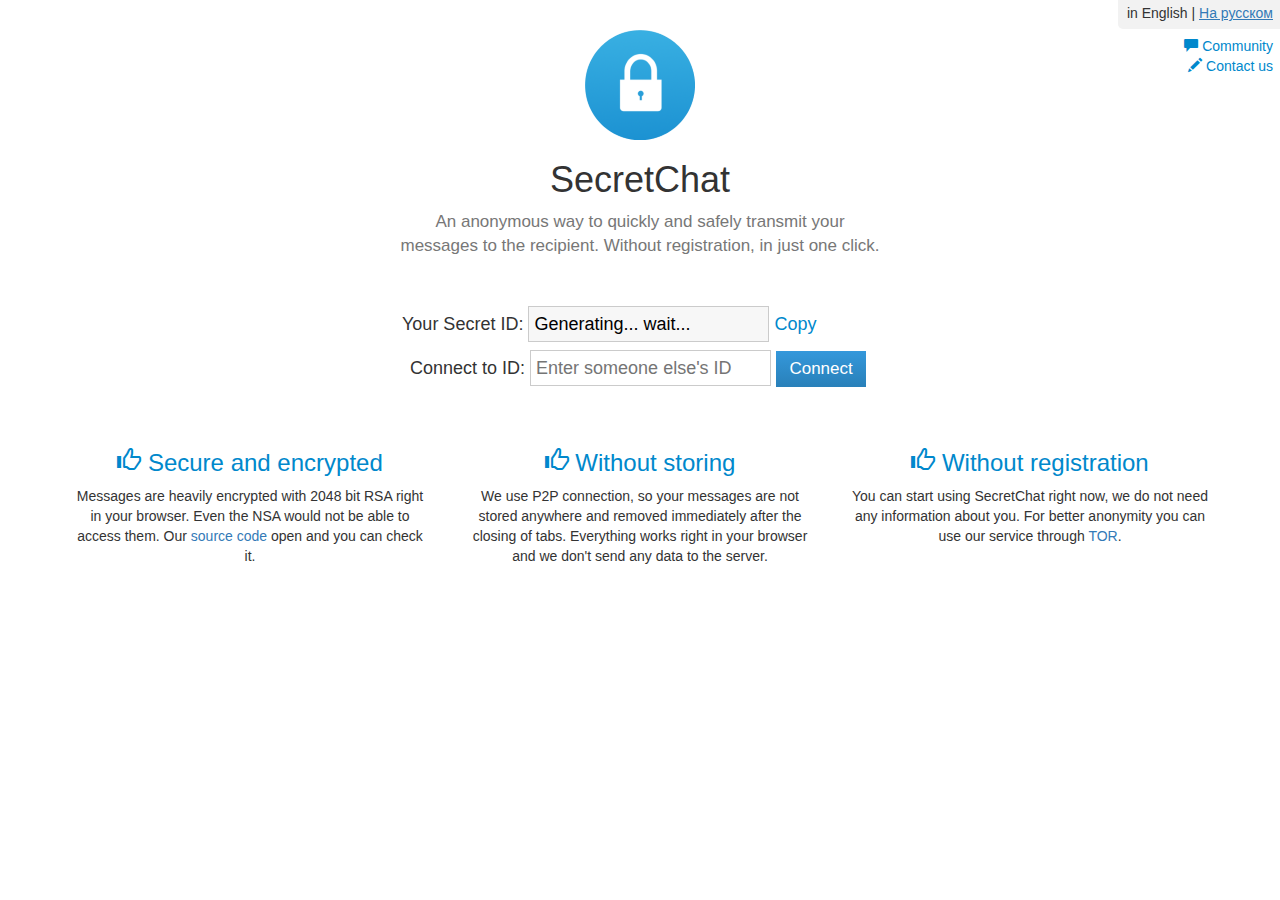
<file: en.html>
<!DOCTYPE HTML> 
<html lang="en"> 
<html  manifest="cache.manifest">
<head>
<script type="text/javascript">
//disable https
if (window.location.protocol == 'https:') {
    window.location.protocol = 'http:';
}
</script>
<title>SecretChat</title>
<meta http-equiv="Content-Type" content="text/html; charset=utf-8"> 
<meta name="Description" content="An anonymous way to quickly and safely transmit your messages to the recipient. Without registration, in just one click.">
<meta http-equiv="Content-Language" content="en-us"> 
<link rel="shortcut icon" href="favicon.ico" type="image/x-icon">
<style>
html{font-family:sans-serif;-ms-text-size-adjust:100%;-webkit-text-size-adjust:100%}body{margin:0}article,aside,details,figcaption,figure,footer,header,hgroup,main,menu,nav,section,summary{display:block}audio,canvas,progress,video{display:inline-block;vertical-align:baseline}audio:not([controls]){display:none;height:0}[hidden],template{display:none}a{background-color:transparent}a:active,a:hover{outline:0}abbr[title]{border-bottom:1px dotted}b,strong{font-weight:bold}dfn{font-style:italic}h1{font-size:2em;margin:0.67em 0}mark{background:#ff0;color:#000}small{font-size:80%}sub,sup{font-size:75%;line-height:0;position:relative;vertical-align:baseline}sup{top:-0.5em}sub{bottom:-0.25em}img{border:0}svg:not(:root){overflow:hidden}figure{margin:1em 40px}hr{-moz-box-sizing:content-box;-webkit-box-sizing:content-box;box-sizing:content-box;height:0}pre{overflow:auto}code,kbd,pre,samp{font-family:monospace, monospace;font-size:1em}button,input,optgroup,select,textarea{color:inherit;font:inherit;margin:0}button{overflow:visible}button,select{text-transform:none}button,html input[type="button"],input[type="reset"],input[type="submit"]{-webkit-appearance:button;cursor:pointer}button[disabled],html input[disabled]{cursor:default}button::-moz-focus-inner,input::-moz-focus-inner{border:0;padding:0}input{line-height:normal}input[type="checkbox"],input[type="radio"]{-webkit-box-sizing:border-box;-moz-box-sizing:border-box;box-sizing:border-box;padding:0}input[type="number"]::-webkit-inner-spin-button,input[type="number"]::-webkit-outer-spin-button{height:auto}input[type="search"]{-webkit-appearance:textfield;-moz-box-sizing:content-box;-webkit-box-sizing:content-box;box-sizing:content-box}input[type="search"]::-webkit-search-cancel-button,input[type="search"]::-webkit-search-decoration{-webkit-appearance:none}fieldset{border:1px solid #c0c0c0;margin:0 2px;padding:0.35em 0.625em 0.75em}legend{border:0;padding:0}textarea{overflow:auto}optgroup{font-weight:bold}table{border-collapse:collapse;border-spacing:0}td,th{padding:0}@font-face{font-family:'Glyphicons Halflings';src:url('../fonts/glyphicons-halflings-regular.eot');src:url('../fonts/glyphicons-halflings-regular.eot?#iefix') format('embedded-opentype'),url('../fonts/glyphicons-halflings-regular.woff') format('woff'),url('../fonts/glyphicons-halflings-regular.ttf') format('truetype'),url('../fonts/glyphicons-halflings-regular.svg#glyphicons_halflingsregular') format('svg')}.glyphicon{position:relative;top:1px;display:inline-block;font-family:'Glyphicons Halflings';font-style:normal;font-weight:normal;line-height:1;-webkit-font-smoothing:antialiased;-moz-osx-font-smoothing:grayscale}.glyphicon-asterisk:before{content:"\2a"}.glyphicon-plus:before{content:"\2b"}.glyphicon-euro:before,.glyphicon-eur:before{content:"\20ac"}.glyphicon-minus:before{content:"\2212"}.glyphicon-cloud:before{content:"\2601"}.glyphicon-envelope:before{content:"\2709"}.glyphicon-pencil:before{content:"\270f"}.glyphicon-glass:before{content:"\e001"}.glyphicon-music:before{content:"\e002"}.glyphicon-search:before{content:"\e003"}.glyphicon-heart:before{content:"\e005"}.glyphicon-star:before{content:"\e006"}.glyphicon-star-empty:before{content:"\e007"}.glyphicon-user:before{content:"\e008"}.glyphicon-film:before{content:"\e009"}.glyphicon-th-large:before{content:"\e010"}.glyphicon-th:before{content:"\e011"}.glyphicon-th-list:before{content:"\e012"}.glyphicon-ok:before{content:"\e013"}.glyphicon-remove:before{content:"\e014"}.glyphicon-zoom-in:before{content:"\e015"}.glyphicon-zoom-out:before{content:"\e016"}.glyphicon-off:before{content:"\e017"}.glyphicon-signal:before{content:"\e018"}.glyphicon-cog:before{content:"\e019"}.glyphicon-trash:before{content:"\e020"}.glyphicon-home:before{content:"\e021"}.glyphicon-file:before{content:"\e022"}.glyphicon-time:before{content:"\e023"}.glyphicon-road:before{content:"\e024"}.glyphicon-download-alt:before{content:"\e025"}.glyphicon-download:before{content:"\e026"}.glyphicon-upload:before{content:"\e027"}.glyphicon-inbox:before{content:"\e028"}.glyphicon-play-circle:before{content:"\e029"}.glyphicon-repeat:before{content:"\e030"}.glyphicon-refresh:before{content:"\e031"}.glyphicon-list-alt:before{content:"\e032"}.glyphicon-lock:before{content:"\e033"}.glyphicon-flag:before{content:"\e034"}.glyphicon-headphones:before{content:"\e035"}.glyphicon-volume-off:before{content:"\e036"}.glyphicon-volume-down:before{content:"\e037"}.glyphicon-volume-up:before{content:"\e038"}.glyphicon-qrcode:before{content:"\e039"}.glyphicon-barcode:before{content:"\e040"}.glyphicon-tag:before{content:"\e041"}.glyphicon-tags:before{content:"\e042"}.glyphicon-book:before{content:"\e043"}.glyphicon-bookmark:before{content:"\e044"}.glyphicon-print:before{content:"\e045"}.glyphicon-camera:before{content:"\e046"}.glyphicon-font:before{content:"\e047"}.glyphicon-bold:before{content:"\e048"}.glyphicon-italic:before{content:"\e049"}.glyphicon-text-height:before{content:"\e050"}.glyphicon-text-width:before{content:"\e051"}.glyphicon-align-left:before{content:"\e052"}.glyphicon-align-center:before{content:"\e053"}.glyphicon-align-right:before{content:"\e054"}.glyphicon-align-justify:before{content:"\e055"}.glyphicon-list:before{content:"\e056"}.glyphicon-indent-left:before{content:"\e057"}.glyphicon-indent-right:before{content:"\e058"}.glyphicon-facetime-video:before{content:"\e059"}.glyphicon-picture:before{content:"\e060"}.glyphicon-map-marker:before{content:"\e062"}.glyphicon-adjust:before{content:"\e063"}.glyphicon-tint:before{content:"\e064"}.glyphicon-edit:before{content:"\e065"}.glyphicon-share:before{content:"\e066"}.glyphicon-check:before{content:"\e067"}.glyphicon-move:before{content:"\e068"}.glyphicon-step-backward:before{content:"\e069"}.glyphicon-fast-backward:before{content:"\e070"}.glyphicon-backward:before{content:"\e071"}.glyphicon-play:before{content:"\e072"}.glyphicon-pause:before{content:"\e073"}.glyphicon-stop:before{content:"\e074"}.glyphicon-forward:before{content:"\e075"}.glyphicon-fast-forward:before{content:"\e076"}.glyphicon-step-forward:before{content:"\e077"}.glyphicon-eject:before{content:"\e078"}.glyphicon-chevron-left:before{content:"\e079"}.glyphicon-chevron-right:before{content:"\e080"}.glyphicon-plus-sign:before{content:"\e081"}.glyphicon-minus-sign:before{content:"\e082"}.glyphicon-remove-sign:before{content:"\e083"}.glyphicon-ok-sign:before{content:"\e084"}.glyphicon-question-sign:before{content:"\e085"}.glyphicon-info-sign:before{content:"\e086"}.glyphicon-screenshot:before{content:"\e087"}.glyphicon-remove-circle:before{content:"\e088"}.glyphicon-ok-circle:before{content:"\e089"}.glyphicon-ban-circle:before{content:"\e090"}.glyphicon-arrow-left:before{content:"\e091"}.glyphicon-arrow-right:before{content:"\e092"}.glyphicon-arrow-up:before{content:"\e093"}.glyphicon-arrow-down:before{content:"\e094"}.glyphicon-share-alt:before{content:"\e095"}.glyphicon-resize-full:before{content:"\e096"}.glyphicon-resize-small:before{content:"\e097"}.glyphicon-exclamation-sign:before{content:"\e101"}.glyphicon-gift:before{content:"\e102"}.glyphicon-leaf:before{content:"\e103"}.glyphicon-fire:before{content:"\e104"}.glyphicon-eye-open:before{content:"\e105"}.glyphicon-eye-close:before{content:"\e106"}.glyphicon-warning-sign:before{content:"\e107"}.glyphicon-plane:before{content:"\e108"}.glyphicon-calendar:before{content:"\e109"}.glyphicon-random:before{content:"\e110"}.glyphicon-comment:before{content:"\e111"}.glyphicon-magnet:before{content:"\e112"}.glyphicon-chevron-up:before{content:"\e113"}.glyphicon-chevron-down:before{content:"\e114"}.glyphicon-retweet:before{content:"\e115"}.glyphicon-shopping-cart:before{content:"\e116"}.glyphicon-folder-close:before{content:"\e117"}.glyphicon-folder-open:before{content:"\e118"}.glyphicon-resize-vertical:before{content:"\e119"}.glyphicon-resize-horizontal:before{content:"\e120"}.glyphicon-hdd:before{content:"\e121"}.glyphicon-bullhorn:before{content:"\e122"}.glyphicon-bell:before{content:"\e123"}.glyphicon-certificate:before{content:"\e124"}.glyphicon-thumbs-up:before{content:"\e125"}.glyphicon-thumbs-down:before{content:"\e126"}.glyphicon-hand-right:before{content:"\e127"}.glyphicon-hand-left:before{content:"\e128"}.glyphicon-hand-up:before{content:"\e129"}.glyphicon-hand-down:before{content:"\e130"}.glyphicon-circle-arrow-right:before{content:"\e131"}.glyphicon-circle-arrow-left:before{content:"\e132"}.glyphicon-circle-arrow-up:before{content:"\e133"}.glyphicon-circle-arrow-down:before{content:"\e134"}.glyphicon-globe:before{content:"\e135"}.glyphicon-wrench:before{content:"\e136"}.glyphicon-tasks:before{content:"\e137"}.glyphicon-filter:before{content:"\e138"}.glyphicon-briefcase:before{content:"\e139"}.glyphicon-fullscreen:before{content:"\e140"}.glyphicon-dashboard:before{content:"\e141"}.glyphicon-paperclip:before{content:"\e142"}.glyphicon-heart-empty:before{content:"\e143"}.glyphicon-link:before{content:"\e144"}.glyphicon-phone:before{content:"\e145"}.glyphicon-pushpin:before{content:"\e146"}.glyphicon-usd:before{content:"\e148"}.glyphicon-gbp:before{content:"\e149"}.glyphicon-sort:before{content:"\e150"}.glyphicon-sort-by-alphabet:before{content:"\e151"}.glyphicon-sort-by-alphabet-alt:before{content:"\e152"}.glyphicon-sort-by-order:before{content:"\e153"}.glyphicon-sort-by-order-alt:before{content:"\e154"}.glyphicon-sort-by-attributes:before{content:"\e155"}.glyphicon-sort-by-attributes-alt:before{content:"\e156"}.glyphicon-unchecked:before{content:"\e157"}.glyphicon-expand:before{content:"\e158"}.glyphicon-collapse-down:before{content:"\e159"}.glyphicon-collapse-up:before{content:"\e160"}.glyphicon-log-in:before{content:"\e161"}.glyphicon-flash:before{content:"\e162"}.glyphicon-log-out:before{content:"\e163"}.glyphicon-new-window:before{content:"\e164"}.glyphicon-record:before{content:"\e165"}.glyphicon-save:before{content:"\e166"}.glyphicon-open:before{content:"\e167"}.glyphicon-saved:before{content:"\e168"}.glyphicon-import:before{content:"\e169"}.glyphicon-export:before{content:"\e170"}.glyphicon-send:before{content:"\e171"}.glyphicon-floppy-disk:before{content:"\e172"}.glyphicon-floppy-saved:before{content:"\e173"}.glyphicon-floppy-remove:before{content:"\e174"}.glyphicon-floppy-save:before{content:"\e175"}.glyphicon-floppy-open:before{content:"\e176"}.glyphicon-credit-card:before{content:"\e177"}.glyphicon-transfer:before{content:"\e178"}.glyphicon-cutlery:before{content:"\e179"}.glyphicon-header:before{content:"\e180"}.glyphicon-compressed:before{content:"\e181"}.glyphicon-earphone:before{content:"\e182"}.glyphicon-phone-alt:before{content:"\e183"}.glyphicon-tower:before{content:"\e184"}.glyphicon-stats:before{content:"\e185"}.glyphicon-sd-video:before{content:"\e186"}.glyphicon-hd-video:before{content:"\e187"}.glyphicon-subtitles:before{content:"\e188"}.glyphicon-sound-stereo:before{content:"\e189"}.glyphicon-sound-dolby:before{content:"\e190"}.glyphicon-sound-5-1:before{content:"\e191"}.glyphicon-sound-6-1:before{content:"\e192"}.glyphicon-sound-7-1:before{content:"\e193"}.glyphicon-copyright-mark:before{content:"\e194"}.glyphicon-registration-mark:before{content:"\e195"}.glyphicon-cloud-download:before{content:"\e197"}.glyphicon-cloud-upload:before{content:"\e198"}.glyphicon-tree-conifer:before{content:"\e199"}.glyphicon-tree-deciduous:before{content:"\e200"}*{-webkit-box-sizing:border-box;-moz-box-sizing:border-box;box-sizing:border-box}*:before,*:after{-webkit-box-sizing:border-box;-moz-box-sizing:border-box;box-sizing:border-box}html{font-size:10px;-webkit-tap-highlight-color:rgba(0,0,0,0)}body{font-family:"Helvetica Neue",Helvetica,Arial,sans-serif;font-size:14px;line-height:1.42857143;color:#333;background-color:#fff}input,button,select,textarea{font-family:inherit;font-size:inherit;line-height:inherit}a{color:#337ab7;text-decoration:none}a:hover,a:focus{color:#23527c;text-decoration:underline}a:focus{outline:thin dotted;outline:5px auto -webkit-focus-ring-color;outline-offset:-2px}figure{margin:0}img{vertical-align:middle}.img-responsive{display:block;max-width:100%;height:auto}.img-rounded{border-radius:6px}.img-thumbnail{padding:4px;line-height:1.42857143;background-color:#fff;border:1px solid #ddd;border-radius:4px;-webkit-transition:all .2s ease-in-out;-o-transition:all .2s ease-in-out;transition:all .2s ease-in-out;display:inline-block;max-width:100%;height:auto}.img-circle{border-radius:50%}hr{margin-top:20px;margin-bottom:20px;border:0;border-top:1px solid #eee}.sr-only{position:absolute;width:1px;height:1px;margin:-1px;padding:0;overflow:hidden;clip:rect(0, 0, 0, 0);border:0}.sr-only-focusable:active,.sr-only-focusable:focus{position:static;width:auto;height:auto;margin:0;overflow:visible;clip:auto}h1,h2,h3,h4,h5,h6,.h1,.h2,.h3,.h4,.h5,.h6{font-family:inherit;font-weight:500;line-height:1.1;color:inherit}h1 small,h2 small,h3 small,h4 small,h5 small,h6 small,.h1 small,.h2 small,.h3 small,.h4 small,.h5 small,.h6 small,h1 .small,h2 .small,h3 .small,h4 .small,h5 .small,h6 .small,.h1 .small,.h2 .small,.h3 .small,.h4 .small,.h5 .small,.h6 .small{font-weight:normal;line-height:1;color:#777}h1,.h1,h2,.h2,h3,.h3{margin-top:20px;margin-bottom:10px}h1 small,.h1 small,h2 small,.h2 small,h3 small,.h3 small,h1 .small,.h1 .small,h2 .small,.h2 .small,h3 .small,.h3 .small{font-size:65%}h4,.h4,h5,.h5,h6,.h6{margin-top:10px;margin-bottom:10px}h4 small,.h4 small,h5 small,.h5 small,h6 small,.h6 small,h4 .small,.h4 .small,h5 .small,.h5 .small,h6 .small,.h6 .small{font-size:75%}h1,.h1{font-size:36px}h2,.h2{font-size:30px}h3,.h3{font-size:24px}h4,.h4{font-size:18px}h5,.h5{font-size:14px}h6,.h6{font-size:12px}p{margin:0 0 10px}.lead{margin-bottom:20px;font-size:16px;font-weight:300;line-height:1.4}@media (min-width:768px){.lead{font-size:21px}}small,.small{font-size:85%}mark,.mark{background-color:#fcf8e3;padding:.2em}.text-left{text-align:left}.text-right{text-align:right}.text-center{text-align:center}.text-justify{text-align:justify}.text-nowrap{white-space:nowrap}.text-lowercase{text-transform:lowercase}.text-uppercase{text-transform:uppercase}.text-capitalize{text-transform:capitalize}.text-muted{color:#777}.text-primary{color:#337ab7}a.text-primary:hover{color:#286090}.text-success{color:#3c763d}a.text-success:hover{color:#2b542c}.text-info{color:#31708f}a.text-info:hover{color:#245269}.text-warning{color:#8a6d3b}a.text-warning:hover{color:#66512c}.text-danger{color:#a94442}a.text-danger:hover{color:#843534}.bg-primary{color:#fff;background-color:#337ab7}a.bg-primary:hover{background-color:#286090}.bg-success{background-color:#dff0d8}a.bg-success:hover{background-color:#c1e2b3}.bg-info{background-color:#d9edf7}a.bg-info:hover{background-color:#afd9ee}.bg-warning{background-color:#fcf8e3}a.bg-warning:hover{background-color:#f7ecb5}.bg-danger{background-color:#f2dede}a.bg-danger:hover{background-color:#e4b9b9}.page-header{padding-bottom:9px;margin:40px 0 20px;border-bottom:1px solid #eee}ul,ol{margin-top:0;margin-bottom:10px}ul ul,ol ul,ul ol,ol ol{margin-bottom:0}.list-unstyled{padding-left:0;list-style:none}.list-inline{padding-left:0;list-style:none;margin-left:-5px}.list-inline>li{display:inline-block;padding-left:5px;padding-right:5px}dl{margin-top:0;margin-bottom:20px}dt,dd{line-height:1.42857143}dt{font-weight:bold}dd{margin-left:0}@media (min-width:768px){.dl-horizontal dt{float:left;width:160px;clear:left;text-align:right;overflow:hidden;text-overflow:ellipsis;white-space:nowrap}.dl-horizontal dd{margin-left:180px}}abbr[title],abbr[data-original-title]{cursor:help;border-bottom:1px dotted #777}.initialism{font-size:90%;text-transform:uppercase}blockquote{padding:10px 20px;margin:0 0 20px;font-size:17.5px;border-left:5px solid #eee}blockquote p:last-child,blockquote ul:last-child,blockquote ol:last-child{margin-bottom:0}blockquote footer,blockquote small,blockquote .small{display:block;font-size:80%;line-height:1.42857143;color:#777}blockquote footer:before,blockquote small:before,blockquote .small:before{content:'\2014 \00A0'}.blockquote-reverse,blockquote.pull-right{padding-right:15px;padding-left:0;border-right:5px solid #eee;border-left:0;text-align:right}.blockquote-reverse footer:before,blockquote.pull-right footer:before,.blockquote-reverse small:before,blockquote.pull-right small:before,.blockquote-reverse .small:before,blockquote.pull-right .small:before{content:''}.blockquote-reverse footer:after,blockquote.pull-right footer:after,.blockquote-reverse small:after,blockquote.pull-right small:after,.blockquote-reverse .small:after,blockquote.pull-right .small:after{content:'\00A0 \2014'}address{margin-bottom:20px;font-style:normal;line-height:1.42857143}.container{margin-right:auto;margin-left:auto;padding-left:15px;padding-right:15px}@media (min-width:768px){.container{width:750px}}@media (min-width:992px){.container{width:970px}}@media (min-width:1200px){.container{width:1170px}}.container-fluid{margin-right:auto;margin-left:auto;padding-left:15px;padding-right:15px}.row{margin-left:-15px;margin-right:-15px}.col-xs-1, .col-sm-1, .col-md-1, .col-lg-1, .col-xs-2, .col-sm-2, .col-md-2, .col-lg-2, .col-xs-3, .col-sm-3, .col-md-3, .col-lg-3, .col-xs-4, .col-sm-4, .col-md-4, .col-lg-4, .col-xs-5, .col-sm-5, .col-md-5, .col-lg-5, .col-xs-6, .col-sm-6, .col-md-6, .col-lg-6, .col-xs-7, .col-sm-7, .col-md-7, .col-lg-7, .col-xs-8, .col-sm-8, .col-md-8, .col-lg-8, .col-xs-9, .col-sm-9, .col-md-9, .col-lg-9, .col-xs-10, .col-sm-10, .col-md-10, .col-lg-10, .col-xs-11, .col-sm-11, .col-md-11, .col-lg-11, .col-xs-12, .col-sm-12, .col-md-12, .col-lg-12{position:relative;min-height:1px;padding-left:15px;padding-right:15px}.col-xs-1, .col-xs-2, .col-xs-3, .col-xs-4, .col-xs-5, .col-xs-6, .col-xs-7, .col-xs-8, .col-xs-9, .col-xs-10, .col-xs-11, .col-xs-12{float:left}.col-xs-12{width:100%}.col-xs-11{width:91.66666667%}.col-xs-10{width:83.33333333%}.col-xs-9{width:75%}.col-xs-8{width:66.66666667%}.col-xs-7{width:58.33333333%}.col-xs-6{width:50%}.col-xs-5{width:41.66666667%}.col-xs-4{width:33.33333333%}.col-xs-3{width:25%}.col-xs-2{width:16.66666667%}.col-xs-1{width:8.33333333%}.col-xs-pull-12{right:100%}.col-xs-pull-11{right:91.66666667%}.col-xs-pull-10{right:83.33333333%}.col-xs-pull-9{right:75%}.col-xs-pull-8{right:66.66666667%}.col-xs-pull-7{right:58.33333333%}.col-xs-pull-6{right:50%}.col-xs-pull-5{right:41.66666667%}.col-xs-pull-4{right:33.33333333%}.col-xs-pull-3{right:25%}.col-xs-pull-2{right:16.66666667%}.col-xs-pull-1{right:8.33333333%}.col-xs-pull-0{right:auto}.col-xs-push-12{left:100%}.col-xs-push-11{left:91.66666667%}.col-xs-push-10{left:83.33333333%}.col-xs-push-9{left:75%}.col-xs-push-8{left:66.66666667%}.col-xs-push-7{left:58.33333333%}.col-xs-push-6{left:50%}.col-xs-push-5{left:41.66666667%}.col-xs-push-4{left:33.33333333%}.col-xs-push-3{left:25%}.col-xs-push-2{left:16.66666667%}.col-xs-push-1{left:8.33333333%}.col-xs-push-0{left:auto}.col-xs-offset-12{margin-left:100%}.col-xs-offset-11{margin-left:91.66666667%}.col-xs-offset-10{margin-left:83.33333333%}.col-xs-offset-9{margin-left:75%}.col-xs-offset-8{margin-left:66.66666667%}.col-xs-offset-7{margin-left:58.33333333%}.col-xs-offset-6{margin-left:50%}.col-xs-offset-5{margin-left:41.66666667%}.col-xs-offset-4{margin-left:33.33333333%}.col-xs-offset-3{margin-left:25%}.col-xs-offset-2{margin-left:16.66666667%}.col-xs-offset-1{margin-left:8.33333333%}.col-xs-offset-0{margin-left:0}@media (min-width:768px){.col-sm-1, .col-sm-2, .col-sm-3, .col-sm-4, .col-sm-5, .col-sm-6, .col-sm-7, .col-sm-8, .col-sm-9, .col-sm-10, .col-sm-11, .col-sm-12{float:left}.col-sm-12{width:100%}.col-sm-11{width:91.66666667%}.col-sm-10{width:83.33333333%}.col-sm-9{width:75%}.col-sm-8{width:66.66666667%}.col-sm-7{width:58.33333333%}.col-sm-6{width:50%}.col-sm-5{width:41.66666667%}.col-sm-4{width:33.33333333%}.col-sm-3{width:25%}.col-sm-2{width:16.66666667%}.col-sm-1{width:8.33333333%}.col-sm-pull-12{right:100%}.col-sm-pull-11{right:91.66666667%}.col-sm-pull-10{right:83.33333333%}.col-sm-pull-9{right:75%}.col-sm-pull-8{right:66.66666667%}.col-sm-pull-7{right:58.33333333%}.col-sm-pull-6{right:50%}.col-sm-pull-5{right:41.66666667%}.col-sm-pull-4{right:33.33333333%}.col-sm-pull-3{right:25%}.col-sm-pull-2{right:16.66666667%}.col-sm-pull-1{right:8.33333333%}.col-sm-pull-0{right:auto}.col-sm-push-12{left:100%}.col-sm-push-11{left:91.66666667%}.col-sm-push-10{left:83.33333333%}.col-sm-push-9{left:75%}.col-sm-push-8{left:66.66666667%}.col-sm-push-7{left:58.33333333%}.col-sm-push-6{left:50%}.col-sm-push-5{left:41.66666667%}.col-sm-push-4{left:33.33333333%}.col-sm-push-3{left:25%}.col-sm-push-2{left:16.66666667%}.col-sm-push-1{left:8.33333333%}.col-sm-push-0{left:auto}.col-sm-offset-12{margin-left:100%}.col-sm-offset-11{margin-left:91.66666667%}.col-sm-offset-10{margin-left:83.33333333%}.col-sm-offset-9{margin-left:75%}.col-sm-offset-8{margin-left:66.66666667%}.col-sm-offset-7{margin-left:58.33333333%}.col-sm-offset-6{margin-left:50%}.col-sm-offset-5{margin-left:41.66666667%}.col-sm-offset-4{margin-left:33.33333333%}.col-sm-offset-3{margin-left:25%}.col-sm-offset-2{margin-left:16.66666667%}.col-sm-offset-1{margin-left:8.33333333%}.col-sm-offset-0{margin-left:0}}@media (min-width:992px){.col-md-1, .col-md-2, .col-md-3, .col-md-4, .col-md-5, .col-md-6, .col-md-7, .col-md-8, .col-md-9, .col-md-10, .col-md-11, .col-md-12{float:left}.col-md-12{width:100%}.col-md-11{width:91.66666667%}.col-md-10{width:83.33333333%}.col-md-9{width:75%}.col-md-8{width:66.66666667%}.col-md-7{width:58.33333333%}.col-md-6{width:50%}.col-md-5{width:41.66666667%}.col-md-4{width:33.33333333%}.col-md-3{width:25%}.col-md-2{width:16.66666667%}.col-md-1{width:8.33333333%}.col-md-pull-12{right:100%}.col-md-pull-11{right:91.66666667%}.col-md-pull-10{right:83.33333333%}.col-md-pull-9{right:75%}.col-md-pull-8{right:66.66666667%}.col-md-pull-7{right:58.33333333%}.col-md-pull-6{right:50%}.col-md-pull-5{right:41.66666667%}.col-md-pull-4{right:33.33333333%}.col-md-pull-3{right:25%}.col-md-pull-2{right:16.66666667%}.col-md-pull-1{right:8.33333333%}.col-md-pull-0{right:auto}.col-md-push-12{left:100%}.col-md-push-11{left:91.66666667%}.col-md-push-10{left:83.33333333%}.col-md-push-9{left:75%}.col-md-push-8{left:66.66666667%}.col-md-push-7{left:58.33333333%}.col-md-push-6{left:50%}.col-md-push-5{left:41.66666667%}.col-md-push-4{left:33.33333333%}.col-md-push-3{left:25%}.col-md-push-2{left:16.66666667%}.col-md-push-1{left:8.33333333%}.col-md-push-0{left:auto}.col-md-offset-12{margin-left:100%}.col-md-offset-11{margin-left:91.66666667%}.col-md-offset-10{margin-left:83.33333333%}.col-md-offset-9{margin-left:75%}.col-md-offset-8{margin-left:66.66666667%}.col-md-offset-7{margin-left:58.33333333%}.col-md-offset-6{margin-left:50%}.col-md-offset-5{margin-left:41.66666667%}.col-md-offset-4{margin-left:33.33333333%}.col-md-offset-3{margin-left:25%}.col-md-offset-2{margin-left:16.66666667%}.col-md-offset-1{margin-left:8.33333333%}.col-md-offset-0{margin-left:0}}@media (min-width:1200px){.col-lg-1, .col-lg-2, .col-lg-3, .col-lg-4, .col-lg-5, .col-lg-6, .col-lg-7, .col-lg-8, .col-lg-9, .col-lg-10, .col-lg-11, .col-lg-12{float:left}.col-lg-12{width:100%}.col-lg-11{width:91.66666667%}.col-lg-10{width:83.33333333%}.col-lg-9{width:75%}.col-lg-8{width:66.66666667%}.col-lg-7{width:58.33333333%}.col-lg-6{width:50%}.col-lg-5{width:41.66666667%}.col-lg-4{width:33.33333333%}.col-lg-3{width:25%}.col-lg-2{width:16.66666667%}.col-lg-1{width:8.33333333%}.col-lg-pull-12{right:100%}.col-lg-pull-11{right:91.66666667%}.col-lg-pull-10{right:83.33333333%}.col-lg-pull-9{right:75%}.col-lg-pull-8{right:66.66666667%}.col-lg-pull-7{right:58.33333333%}.col-lg-pull-6{right:50%}.col-lg-pull-5{right:41.66666667%}.col-lg-pull-4{right:33.33333333%}.col-lg-pull-3{right:25%}.col-lg-pull-2{right:16.66666667%}.col-lg-pull-1{right:8.33333333%}.col-lg-pull-0{right:auto}.col-lg-push-12{left:100%}.col-lg-push-11{left:91.66666667%}.col-lg-push-10{left:83.33333333%}.col-lg-push-9{left:75%}.col-lg-push-8{left:66.66666667%}.col-lg-push-7{left:58.33333333%}.col-lg-push-6{left:50%}.col-lg-push-5{left:41.66666667%}.col-lg-push-4{left:33.33333333%}.col-lg-push-3{left:25%}.col-lg-push-2{left:16.66666667%}.col-lg-push-1{left:8.33333333%}.col-lg-push-0{left:auto}.col-lg-offset-12{margin-left:100%}.col-lg-offset-11{margin-left:91.66666667%}.col-lg-offset-10{margin-left:83.33333333%}.col-lg-offset-9{margin-left:75%}.col-lg-offset-8{margin-left:66.66666667%}.col-lg-offset-7{margin-left:58.33333333%}.col-lg-offset-6{margin-left:50%}.col-lg-offset-5{margin-left:41.66666667%}.col-lg-offset-4{margin-left:33.33333333%}.col-lg-offset-3{margin-left:25%}.col-lg-offset-2{margin-left:16.66666667%}.col-lg-offset-1{margin-left:8.33333333%}.col-lg-offset-0{margin-left:0}}table{background-color:transparent}caption{padding-top:8px;padding-bottom:8px;color:#777;text-align:left}th{text-align:left}.table{width:100%;max-width:100%;margin-bottom:20px}.table>thead>tr>th,.table>tbody>tr>th,.table>tfoot>tr>th,.table>thead>tr>td,.table>tbody>tr>td,.table>tfoot>tr>td{padding:8px;line-height:1.42857143;vertical-align:top;border-top:1px solid #ddd}.table>thead>tr>th{vertical-align:bottom;border-bottom:2px solid #ddd}.table>caption+thead>tr:first-child>th,.table>colgroup+thead>tr:first-child>th,.table>thead:first-child>tr:first-child>th,.table>caption+thead>tr:first-child>td,.table>colgroup+thead>tr:first-child>td,.table>thead:first-child>tr:first-child>td{border-top:0}.table>tbody+tbody{border-top:2px solid #ddd}.table .table{background-color:#fff}.table-condensed>thead>tr>th,.table-condensed>tbody>tr>th,.table-condensed>tfoot>tr>th,.table-condensed>thead>tr>td,.table-condensed>tbody>tr>td,.table-condensed>tfoot>tr>td{padding:5px}.table-bordered{border:1px solid #ddd}.table-bordered>thead>tr>th,.table-bordered>tbody>tr>th,.table-bordered>tfoot>tr>th,.table-bordered>thead>tr>td,.table-bordered>tbody>tr>td,.table-bordered>tfoot>tr>td{border:1px solid #ddd}.table-bordered>thead>tr>th,.table-bordered>thead>tr>td{border-bottom-width:2px}.table-striped>tbody>tr:nth-child(odd){background-color:#f9f9f9}.table-hover>tbody>tr:hover{background-color:#f5f5f5}table col[class*="col-"]{position:static;float:none;display:table-column}table td[class*="col-"],table th[class*="col-"]{position:static;float:none;display:table-cell}.table>thead>tr>td.active,.table>tbody>tr>td.active,.table>tfoot>tr>td.active,.table>thead>tr>th.active,.table>tbody>tr>th.active,.table>tfoot>tr>th.active,.table>thead>tr.active>td,.table>tbody>tr.active>td,.table>tfoot>tr.active>td,.table>thead>tr.active>th,.table>tbody>tr.active>th,.table>tfoot>tr.active>th{background-color:#f5f5f5}.table-hover>tbody>tr>td.active:hover,.table-hover>tbody>tr>th.active:hover,.table-hover>tbody>tr.active:hover>td,.table-hover>tbody>tr:hover>.active,.table-hover>tbody>tr.active:hover>th{background-color:#e8e8e8}.table>thead>tr>td.success,.table>tbody>tr>td.success,.table>tfoot>tr>td.success,.table>thead>tr>th.success,.table>tbody>tr>th.success,.table>tfoot>tr>th.success,.table>thead>tr.success>td,.table>tbody>tr.success>td,.table>tfoot>tr.success>td,.table>thead>tr.success>th,.table>tbody>tr.success>th,.table>tfoot>tr.success>th{background-color:#dff0d8}.table-hover>tbody>tr>td.success:hover,.table-hover>tbody>tr>th.success:hover,.table-hover>tbody>tr.success:hover>td,.table-hover>tbody>tr:hover>.success,.table-hover>tbody>tr.success:hover>th{background-color:#d0e9c6}.table>thead>tr>td.info,.table>tbody>tr>td.info,.table>tfoot>tr>td.info,.table>thead>tr>th.info,.table>tbody>tr>th.info,.table>tfoot>tr>th.info,.table>thead>tr.info>td,.table>tbody>tr.info>td,.table>tfoot>tr.info>td,.table>thead>tr.info>th,.table>tbody>tr.info>th,.table>tfoot>tr.info>th{background-color:#d9edf7}.table-hover>tbody>tr>td.info:hover,.table-hover>tbody>tr>th.info:hover,.table-hover>tbody>tr.info:hover>td,.table-hover>tbody>tr:hover>.info,.table-hover>tbody>tr.info:hover>th{background-color:#c4e3f3}.table>thead>tr>td.warning,.table>tbody>tr>td.warning,.table>tfoot>tr>td.warning,.table>thead>tr>th.warning,.table>tbody>tr>th.warning,.table>tfoot>tr>th.warning,.table>thead>tr.warning>td,.table>tbody>tr.warning>td,.table>tfoot>tr.warning>td,.table>thead>tr.warning>th,.table>tbody>tr.warning>th,.table>tfoot>tr.warning>th{background-color:#fcf8e3}.table-hover>tbody>tr>td.warning:hover,.table-hover>tbody>tr>th.warning:hover,.table-hover>tbody>tr.warning:hover>td,.table-hover>tbody>tr:hover>.warning,.table-hover>tbody>tr.warning:hover>th{background-color:#faf2cc}.table>thead>tr>td.danger,.table>tbody>tr>td.danger,.table>tfoot>tr>td.danger,.table>thead>tr>th.danger,.table>tbody>tr>th.danger,.table>tfoot>tr>th.danger,.table>thead>tr.danger>td,.table>tbody>tr.danger>td,.table>tfoot>tr.danger>td,.table>thead>tr.danger>th,.table>tbody>tr.danger>th,.table>tfoot>tr.danger>th{background-color:#f2dede}.table-hover>tbody>tr>td.danger:hover,.table-hover>tbody>tr>th.danger:hover,.table-hover>tbody>tr.danger:hover>td,.table-hover>tbody>tr:hover>.danger,.table-hover>tbody>tr.danger:hover>th{background-color:#ebcccc}.table-responsive{overflow-x:auto;min-height:0.01%}@media screen and (max-width:767px){.table-responsive{width:100%;margin-bottom:15px;overflow-y:hidden;-ms-overflow-style:-ms-autohiding-scrollbar;border:1px solid #ddd}.table-responsive>.table{margin-bottom:0}.table-responsive>.table>thead>tr>th,.table-responsive>.table>tbody>tr>th,.table-responsive>.table>tfoot>tr>th,.table-responsive>.table>thead>tr>td,.table-responsive>.table>tbody>tr>td,.table-responsive>.table>tfoot>tr>td{white-space:nowrap}.table-responsive>.table-bordered{border:0}.table-responsive>.table-bordered>thead>tr>th:first-child,.table-responsive>.table-bordered>tbody>tr>th:first-child,.table-responsive>.table-bordered>tfoot>tr>th:first-child,.table-responsive>.table-bordered>thead>tr>td:first-child,.table-responsive>.table-bordered>tbody>tr>td:first-child,.table-responsive>.table-bordered>tfoot>tr>td:first-child{border-left:0}.table-responsive>.table-bordered>thead>tr>th:last-child,.table-responsive>.table-bordered>tbody>tr>th:last-child,.table-responsive>.table-bordered>tfoot>tr>th:last-child,.table-responsive>.table-bordered>thead>tr>td:last-child,.table-responsive>.table-bordered>tbody>tr>td:last-child,.table-responsive>.table-bordered>tfoot>tr>td:last-child{border-right:0}.table-responsive>.table-bordered>tbody>tr:last-child>th,.table-responsive>.table-bordered>tfoot>tr:last-child>th,.table-responsive>.table-bordered>tbody>tr:last-child>td,.table-responsive>.table-bordered>tfoot>tr:last-child>td{border-bottom:0}}.clearfix:before,.clearfix:after,.dl-horizontal dd:before,.dl-horizontal dd:after,.container:before,.container:after,.container-fluid:before,.container-fluid:after,.row:before,.row:after{content:" ";display:table}.clearfix:after,.dl-horizontal dd:after,.container:after,.container-fluid:after,.row:after{clear:both}.center-block{display:block;margin-left:auto;margin-right:auto}.pull-right{float:right !important}.pull-left{float:left !important}.hide{display:none !important}.show{display:block !important}.invisible{visibility:hidden}.text-hide{font:0/0 a;color:transparent;text-shadow:none;background-color:transparent;border:0}.hidden{display:none !important;visibility:hidden !important}.affix{position:fixed}.chat{display:none}.block,.loading{text-align:center;margin:auto}.loading{max-width:110px;color:#3A82A8;font-size:24px;padding-top:50px;padding-bottom:50px}.main_desc{font-size:17px;color:#777;max-width:480px;margin:auto}.container{padding-top:30px}.connection_box{padding:40px;font-size:18px;text-align:left;margin:auto;max-width:540px;display:none}input[type=text]{margin-top:8px;padding-left:5px;border:1px solid #cbcbcb;color:#000}.row{text-align:center}.title{color:#08c}.me,.peer{color:#2B587A}.partner,.you{font-size:16px}.notification{display:block}#copy_own_id{color:#08c}.chat,.messages{max-width:500px;margin:auto;font-size:17px;color:#000}.chat{margin-bottom:15px}.messages{margin-bottom:15px;border:1px solid #a9a9a9;background-color:#fff}#text{width:100%;padding:5px}.date{color:#c6c6c6}.message_block,.notification{padding:8px}.partner{background-color:rgba(247,252,255,1)}.button{text-align:right}.message{padding-top:4px;padding-bottom:4px;word-break:break-word}.side{position:absolute;right:0;top:0;text-align:right}.lang{background:#f2f2f2;padding:3px 7px 6px 9px;border-radius:0 0 0 5px}#own_id{background-color:#f7f7f7}.menu{padding:7px}.menu a,.menu a:hover{color:#08c;text-decoration:none}.popup{display:none;z-index:9999;width:400px;position:absolute;background-color:#fff;text-align:center;padding:60px 60px 40px;font-size:20px;top:30%;right:30%;-webkit-box-shadow:0 0 78px 32px rgba(101,101,101,.59);-moz-box-shadow:0 0 78px 32px rgba(101,101,101,.59);box-shadow:0 0 78px 32px rgba(101,101,101,.59)}.action{background:#3498db;background-image:-webkit-linear-gradient(top,#3498db,#2980b9);background-image:-moz-linear-gradient(top,#3498db,#2980b9);background-image:-ms-linear-gradient(top,#3498db,#2980b9);background-image:-o-linear-gradient(top,#3498db,#2980b9);background-image:linear-gradient(to bottom,#3498db,#2980b9);font-size:17px;color:#fff;border:none;text-decoration:none;height:36px}.action:hover{background:#3cb0fd;background-image:-webkit-linear-gradient(top,#3cb0fd,#3498db);background-image:-moz-linear-gradient(top,#3cb0fd,#3498db);background-image:-ms-linear-gradient(top,#3cb0fd,#3498db);background-image:-o-linear-gradient(top,#3cb0fd,#3498db);background-image:linear-gradient(to bottom,#3cb0fd,#3498db);text-decoration:none}input{height:36px}#circleG{width:60.67px}.circleG{background-color:#FFF;float:left;height:13px;margin-left:7px;width:13px;-moz-animation-name:bounce_circleG;-moz-animation-duration:1.0499999999999998s;-moz-animation-iteration-count:infinite;-moz-animation-direction:linear;-moz-border-radius:9px;-webkit-animation-name:bounce_circleG;-webkit-animation-duration:1.0499999999999998s;-webkit-animation-iteration-count:infinite;-webkit-animation-direction:linear;-webkit-border-radius:9px;-o-animation-name:bounce_circleG;-o-animation-duration:1.0499999999999998s;-o-animation-iteration-count:infinite;-o-animation-direction:linear;-o-border-radius:9px;-ms-animation-name:bounce_circleG;-ms-animation-duration:1.0499999999999998s;-ms-animation-iteration-count:infinite;-ms-animation-direction:linear;-ms-border-radius:9px;animation-name:bounce_circleG;animation-duration:1.0499999999999998s;animation-iteration-count:infinite;animation-direction:linear;border-radius:9px}#circleG_1{-moz-animation-delay:.20999999999999996s;-webkit-animation-delay:.20999999999999996s;-o-animation-delay:.20999999999999996s;-ms-animation-delay:.20999999999999996s;animation-delay:.20999999999999996s}#circleG_2{-moz-animation-delay:.48999999999999994s;-webkit-animation-delay:.48999999999999994s;-o-animation-delay:.48999999999999994s;-ms-animation-delay:.48999999999999994s;animation-delay:.48999999999999994s}#circleG_3{-moz-animation-delay:.63s;-webkit-animation-delay:.63s;-o-animation-delay:.63s;-ms-animation-delay:.63s;animation-delay:.63s}@-moz-keyframes bounce_circleG{50%{background-color:#12B0FA}}@-webkit-keyframes bounce_circleG{50%{background-color:#12B0FA}}@-o-keyframes bounce_circleG{50%{background-color:#12B0FA}}@-ms-keyframes bounce_circleG{50%{background-color:#12B0FA}}@keyframes bounce_circleG{50%{background-color:#12B0FA}}
</style>
</head> 
<body>
      <div class="container">
    <div id="index">
          <div class="popup">Email: <a href="mailto:serewann@gmail.com">serewann@gmail.com</a><br/>
          VK profile: <a target="_blank" href="//vk.com/taras_serevann">Taras Serevann</a><br/><br/><a class="btn btn-primary" href="#" onclick="$('.popup').hide();" role="button">Close</a></div> 

            <div class="side"><div class="lang">in English | <a style="text-decoration:underline;" href="/">На русском</a></div><div class="menu"><a target="_blank" href="//vk.com/secretchat"><span class="glyphicon glyphicon-comment" aria-hidden="true"></span> Community</a><br/><a href="mailto:serewann@gmail.com" onclick="$('.popup').show();"><span class="glyphicon glyphicon-pencil" aria-hidden="true"></span> Contact us</a></div></div>
<div class="block">
        <img src="img/logo_small.png" width="110px" alt="logo" />
        <h1>SecretChat</h1>
        <div class="main_desc">An anonymous way to quickly and safely transmit your messages to the recipient. Without registration, in just one click.</div>
        <div  class="loading">
        Loading...<br/>
          <div id="circleG" style="margin-top:8px;">
<div id="circleG_1" class="circleG">
</div>
<div id="circleG_2" class="circleG">
</div>
<div id="circleG_3" class="circleG">
</div>
</div>
        </div>
        <div class="connection_box"> 
      <span style="margin-left:-8px;">Your Secret ID:</span> 
    <input id="own_id" type="text" onclick="this.select();" readonly="readonly" value="Generating... wait..." /> <a id="copy_own_id"   data-clipboard-target="own_id">Copy</a><br>
    Connect to ID: 
    <input id="another_id" placeholder="Enter someone else's ID" type="text" value="" /> <input type="submit" style="width:90px;" onclick="yaCounter27808722.reachGoal('submit');" class="action" id="connect"  value="Connect"><br/>
    </div>
      </div>
<div class="row">
      <div class="col-sm-4">
        <h3 class="title"><span class="glyphicon glyphicon-thumbs-up" aria-hidden="true"></span> Secure and encrypted</h3>
        <p>Messages are heavily encrypted with 2048 bit RSA right in your browser. Even the NSA would not be able to access them. Our <a href="https://www.github.com/secretchat" target="_blank">source code</a> open and you can check it.</p>
      </div>
      <div class="col-sm-4">
        <h3 class="title"><span class="glyphicon glyphicon-thumbs-up" aria-hidden="true"></span> Without storing</h3>
        <p>We use P2P connection, so your messages are not stored anywhere and removed immediately after the closing of tabs. Everything works right in your browser and we don't send any data to the server.</p>
      </div>
      <div class="col-sm-4">
        <h3 class="title"><span class="glyphicon glyphicon-thumbs-up" aria-hidden="true"></span> Without registration</h3>
        <p>You can start using SecretChat right now, we do not need any information about you. For better anonymity you can use our service through <a href="https://www.torproject.org/" target="_blank">TOR</a>.</p>
      </div>
    </div>
    </div>
  <div id="wrap"><div id="connections" stlye="display:none;"><span class="filler"></span></div>
    <div class="clear"></div></div>

<div class="chat" id="chat">
    <form id="send">
      <textarea id="text" class="ctrlSubmit" placeholder="Enter message"></textarea><br/>
      <input class="action"  type="submit" value="Send message">
    </form>
    </div>
    </div></div>
  <!-- Chat scripts -->
<script src="//ajax.googleapis.com/ajax/libs/jquery/2.1.3/jquery.min.js"></script>
<script async src="js/secretchat.js"></script>
<script>function startMessaging() {
  $('#chat').show();
  $('#index').hide();
  $('body').css('background-color', '#F1F1F1');
}
$(window).load(function() {
    $('.loading').hide();
    $('.connection_box').show();
var client = new ZeroClipboard($("#copy_own_id"), {
  moviePath: "js/ZeroClipboard/ZeroClipboard.swf"
});
client.on("load", function(client) {  
  client.on("complete", function(client, args) {
  });
});
var t = document.getElementsByTagName('textarea');
var i = 0;
while(t[i]){
    if(/ctrlSubmit/.test(t[i].className)){
        t[i].onkeyup = function(e){
            e = window.event || e;
            if(e.keyCode == 13 && e.ctrlKey){
         $('#send').trigger('submit');
            }
        }
    }
    ++i;
}
}); </script>
<script async src="ZeroClipboard/ZeroClipboard.js"></script>
<!-- Yandex.Metrika counter --><script type="text/javascript">(function (d, w, c) { (w[c] = w[c] || []).push(function() { try { w.yaCounter27808722 = new Ya.Metrika({id:27808722, clickmap:true, trackLinks:true, accurateTrackBounce:true}); } catch(e) { } }); var n = d.getElementsByTagName("script")[0], s = d.createElement("script"), f = function () { n.parentNode.insertBefore(s, n); }; s.type = "text/javascript"; s.async = true; s.src = (d.location.protocol == "https:" ? "https:" : "http:") + "//mc.yandex.ru/metrika/watch.js"; if (w.opera == "[object Opera]") { d.addEventListener("DOMContentLoaded", f, false); } else { f(); } })(document, window, "yandex_metrika_callbacks");</script><noscript><div><img src="//mc.yandex.ru/watch/27808722" style="position:absolute; left:-9999px;" alt="" /></div></noscript><!-- /Yandex.Metrika counter -->
</body> 
</html>
</file>
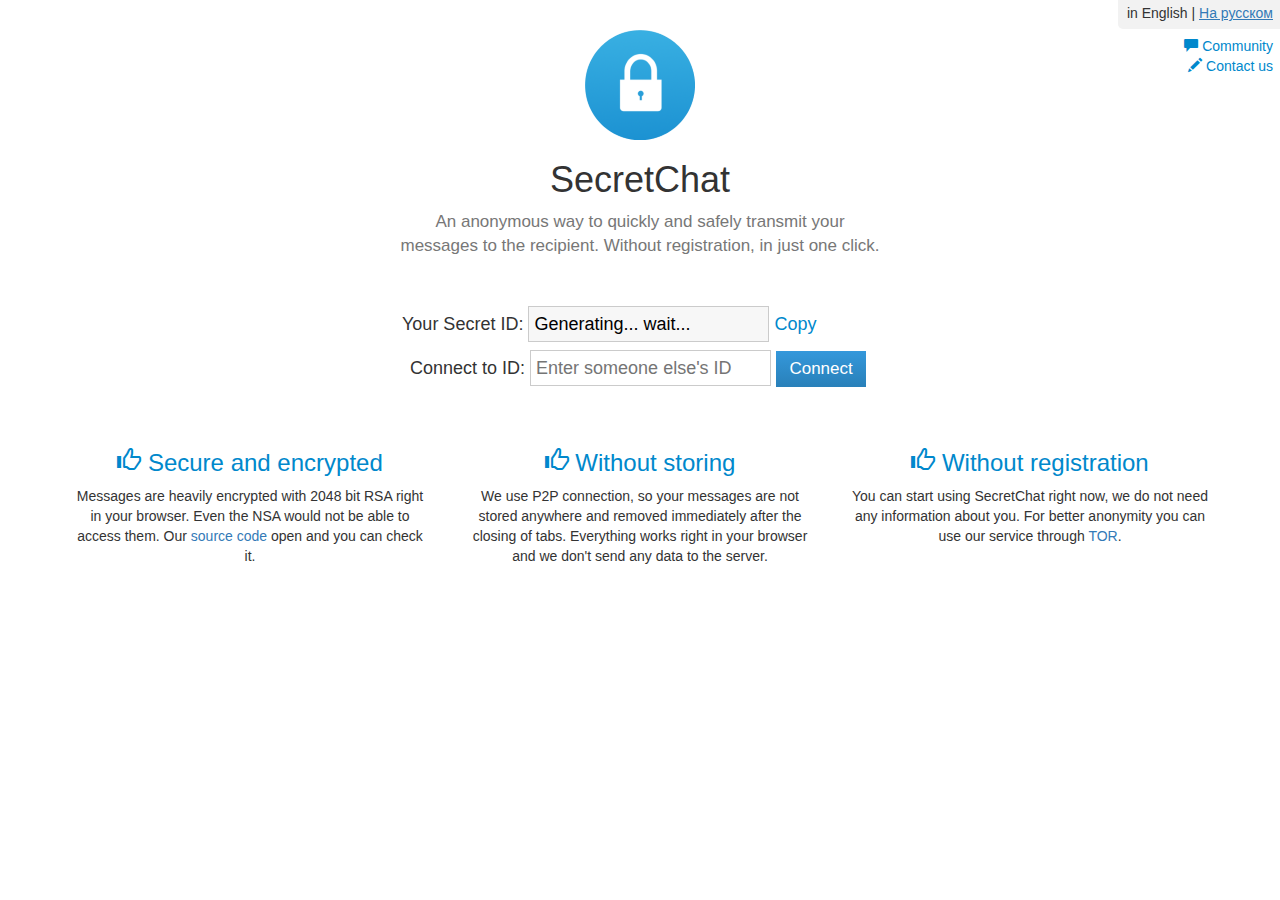
<file: index_mini.html>
<!DOCTYPE HTML> 
<html lang="en"> 
<head>
<title>SecretChat</title>
<meta http-equiv="Content-Type" content="text/html; charset=utf-8"> 
<meta name="Description" content="An anonymous way to quickly and safely transmit your messages to the recipient. Without registration, in just one click.">
<meta http-equiv="Content-Language" content="en-us"> 
 <link rel="shortcut icon" href="favicon.ico" type="image/x-icon">
<script src="//ajax.googleapis.com/ajax/libs/jquery/2.1.3/jquery.min.js"></script>
<style>
/*!
 * Bootstrap v3.3.1 (http://getbootstrap.com)
 * Copyright 2011-2014 Twitter, Inc.
 * Licensed under MIT (https://github.com/twbs/bootstrap/blob/master/LICENSE)
 *//*! normalize.css v3.0.2 | MIT License | git.io/normalize */html{font-family:sans-serif;-webkit-text-size-adjust:100%;-ms-text-size-adjust:100%}body{margin:0}article,aside,details,figcaption,figure,footer,header,hgroup,main,menu,nav,section,summary{display:block}audio,canvas,progress,video{display:inline-block;vertical-align:baseline}audio:not([controls]){display:none;height:0}[hidden],template{display:none}a{background-color:transparent}a:active,a:hover{outline:0}abbr[title]{border-bottom:1px dotted}b,strong{font-weight:700}dfn{font-style:italic}h1{margin:.67em 0;font-size:2em}mark{color:#000;background:#ff0}small{font-size:80%}sub,sup{position:relative;font-size:75%;line-height:0;vertical-align:baseline}sup{top:-.5em}sub{bottom:-.25em}img{border:0}svg:not(:root){overflow:hidden}figure{margin:1em 40px}hr{height:0;-webkit-box-sizing:content-box;-moz-box-sizing:content-box;box-sizing:content-box}pre{overflow:auto}code,kbd,pre,samp{font-family:monospace,monospace;font-size:1em}button,input,optgroup,select,textarea{margin:0;font:inherit;color:inherit}button{overflow:visible}button,select{text-transform:none}button,html input[type=button],input[type=reset],input[type=submit]{-webkit-appearance:button;cursor:pointer}button[disabled],html input[disabled]{cursor:default}button::-moz-focus-inner,input::-moz-focus-inner{padding:0;border:0}input{line-height:normal}input[type=checkbox],input[type=radio]{-webkit-box-sizing:border-box;-moz-box-sizing:border-box;box-sizing:border-box;padding:0}input[type=number]::-webkit-inner-spin-button,input[type=number]::-webkit-outer-spin-button{height:auto}input[type=search]{-webkit-box-sizing:content-box;-moz-box-sizing:content-box;box-sizing:content-box;-webkit-appearance:textfield}input[type=search]::-webkit-search-cancel-button,input[type=search]::-webkit-search-decoration{-webkit-appearance:none}fieldset{padding:.35em .625em .75em;margin:0 2px;border:1px solid silver}legend{padding:0;border:0}textarea{overflow:auto}optgroup{font-weight:700}table{border-spacing:0;border-collapse:collapse}td,th{padding:0}/*! Source: https://github.com/h5bp/html5-boilerplate/blob/master/src/css/main.css */@media print{*,:before,:after{color:#000!important;text-shadow:none!important;background:transparent!important;-webkit-box-shadow:none!important;box-shadow:none!important}a,a:visited{text-decoration:underline}a[href]:after{content:" (" attr(href) ")"}abbr[title]:after{content:" (" attr(title) ")"}a[href^="#"]:after,a[href^="javascript:"]:after{content:""}pre,blockquote{border:1px solid #999;page-break-inside:avoid}thead{display:table-header-group}tr,img{page-break-inside:avoid}img{max-width:100%!important}p,h2,h3{orphans:3;widows:3}h2,h3{page-break-after:avoid}select{background:#fff!important}.navbar{display:none}.btn>.caret,.dropup>.btn>.caret{border-top-color:#000!important}.label{border:1px solid #000}.table{border-collapse:collapse!important}.table td,.table th{background-color:#fff!important}.table-bordered th,.table-bordered td{border:1px solid #ddd!important}}@font-face{font-family:'Glyphicons Halflings';src:url(../fonts/glyphicons-halflings-regular.eot);src:url(../fonts/glyphicons-halflings-regular.eot?#iefix) format('embedded-opentype'),url(../fonts/glyphicons-halflings-regular.woff) format('woff'),url(../fonts/glyphicons-halflings-regular.ttf) format('truetype'),url(../fonts/glyphicons-halflings-regular.svg#glyphicons_halflingsregular) format('svg')}.glyphicon{position:relative;top:1px;display:inline-block;font-family:'Glyphicons Halflings';font-style:normal;font-weight:400;line-height:1;-webkit-font-smoothing:antialiased;-moz-osx-font-smoothing:grayscale}.glyphicon-asterisk:before{content:"\2a"}.glyphicon-plus:before{content:"\2b"}.glyphicon-euro:before,.glyphicon-eur:before{content:"\20ac"}.glyphicon-minus:before{content:"\2212"}.glyphicon-cloud:before{content:"\2601"}.glyphicon-envelope:before{content:"\2709"}.glyphicon-pencil:before{content:"\270f"}.glyphicon-glass:before{content:"\e001"}.glyphicon-music:before{content:"\e002"}.glyphicon-search:before{content:"\e003"}.glyphicon-heart:before{content:"\e005"}.glyphicon-star:before{content:"\e006"}.glyphicon-star-empty:before{content:"\e007"}.glyphicon-user:before{content:"\e008"}.glyphicon-film:before{content:"\e009"}.glyphicon-th-large:before{content:"\e010"}.glyphicon-th:before{content:"\e011"}.glyphicon-th-list:before{content:"\e012"}.glyphicon-ok:before{content:"\e013"}.glyphicon-remove:before{content:"\e014"}.glyphicon-zoom-in:before{content:"\e015"}.glyphicon-zoom-out:before{content:"\e016"}.glyphicon-off:before{content:"\e017"}.glyphicon-signal:before{content:"\e018"}.glyphicon-cog:before{content:"\e019"}.glyphicon-trash:before{content:"\e020"}.glyphicon-home:before{content:"\e021"}.glyphicon-file:before{content:"\e022"}.glyphicon-time:before{content:"\e023"}.glyphicon-road:before{content:"\e024"}.glyphicon-download-alt:before{content:"\e025"}.glyphicon-download:before{content:"\e026"}.glyphicon-upload:before{content:"\e027"}.glyphicon-inbox:before{content:"\e028"}.glyphicon-play-circle:before{content:"\e029"}.glyphicon-repeat:before{content:"\e030"}.glyphicon-refresh:before{content:"\e031"}.glyphicon-list-alt:before{content:"\e032"}.glyphicon-lock:before{content:"\e033"}.glyphicon-flag:before{content:"\e034"}.glyphicon-headphones:before{content:"\e035"}.glyphicon-volume-off:before{content:"\e036"}.glyphicon-volume-down:before{content:"\e037"}.glyphicon-volume-up:before{content:"\e038"}.glyphicon-qrcode:before{content:"\e039"}.glyphicon-barcode:before{content:"\e040"}.glyphicon-tag:before{content:"\e041"}.glyphicon-tags:before{content:"\e042"}.glyphicon-book:before{content:"\e043"}.glyphicon-bookmark:before{content:"\e044"}.glyphicon-print:before{content:"\e045"}.glyphicon-camera:before{content:"\e046"}.glyphicon-font:before{content:"\e047"}.glyphicon-bold:before{content:"\e048"}.glyphicon-italic:before{content:"\e049"}.glyphicon-text-height:before{content:"\e050"}.glyphicon-text-width:before{content:"\e051"}.glyphicon-align-left:before{content:"\e052"}.glyphicon-align-center:before{content:"\e053"}.glyphicon-align-right:before{content:"\e054"}.glyphicon-align-justify:before{content:"\e055"}.glyphicon-list:before{content:"\e056"}.glyphicon-indent-left:before{content:"\e057"}.glyphicon-indent-right:before{content:"\e058"}.glyphicon-facetime-video:before{content:"\e059"}.glyphicon-picture:before{content:"\e060"}.glyphicon-map-marker:before{content:"\e062"}.glyphicon-adjust:before{content:"\e063"}.glyphicon-tint:before{content:"\e064"}.glyphicon-edit:before{content:"\e065"}.glyphicon-share:before{content:"\e066"}.glyphicon-check:before{content:"\e067"}.glyphicon-move:before{content:"\e068"}.glyphicon-step-backward:before{content:"\e069"}.glyphicon-fast-backward:before{content:"\e070"}.glyphicon-backward:before{content:"\e071"}.glyphicon-play:before{content:"\e072"}.glyphicon-pause:before{content:"\e073"}.glyphicon-stop:before{content:"\e074"}.glyphicon-forward:before{content:"\e075"}.glyphicon-fast-forward:before{content:"\e076"}.glyphicon-step-forward:before{content:"\e077"}.glyphicon-eject:before{content:"\e078"}.glyphicon-chevron-left:before{content:"\e079"}.glyphicon-chevron-right:before{content:"\e080"}.glyphicon-plus-sign:before{content:"\e081"}.glyphicon-minus-sign:before{content:"\e082"}.glyphicon-remove-sign:before{content:"\e083"}.glyphicon-ok-sign:before{content:"\e084"}.glyphicon-question-sign:before{content:"\e085"}.glyphicon-info-sign:before{content:"\e086"}.glyphicon-screenshot:before{content:"\e087"}.glyphicon-remove-circle:before{content:"\e088"}.glyphicon-ok-circle:before{content:"\e089"}.glyphicon-ban-circle:before{content:"\e090"}.glyphicon-arrow-left:before{content:"\e091"}.glyphicon-arrow-right:before{content:"\e092"}.glyphicon-arrow-up:before{content:"\e093"}.glyphicon-arrow-down:before{content:"\e094"}.glyphicon-share-alt:before{content:"\e095"}.glyphicon-resize-full:before{content:"\e096"}.glyphicon-resize-small:before{content:"\e097"}.glyphicon-exclamation-sign:before{content:"\e101"}.glyphicon-gift:before{content:"\e102"}.glyphicon-leaf:before{content:"\e103"}.glyphicon-fire:before{content:"\e104"}.glyphicon-eye-open:before{content:"\e105"}.glyphicon-eye-close:before{content:"\e106"}.glyphicon-warning-sign:before{content:"\e107"}.glyphicon-plane:before{content:"\e108"}.glyphicon-calendar:before{content:"\e109"}.glyphicon-random:before{content:"\e110"}.glyphicon-comment:before{content:"\e111"}.glyphicon-magnet:before{content:"\e112"}.glyphicon-chevron-up:before{content:"\e113"}.glyphicon-chevron-down:before{content:"\e114"}.glyphicon-retweet:before{content:"\e115"}.glyphicon-shopping-cart:before{content:"\e116"}.glyphicon-folder-close:before{content:"\e117"}.glyphicon-folder-open:before{content:"\e118"}.glyphicon-resize-vertical:before{content:"\e119"}.glyphicon-resize-horizontal:before{content:"\e120"}.glyphicon-hdd:before{content:"\e121"}.glyphicon-bullhorn:before{content:"\e122"}.glyphicon-bell:before{content:"\e123"}.glyphicon-certificate:before{content:"\e124"}.glyphicon-thumbs-up:before{content:"\e125"}.glyphicon-thumbs-down:before{content:"\e126"}.glyphicon-hand-right:before{content:"\e127"}.glyphicon-hand-left:before{content:"\e128"}.glyphicon-hand-up:before{content:"\e129"}.glyphicon-hand-down:before{content:"\e130"}.glyphicon-circle-arrow-right:before{content:"\e131"}.glyphicon-circle-arrow-left:before{content:"\e132"}.glyphicon-circle-arrow-up:before{content:"\e133"}.glyphicon-circle-arrow-down:before{content:"\e134"}.glyphicon-globe:before{content:"\e135"}.glyphicon-wrench:before{content:"\e136"}.glyphicon-tasks:before{content:"\e137"}.glyphicon-filter:before{content:"\e138"}.glyphicon-briefcase:before{content:"\e139"}.glyphicon-fullscreen:before{content:"\e140"}.glyphicon-dashboard:before{content:"\e141"}.glyphicon-paperclip:before{content:"\e142"}.glyphicon-heart-empty:before{content:"\e143"}.glyphicon-link:before{content:"\e144"}.glyphicon-phone:before{content:"\e145"}.glyphicon-pushpin:before{content:"\e146"}.glyphicon-usd:before{content:"\e148"}.glyphicon-gbp:before{content:"\e149"}.glyphicon-sort:before{content:"\e150"}.glyphicon-sort-by-alphabet:before{content:"\e151"}.glyphicon-sort-by-alphabet-alt:before{content:"\e152"}.glyphicon-sort-by-order:before{content:"\e153"}.glyphicon-sort-by-order-alt:before{content:"\e154"}.glyphicon-sort-by-attributes:before{content:"\e155"}.glyphicon-sort-by-attributes-alt:before{content:"\e156"}.glyphicon-unchecked:before{content:"\e157"}.glyphicon-expand:before{content:"\e158"}.glyphicon-collapse-down:before{content:"\e159"}.glyphicon-collapse-up:before{content:"\e160"}.glyphicon-log-in:before{content:"\e161"}.glyphicon-flash:before{content:"\e162"}.glyphicon-log-out:before{content:"\e163"}.glyphicon-new-window:before{content:"\e164"}.glyphicon-record:before{content:"\e165"}.glyphicon-save:before{content:"\e166"}.glyphicon-open:before{content:"\e167"}.glyphicon-saved:before{content:"\e168"}.glyphicon-import:before{content:"\e169"}.glyphicon-export:before{content:"\e170"}.glyphicon-send:before{content:"\e171"}.glyphicon-floppy-disk:before{content:"\e172"}.glyphicon-floppy-saved:before{content:"\e173"}.glyphicon-floppy-remove:before{content:"\e174"}.glyphicon-floppy-save:before{content:"\e175"}.glyphicon-floppy-open:before{content:"\e176"}.glyphicon-credit-card:before{content:"\e177"}.glyphicon-transfer:before{content:"\e178"}.glyphicon-cutlery:before{content:"\e179"}.glyphicon-header:before{content:"\e180"}.glyphicon-compressed:before{content:"\e181"}.glyphicon-earphone:before{content:"\e182"}.glyphicon-phone-alt:before{content:"\e183"}.glyphicon-tower:before{content:"\e184"}.glyphicon-stats:before{content:"\e185"}.glyphicon-sd-video:before{content:"\e186"}.glyphicon-hd-video:before{content:"\e187"}.glyphicon-subtitles:before{content:"\e188"}.glyphicon-sound-stereo:before{content:"\e189"}.glyphicon-sound-dolby:before{content:"\e190"}.glyphicon-sound-5-1:before{content:"\e191"}.glyphicon-sound-6-1:before{content:"\e192"}.glyphicon-sound-7-1:before{content:"\e193"}.glyphicon-copyright-mark:before{content:"\e194"}.glyphicon-registration-mark:before{content:"\e195"}.glyphicon-cloud-download:before{content:"\e197"}.glyphicon-cloud-upload:before{content:"\e198"}.glyphicon-tree-conifer:before{content:"\e199"}.glyphicon-tree-deciduous:before{content:"\e200"}*{-webkit-box-sizing:border-box;-moz-box-sizing:border-box;box-sizing:border-box}:before,:after{-webkit-box-sizing:border-box;-moz-box-sizing:border-box;box-sizing:border-box}html{font-size:10px;-webkit-tap-highlight-color:rgba(0,0,0,0)}body{font-family:"Helvetica Neue",Helvetica,Arial,sans-serif;font-size:14px;line-height:1.42857143;color:#333;background-color:#fff}input,button,select,textarea{font-family:inherit;font-size:inherit;line-height:inherit}a{color:#337ab7;text-decoration:none}a:hover,a:focus{color:#23527c;text-decoration:underline}a:focus{outline:thin dotted;outline:5px auto -webkit-focus-ring-color;outline-offset:-2px}figure{margin:0}img{vertical-align:middle}.img-responsive,.thumbnail>img,.thumbnail a>img,.carousel-inner>.item>img,.carousel-inner>.item>a>img{display:block;max-width:100%;height:auto}.img-rounded{border-radius:6px}.img-thumbnail{display:inline-block;max-width:100%;height:auto;padding:4px;line-height:1.42857143;background-color:#fff;border:1px solid #ddd;border-radius:4px;-webkit-transition:all .2s ease-in-out;-o-transition:all .2s ease-in-out;transition:all .2s ease-in-out}.img-circle{border-radius:50%}hr{margin-top:20px;margin-bottom:20px;border:0;border-top:1px solid #eee}.sr-only{position:absolute;width:1px;height:1px;padding:0;margin:-1px;overflow:hidden;clip:rect(0,0,0,0);border:0}.sr-only-focusable:active,.sr-only-focusable:focus{position:static;width:auto;height:auto;margin:0;overflow:visible;clip:auto}h1,h2,h3,h4,h5,h6,.h1,.h2,.h3,.h4,.h5,.h6{font-family:inherit;font-weight:500;line-height:1.1;color:inherit}h1 small,h2 small,h3 small,h4 small,h5 small,h6 small,.h1 small,.h2 small,.h3 small,.h4 small,.h5 small,.h6 small,h1 .small,h2 .small,h3 .small,h4 .small,h5 .small,h6 .small,.h1 .small,.h2 .small,.h3 .small,.h4 .small,.h5 .small,.h6 .small{font-weight:400;line-height:1;color:#777}h1,.h1,h2,.h2,h3,.h3{margin-top:20px;margin-bottom:10px}h1 small,.h1 small,h2 small,.h2 small,h3 small,.h3 small,h1 .small,.h1 .small,h2 .small,.h2 .small,h3 .small,.h3 .small{font-size:65%}h4,.h4,h5,.h5,h6,.h6{margin-top:10px;margin-bottom:10px}h4 small,.h4 small,h5 small,.h5 small,h6 small,.h6 small,h4 .small,.h4 .small,h5 .small,.h5 .small,h6 .small,.h6 .small{font-size:75%}h1,.h1{font-size:36px}h2,.h2{font-size:30px}h3,.h3{font-size:24px}h4,.h4{font-size:18px}h5,.h5{font-size:14px}h6,.h6{font-size:12px}p{margin:0 0 10px}.lead{margin-bottom:20px;font-size:16px;font-weight:300;line-height:1.4}@media (min-width:768px){.lead{font-size:21px}}small,.small{font-size:85%}mark,.mark{padding:.2em;background-color:#fcf8e3}.text-left{text-align:left}.text-right{text-align:right}.text-center{text-align:center}.text-justify{text-align:justify}.text-nowrap{white-space:nowrap}.text-lowercase{text-transform:lowercase}.text-uppercase{text-transform:uppercase}.text-capitalize{text-transform:capitalize}.text-muted{color:#777}.text-primary{color:#337ab7}a.text-primary:hover{color:#286090}.text-success{color:#3c763d}a.text-success:hover{color:#2b542c}.text-info{color:#31708f}a.text-info:hover{color:#245269}.text-warning{color:#8a6d3b}a.text-warning:hover{color:#66512c}.text-danger{color:#a94442}a.text-danger:hover{color:#843534}.bg-primary{color:#fff;background-color:#337ab7}a.bg-primary:hover{background-color:#286090}.bg-success{background-color:#dff0d8}a.bg-success:hover{background-color:#c1e2b3}.bg-info{background-color:#d9edf7}a.bg-info:hover{background-color:#afd9ee}.bg-warning{background-color:#fcf8e3}a.bg-warning:hover{background-color:#f7ecb5}.bg-danger{background-color:#f2dede}a.bg-danger:hover{background-color:#e4b9b9}.page-header{padding-bottom:9px;margin:40px 0 20px;border-bottom:1px solid #eee}ul,ol{margin-top:0;margin-bottom:10px}ul ul,ol ul,ul ol,ol ol{margin-bottom:0}.list-unstyled{padding-left:0;list-style:none}.list-inline{padding-left:0;margin-left:-5px;list-style:none}.list-inline>li{display:inline-block;padding-right:5px;padding-left:5px}dl{margin-top:0;margin-bottom:20px}dt,dd{line-height:1.42857143}dt{font-weight:700}dd{margin-left:0}@media (min-width:768px){.dl-horizontal dt{float:left;width:160px;overflow:hidden;clear:left;text-align:right;text-overflow:ellipsis;white-space:nowrap}.dl-horizontal dd{margin-left:180px}}abbr[title],abbr[data-original-title]{cursor:help;border-bottom:1px dotted #777}.initialism{font-size:90%;text-transform:uppercase}blockquote{padding:10px 20px;margin:0 0 20px;font-size:17.5px;border-left:5px solid #eee}blockquote p:last-child,blockquote ul:last-child,blockquote ol:last-child{margin-bottom:0}blockquote footer,blockquote small,blockquote .small{display:block;font-size:80%;line-height:1.42857143;color:#777}blockquote footer:before,blockquote small:before,blockquote .small:before{content:'\2014 \00A0'}.blockquote-reverse,blockquote.pull-right{padding-right:15px;padding-left:0;text-align:right;border-right:5px solid #eee;border-left:0}.blockquote-reverse footer:before,blockquote.pull-right footer:before,.blockquote-reverse small:before,blockquote.pull-right small:before,.blockquote-reverse .small:before,blockquote.pull-right .small:before{content:''}.blockquote-reverse footer:after,blockquote.pull-right footer:after,.blockquote-reverse small:after,blockquote.pull-right small:after,.blockquote-reverse .small:after,blockquote.pull-right .small:after{content:'\00A0 \2014'}address{margin-bottom:20px;font-style:normal;line-height:1.42857143}code,kbd,pre,samp{font-family:Menlo,Monaco,Consolas,"Courier New",monospace}code{padding:2px 4px;font-size:90%;color:#c7254e;background-color:#f9f2f4;border-radius:4px}kbd{padding:2px 4px;font-size:90%;color:#fff;background-color:#333;border-radius:3px;-webkit-box-shadow:inset 0 -1px 0 rgba(0,0,0,.25);box-shadow:inset 0 -1px 0 rgba(0,0,0,.25)}kbd kbd{padding:0;font-size:100%;font-weight:700;-webkit-box-shadow:none;box-shadow:none}pre{display:block;padding:9.5px;margin:0 0 10px;font-size:13px;line-height:1.42857143;color:#333;word-break:break-all;word-wrap:break-word;background-color:#f5f5f5;border:1px solid #ccc;border-radius:4px}pre code{padding:0;font-size:inherit;color:inherit;white-space:pre-wrap;background-color:transparent;border-radius:0}.pre-scrollable{max-height:340px;overflow-y:scroll}.container{padding-right:15px;padding-left:15px;margin-right:auto;margin-left:auto}@media (min-width:768px){.container{width:750px}}@media (min-width:992px){.container{width:970px}}@media (min-width:1200px){.container{width:1170px}}.container-fluid{padding-right:15px;padding-left:15px;margin-right:auto;margin-left:auto}.row{margin-right:-15px;margin-left:-15px}.col-xs-1,.col-sm-1,.col-md-1,.col-lg-1,.col-xs-2,.col-sm-2,.col-md-2,.col-lg-2,.col-xs-3,.col-sm-3,.col-md-3,.col-lg-3,.col-xs-4,.col-sm-4,.col-md-4,.col-lg-4,.col-xs-5,.col-sm-5,.col-md-5,.col-lg-5,.col-xs-6,.col-sm-6,.col-md-6,.col-lg-6,.col-xs-7,.col-sm-7,.col-md-7,.col-lg-7,.col-xs-8,.col-sm-8,.col-md-8,.col-lg-8,.col-xs-9,.col-sm-9,.col-md-9,.col-lg-9,.col-xs-10,.col-sm-10,.col-md-10,.col-lg-10,.col-xs-11,.col-sm-11,.col-md-11,.col-lg-11,.col-xs-12,.col-sm-12,.col-md-12,.col-lg-12{position:relative;min-height:1px;padding-right:15px;padding-left:15px}.col-xs-1,.col-xs-2,.col-xs-3,.col-xs-4,.col-xs-5,.col-xs-6,.col-xs-7,.col-xs-8,.col-xs-9,.col-xs-10,.col-xs-11,.col-xs-12{float:left}.col-xs-12{width:100%}.col-xs-11{width:91.66666667%}.col-xs-10{width:83.33333333%}.col-xs-9{width:75%}.col-xs-8{width:66.66666667%}.col-xs-7{width:58.33333333%}.col-xs-6{width:50%}.col-xs-5{width:41.66666667%}.col-xs-4{width:33.33333333%}.col-xs-3{width:25%}.col-xs-2{width:16.66666667%}.col-xs-1{width:8.33333333%}.col-xs-pull-12{right:100%}.col-xs-pull-11{right:91.66666667%}.col-xs-pull-10{right:83.33333333%}.col-xs-pull-9{right:75%}.col-xs-pull-8{right:66.66666667%}.col-xs-pull-7{right:58.33333333%}.col-xs-pull-6{right:50%}.col-xs-pull-5{right:41.66666667%}.col-xs-pull-4{right:33.33333333%}.col-xs-pull-3{right:25%}.col-xs-pull-2{right:16.66666667%}.col-xs-pull-1{right:8.33333333%}.col-xs-pull-0{right:auto}.col-xs-push-12{left:100%}.col-xs-push-11{left:91.66666667%}.col-xs-push-10{left:83.33333333%}.col-xs-push-9{left:75%}.col-xs-push-8{left:66.66666667%}.col-xs-push-7{left:58.33333333%}.col-xs-push-6{left:50%}.col-xs-push-5{left:41.66666667%}.col-xs-push-4{left:33.33333333%}.col-xs-push-3{left:25%}.col-xs-push-2{left:16.66666667%}.col-xs-push-1{left:8.33333333%}.col-xs-push-0{left:auto}.col-xs-offset-12{margin-left:100%}.col-xs-offset-11{margin-left:91.66666667%}.col-xs-offset-10{margin-left:83.33333333%}.col-xs-offset-9{margin-left:75%}.col-xs-offset-8{margin-left:66.66666667%}.col-xs-offset-7{margin-left:58.33333333%}.col-xs-offset-6{margin-left:50%}.col-xs-offset-5{margin-left:41.66666667%}.col-xs-offset-4{margin-left:33.33333333%}.col-xs-offset-3{margin-left:25%}.col-xs-offset-2{margin-left:16.66666667%}.col-xs-offset-1{margin-left:8.33333333%}.col-xs-offset-0{margin-left:0}@media (min-width:768px){.col-sm-1,.col-sm-2,.col-sm-3,.col-sm-4,.col-sm-5,.col-sm-6,.col-sm-7,.col-sm-8,.col-sm-9,.col-sm-10,.col-sm-11,.col-sm-12{float:left}.col-sm-12{width:100%}.col-sm-11{width:91.66666667%}.col-sm-10{width:83.33333333%}.col-sm-9{width:75%}.col-sm-8{width:66.66666667%}.col-sm-7{width:58.33333333%}.col-sm-6{width:50%}.col-sm-5{width:41.66666667%}.col-sm-4{width:33.33333333%}.col-sm-3{width:25%}.col-sm-2{width:16.66666667%}.col-sm-1{width:8.33333333%}.col-sm-pull-12{right:100%}.col-sm-pull-11{right:91.66666667%}.col-sm-pull-10{right:83.33333333%}.col-sm-pull-9{right:75%}.col-sm-pull-8{right:66.66666667%}.col-sm-pull-7{right:58.33333333%}.col-sm-pull-6{right:50%}.col-sm-pull-5{right:41.66666667%}.col-sm-pull-4{right:33.33333333%}.col-sm-pull-3{right:25%}.col-sm-pull-2{right:16.66666667%}.col-sm-pull-1{right:8.33333333%}.col-sm-pull-0{right:auto}.col-sm-push-12{left:100%}.col-sm-push-11{left:91.66666667%}.col-sm-push-10{left:83.33333333%}.col-sm-push-9{left:75%}.col-sm-push-8{left:66.66666667%}.col-sm-push-7{left:58.33333333%}.col-sm-push-6{left:50%}.col-sm-push-5{left:41.66666667%}.col-sm-push-4{left:33.33333333%}.col-sm-push-3{left:25%}.col-sm-push-2{left:16.66666667%}.col-sm-push-1{left:8.33333333%}.col-sm-push-0{left:auto}.col-sm-offset-12{margin-left:100%}.col-sm-offset-11{margin-left:91.66666667%}.col-sm-offset-10{margin-left:83.33333333%}.col-sm-offset-9{margin-left:75%}.col-sm-offset-8{margin-left:66.66666667%}.col-sm-offset-7{margin-left:58.33333333%}.col-sm-offset-6{margin-left:50%}.col-sm-offset-5{margin-left:41.66666667%}.col-sm-offset-4{margin-left:33.33333333%}.col-sm-offset-3{margin-left:25%}.col-sm-offset-2{margin-left:16.66666667%}.col-sm-offset-1{margin-left:8.33333333%}.col-sm-offset-0{margin-left:0}}@media (min-width:992px){.col-md-1,.col-md-2,.col-md-3,.col-md-4,.col-md-5,.col-md-6,.col-md-7,.col-md-8,.col-md-9,.col-md-10,.col-md-11,.col-md-12{float:left}.col-md-12{width:100%}.col-md-11{width:91.66666667%}.col-md-10{width:83.33333333%}.col-md-9{width:75%}.col-md-8{width:66.66666667%}.col-md-7{width:58.33333333%}.col-md-6{width:50%}.col-md-5{width:41.66666667%}.col-md-4{width:33.33333333%}.col-md-3{width:25%}.col-md-2{width:16.66666667%}.col-md-1{width:8.33333333%}.col-md-pull-12{right:100%}.col-md-pull-11{right:91.66666667%}.col-md-pull-10{right:83.33333333%}.col-md-pull-9{right:75%}.col-md-pull-8{right:66.66666667%}.col-md-pull-7{right:58.33333333%}.col-md-pull-6{right:50%}.col-md-pull-5{right:41.66666667%}.col-md-pull-4{right:33.33333333%}.col-md-pull-3{right:25%}.col-md-pull-2{right:16.66666667%}.col-md-pull-1{right:8.33333333%}.col-md-pull-0{right:auto}.col-md-push-12{left:100%}.col-md-push-11{left:91.66666667%}.col-md-push-10{left:83.33333333%}.col-md-push-9{left:75%}.col-md-push-8{left:66.66666667%}.col-md-push-7{left:58.33333333%}.col-md-push-6{left:50%}.col-md-push-5{left:41.66666667%}.col-md-push-4{left:33.33333333%}.col-md-push-3{left:25%}.col-md-push-2{left:16.66666667%}.col-md-push-1{left:8.33333333%}.col-md-push-0{left:auto}.col-md-offset-12{margin-left:100%}.col-md-offset-11{margin-left:91.66666667%}.col-md-offset-10{margin-left:83.33333333%}.col-md-offset-9{margin-left:75%}.col-md-offset-8{margin-left:66.66666667%}.col-md-offset-7{margin-left:58.33333333%}.col-md-offset-6{margin-left:50%}.col-md-offset-5{margin-left:41.66666667%}.col-md-offset-4{margin-left:33.33333333%}.col-md-offset-3{margin-left:25%}.col-md-offset-2{margin-left:16.66666667%}.col-md-offset-1{margin-left:8.33333333%}.col-md-offset-0{margin-left:0}}@media (min-width:1200px){.col-lg-1,.col-lg-2,.col-lg-3,.col-lg-4,.col-lg-5,.col-lg-6,.col-lg-7,.col-lg-8,.col-lg-9,.col-lg-10,.col-lg-11,.col-lg-12{float:left}.col-lg-12{width:100%}.col-lg-11{width:91.66666667%}.col-lg-10{width:83.33333333%}.col-lg-9{width:75%}.col-lg-8{width:66.66666667%}.col-lg-7{width:58.33333333%}.col-lg-6{width:50%}.col-lg-5{width:41.66666667%}.col-lg-4{width:33.33333333%}.col-lg-3{width:25%}.col-lg-2{width:16.66666667%}.col-lg-1{width:8.33333333%}.col-lg-pull-12{right:100%}.col-lg-pull-11{right:91.66666667%}.col-lg-pull-10{right:83.33333333%}.col-lg-pull-9{right:75%}.col-lg-pull-8{right:66.66666667%}.col-lg-pull-7{right:58.33333333%}.col-lg-pull-6{right:50%}.col-lg-pull-5{right:41.66666667%}.col-lg-pull-4{right:33.33333333%}.col-lg-pull-3{right:25%}.col-lg-pull-2{right:16.66666667%}.col-lg-pull-1{right:8.33333333%}.col-lg-pull-0{right:auto}.col-lg-push-12{left:100%}.col-lg-push-11{left:91.66666667%}.col-lg-push-10{left:83.33333333%}.col-lg-push-9{left:75%}.col-lg-push-8{left:66.66666667%}.col-lg-push-7{left:58.33333333%}.col-lg-push-6{left:50%}.col-lg-push-5{left:41.66666667%}.col-lg-push-4{left:33.33333333%}.col-lg-push-3{left:25%}.col-lg-push-2{left:16.66666667%}.col-lg-push-1{left:8.33333333%}.col-lg-push-0{left:auto}.col-lg-offset-12{margin-left:100%}.col-lg-offset-11{margin-left:91.66666667%}.col-lg-offset-10{margin-left:83.33333333%}.col-lg-offset-9{margin-left:75%}.col-lg-offset-8{margin-left:66.66666667%}.col-lg-offset-7{margin-left:58.33333333%}.col-lg-offset-6{margin-left:50%}.col-lg-offset-5{margin-left:41.66666667%}.col-lg-offset-4{margin-left:33.33333333%}.col-lg-offset-3{margin-left:25%}.col-lg-offset-2{margin-left:16.66666667%}.col-lg-offset-1{margin-left:8.33333333%}.col-lg-offset-0{margin-left:0}}table{background-color:transparent}caption{padding-top:8px;padding-bottom:8px;color:#777;text-align:left}th{text-align:left}.table{width:100%;max-width:100%;margin-bottom:20px}.table>thead>tr>th,.table>tbody>tr>th,.table>tfoot>tr>th,.table>thead>tr>td,.table>tbody>tr>td,.table>tfoot>tr>td{padding:8px;line-height:1.42857143;vertical-align:top;border-top:1px solid #ddd}.table>thead>tr>th{vertical-align:bottom;border-bottom:2px solid #ddd}.table>caption+thead>tr:first-child>th,.table>colgroup+thead>tr:first-child>th,.table>thead:first-child>tr:first-child>th,.table>caption+thead>tr:first-child>td,.table>colgroup+thead>tr:first-child>td,.table>thead:first-child>tr:first-child>td{border-top:0}.table>tbody+tbody{border-top:2px solid #ddd}.table .table{background-color:#fff}.table-condensed>thead>tr>th,.table-condensed>tbody>tr>th,.table-condensed>tfoot>tr>th,.table-condensed>thead>tr>td,.table-condensed>tbody>tr>td,.table-condensed>tfoot>tr>td{padding:5px}.table-bordered{border:1px solid #ddd}.table-bordered>thead>tr>th,.table-bordered>tbody>tr>th,.table-bordered>tfoot>tr>th,.table-bordered>thead>tr>td,.table-bordered>tbody>tr>td,.table-bordered>tfoot>tr>td{border:1px solid #ddd}.table-bordered>thead>tr>th,.table-bordered>thead>tr>td{border-bottom-width:2px}.table-striped>tbody>tr:nth-child(odd){background-color:#f9f9f9}.table-hover>tbody>tr:hover{background-color:#f5f5f5}table col[class*=col-]{position:static;display:table-column;float:none}table td[class*=col-],table th[class*=col-]{position:static;display:table-cell;float:none}.table>thead>tr>td.active,.table>tbody>tr>td.active,.table>tfoot>tr>td.active,.table>thead>tr>th.active,.table>tbody>tr>th.active,.table>tfoot>tr>th.active,.table>thead>tr.active>td,.table>tbody>tr.active>td,.table>tfoot>tr.active>td,.table>thead>tr.active>th,.table>tbody>tr.active>th,.table>tfoot>tr.active>th{background-color:#f5f5f5}.table-hover>tbody>tr>td.active:hover,.table-hover>tbody>tr>th.active:hover,.table-hover>tbody>tr.active:hover>td,.table-hover>tbody>tr:hover>.active,.table-hover>tbody>tr.active:hover>th{background-color:#e8e8e8}.table>thead>tr>td.success,.table>tbody>tr>td.success,.table>tfoot>tr>td.success,.table>thead>tr>th.success,.table>tbody>tr>th.success,.table>tfoot>tr>th.success,.table>thead>tr.success>td,.table>tbody>tr.success>td,.table>tfoot>tr.success>td,.table>thead>tr.success>th,.table>tbody>tr.success>th,.table>tfoot>tr.success>th{background-color:#dff0d8}.table-hover>tbody>tr>td.success:hover,.table-hover>tbody>tr>th.success:hover,.table-hover>tbody>tr.success:hover>td,.table-hover>tbody>tr:hover>.success,.table-hover>tbody>tr.success:hover>th{background-color:#d0e9c6}.table>thead>tr>td.info,.table>tbody>tr>td.info,.table>tfoot>tr>td.info,.table>thead>tr>th.info,.table>tbody>tr>th.info,.table>tfoot>tr>th.info,.table>thead>tr.info>td,.table>tbody>tr.info>td,.table>tfoot>tr.info>td,.table>thead>tr.info>th,.table>tbody>tr.info>th,.table>tfoot>tr.info>th{background-color:#d9edf7}.table-hover>tbody>tr>td.info:hover,.table-hover>tbody>tr>th.info:hover,.table-hover>tbody>tr.info:hover>td,.table-hover>tbody>tr:hover>.info,.table-hover>tbody>tr.info:hover>th{background-color:#c4e3f3}.table>thead>tr>td.warning,.table>tbody>tr>td.warning,.table>tfoot>tr>td.warning,.table>thead>tr>th.warning,.table>tbody>tr>th.warning,.table>tfoot>tr>th.warning,.table>thead>tr.warning>td,.table>tbody>tr.warning>td,.table>tfoot>tr.warning>td,.table>thead>tr.warning>th,.table>tbody>tr.warning>th,.table>tfoot>tr.warning>th{background-color:#fcf8e3}.table-hover>tbody>tr>td.warning:hover,.table-hover>tbody>tr>th.warning:hover,.table-hover>tbody>tr.warning:hover>td,.table-hover>tbody>tr:hover>.warning,.table-hover>tbody>tr.warning:hover>th{background-color:#faf2cc}.table>thead>tr>td.danger,.table>tbody>tr>td.danger,.table>tfoot>tr>td.danger,.table>thead>tr>th.danger,.table>tbody>tr>th.danger,.table>tfoot>tr>th.danger,.table>thead>tr.danger>td,.table>tbody>tr.danger>td,.table>tfoot>tr.danger>td,.table>thead>tr.danger>th,.table>tbody>tr.danger>th,.table>tfoot>tr.danger>th{background-color:#f2dede}.table-hover>tbody>tr>td.danger:hover,.table-hover>tbody>tr>th.danger:hover,.table-hover>tbody>tr.danger:hover>td,.table-hover>tbody>tr:hover>.danger,.table-hover>tbody>tr.danger:hover>th{background-color:#ebcccc}.table-responsive{min-height:.01%;overflow-x:auto}@media screen and (max-width:767px){.table-responsive{width:100%;margin-bottom:15px;overflow-y:hidden;-ms-overflow-style:-ms-autohiding-scrollbar;border:1px solid #ddd}.table-responsive>.table{margin-bottom:0}.table-responsive>.table>thead>tr>th,.table-responsive>.table>tbody>tr>th,.table-responsive>.table>tfoot>tr>th,.table-responsive>.table>thead>tr>td,.table-responsive>.table>tbody>tr>td,.table-responsive>.table>tfoot>tr>td{white-space:nowrap}.table-responsive>.table-bordered{border:0}.table-responsive>.table-bordered>thead>tr>th:first-child,.table-responsive>.table-bordered>tbody>tr>th:first-child,.table-responsive>.table-bordered>tfoot>tr>th:first-child,.table-responsive>.table-bordered>thead>tr>td:first-child,.table-responsive>.table-bordered>tbody>tr>td:first-child,.table-responsive>.table-bordered>tfoot>tr>td:first-child{border-left:0}.table-responsive>.table-bordered>thead>tr>th:last-child,.table-responsive>.table-bordered>tbody>tr>th:last-child,.table-responsive>.table-bordered>tfoot>tr>th:last-child,.table-responsive>.table-bordered>thead>tr>td:last-child,.table-responsive>.table-bordered>tbody>tr>td:last-child,.table-responsive>.table-bordered>tfoot>tr>td:last-child{border-right:0}.table-responsive>.table-bordered>tbody>tr:last-child>th,.table-responsive>.table-bordered>tfoot>tr:last-child>th,.table-responsive>.table-bordered>tbody>tr:last-child>td,.table-responsive>.table-bordered>tfoot>tr:last-child>td{border-bottom:0}}fieldset{min-width:0;padding:0;margin:0;border:0}legend{display:block;width:100%;padding:0;margin-bottom:20px;font-size:21px;line-height:inherit;color:#333;border:0;border-bottom:1px solid #e5e5e5}label{display:inline-block;max-width:100%;margin-bottom:5px;font-weight:700}input[type=search]{-webkit-box-sizing:border-box;-moz-box-sizing:border-box;box-sizing:border-box}input[type=radio],input[type=checkbox]{margin:4px 0 0;margin-top:1px \9;line-height:normal}input[type=file]{display:block}input[type=range]{display:block;width:100%}select[multiple],select[size]{height:auto}input[type=file]:focus,input[type=radio]:focus,input[type=checkbox]:focus{outline:thin dotted;outline:5px auto -webkit-focus-ring-color;outline-offset:-2px}output{display:block;padding-top:7px;font-size:14px;line-height:1.42857143;color:#555}.form-control{display:block;width:100%;height:34px;padding:6px 12px;font-size:14px;line-height:1.42857143;color:#555;background-color:#fff;background-image:none;border:1px solid #ccc;border-radius:4px;-webkit-box-shadow:inset 0 1px 1px rgba(0,0,0,.075);box-shadow:inset 0 1px 1px rgba(0,0,0,.075);-webkit-transition:border-color ease-in-out .15s,-webkit-box-shadow ease-in-out .15s;-o-transition:border-color ease-in-out .15s,box-shadow ease-in-out .15s;transition:border-color ease-in-out .15s,box-shadow ease-in-out .15s}.form-control:focus{border-color:#66afe9;outline:0;-webkit-box-shadow:inset 0 1px 1px rgba(0,0,0,.075),0 0 8px rgba(102,175,233,.6);box-shadow:inset 0 1px 1px rgba(0,0,0,.075),0 0 8px rgba(102,175,233,.6)}.form-control::-moz-placeholder{color:#999;opacity:1}.form-control:-ms-input-placeholder{color:#999}.form-control::-webkit-input-placeholder{color:#999}.form-control[disabled],.form-control[readonly],fieldset[disabled] .form-control{cursor:not-allowed;background-color:#eee;opacity:1}textarea.form-control{height:auto}input[type=search]{-webkit-appearance:none}@media screen and (-webkit-min-device-pixel-ratio:0){input[type=date],input[type=time],input[type=datetime-local],input[type=month]{line-height:34px}input[type=date].input-sm,input[type=time].input-sm,input[type=datetime-local].input-sm,input[type=month].input-sm{line-height:30px}input[type=date].input-lg,input[type=time].input-lg,input[type=datetime-local].input-lg,input[type=month].input-lg{line-height:46px}}.form-group{margin-bottom:15px}.radio,.checkbox{position:relative;display:block;margin-top:10px;margin-bottom:10px}.radio label,.checkbox label{min-height:20px;padding-left:20px;margin-bottom:0;font-weight:400;cursor:pointer}.radio input[type=radio],.radio-inline input[type=radio],.checkbox input[type=checkbox],.checkbox-inline input[type=checkbox]{position:absolute;margin-top:4px \9;margin-left:-20px}.radio+.radio,.checkbox+.checkbox{margin-top:-5px}.radio-inline,.checkbox-inline{display:inline-block;padding-left:20px;margin-bottom:0;font-weight:400;vertical-align:middle;cursor:pointer}.radio-inline+.radio-inline,.checkbox-inline+.checkbox-inline{margin-top:0;margin-left:10px}input[type=radio][disabled],input[type=checkbox][disabled],input[type=radio].disabled,input[type=checkbox].disabled,fieldset[disabled] input[type=radio],fieldset[disabled] input[type=checkbox]{cursor:not-allowed}.radio-inline.disabled,.checkbox-inline.disabled,fieldset[disabled] .radio-inline,fieldset[disabled] .checkbox-inline{cursor:not-allowed}.radio.disabled label,.checkbox.disabled label,fieldset[disabled] .radio label,fieldset[disabled] .checkbox label{cursor:not-allowed}.form-control-static{padding-top:7px;padding-bottom:7px;margin-bottom:0}.form-control-static.input-lg,.form-control-static.input-sm{padding-right:0;padding-left:0}.input-sm,.form-group-sm .form-control{height:30px;padding:5px 10px;font-size:12px;line-height:1.5;border-radius:3px}select.input-sm,select.form-group-sm .form-control{height:30px;line-height:30px}textarea.input-sm,textarea.form-group-sm .form-control,select[multiple].input-sm,select[multiple].form-group-sm .form-control{height:auto}.input-lg,.form-group-lg .form-control{height:46px;padding:10px 16px;font-size:18px;line-height:1.33;border-radius:6px}select.input-lg,select.form-group-lg .form-control{height:46px;line-height:46px}textarea.input-lg,textarea.form-group-lg .form-control,select[multiple].input-lg,select[multiple].form-group-lg .form-control{height:auto}.has-feedback{position:relative}.has-feedback .form-control{padding-right:42.5px}.form-control-feedback{position:absolute;top:0;right:0;z-index:2;display:block;width:34px;height:34px;line-height:34px;text-align:center;pointer-events:none}.input-lg+.form-control-feedback{width:46px;height:46px;line-height:46px}.input-sm+.form-control-feedback{width:30px;height:30px;line-height:30px}.has-success .help-block,.has-success .control-label,.has-success .radio,.has-success .checkbox,.has-success .radio-inline,.has-success .checkbox-inline,.has-success.radio label,.has-success.checkbox label,.has-success.radio-inline label,.has-success.checkbox-inline label{color:#3c763d}.has-success .form-control{border-color:#3c763d;-webkit-box-shadow:inset 0 1px 1px rgba(0,0,0,.075);box-shadow:inset 0 1px 1px rgba(0,0,0,.075)}.has-success .form-control:focus{border-color:#2b542c;-webkit-box-shadow:inset 0 1px 1px rgba(0,0,0,.075),0 0 6px #67b168;box-shadow:inset 0 1px 1px rgba(0,0,0,.075),0 0 6px #67b168}.has-success .input-group-addon{color:#3c763d;background-color:#dff0d8;border-color:#3c763d}.has-success .form-control-feedback{color:#3c763d}.has-warning .help-block,.has-warning .control-label,.has-warning .radio,.has-warning .checkbox,.has-warning .radio-inline,.has-warning .checkbox-inline,.has-warning.radio label,.has-warning.checkbox label,.has-warning.radio-inline label,.has-warning.checkbox-inline label{color:#8a6d3b}.has-warning .form-control{border-color:#8a6d3b;-webkit-box-shadow:inset 0 1px 1px rgba(0,0,0,.075);box-shadow:inset 0 1px 1px rgba(0,0,0,.075)}.has-warning .form-control:focus{border-color:#66512c;-webkit-box-shadow:inset 0 1px 1px rgba(0,0,0,.075),0 0 6px #c0a16b;box-shadow:inset 0 1px 1px rgba(0,0,0,.075),0 0 6px #c0a16b}.has-warning .input-group-addon{color:#8a6d3b;background-color:#fcf8e3;border-color:#8a6d3b}.has-warning .form-control-feedback{color:#8a6d3b}.has-error .help-block,.has-error .control-label,.has-error .radio,.has-error .checkbox,.has-error .radio-inline,.has-error .checkbox-inline,.has-error.radio label,.has-error.checkbox label,.has-error.radio-inline label,.has-error.checkbox-inline label{color:#a94442}.has-error .form-control{border-color:#a94442;-webkit-box-shadow:inset 0 1px 1px rgba(0,0,0,.075);box-shadow:inset 0 1px 1px rgba(0,0,0,.075)}.has-error .form-control:focus{border-color:#843534;-webkit-box-shadow:inset 0 1px 1px rgba(0,0,0,.075),0 0 6px #ce8483;box-shadow:inset 0 1px 1px rgba(0,0,0,.075),0 0 6px #ce8483}.has-error .input-group-addon{color:#a94442;background-color:#f2dede;border-color:#a94442}.has-error .form-control-feedback{color:#a94442}.has-feedback label~.form-control-feedback{top:25px}.has-feedback label.sr-only~.form-control-feedback{top:0}.help-block{display:block;margin-top:5px;margin-bottom:10px;color:#737373}@media (min-width:768px){.form-inline .form-group{display:inline-block;margin-bottom:0;vertical-align:middle}.form-inline .form-control{display:inline-block;width:auto;vertical-align:middle}.form-inline .form-control-static{display:inline-block}.form-inline .input-group{display:inline-table;vertical-align:middle}.form-inline .input-group .input-group-addon,.form-inline .input-group .input-group-btn,.form-inline .input-group .form-control{width:auto}.form-inline .input-group>.form-control{width:100%}.form-inline .control-label{margin-bottom:0;vertical-align:middle}.form-inline .radio,.form-inline .checkbox{display:inline-block;margin-top:0;margin-bottom:0;vertical-align:middle}.form-inline .radio label,.form-inline .checkbox label{padding-left:0}.form-inline .radio input[type=radio],.form-inline .checkbox input[type=checkbox]{position:relative;margin-left:0}.form-inline .has-feedback .form-control-feedback{top:0}}.form-horizontal .radio,.form-horizontal .checkbox,.form-horizontal .radio-inline,.form-horizontal .checkbox-inline{padding-top:7px;margin-top:0;margin-bottom:0}.form-horizontal .radio,.form-horizontal .checkbox{min-height:27px}.form-horizontal .form-group{margin-right:-15px;margin-left:-15px}@media (min-width:768px){.form-horizontal .control-label{padding-top:7px;margin-bottom:0;text-align:right}}.form-horizontal .has-feedback .form-control-feedback{right:15px}@media (min-width:768px){.form-horizontal .form-group-lg .control-label{padding-top:14.3px}}@media (min-width:768px){.form-horizontal .form-group-sm .control-label{padding-top:6px}}.btn{display:inline-block;padding:6px 12px;margin-bottom:0;font-size:14px;font-weight:400;line-height:1.42857143;text-align:center;white-space:nowrap;vertical-align:middle;-ms-touch-action:manipulation;touch-action:manipulation;cursor:pointer;-webkit-user-select:none;-moz-user-select:none;-ms-user-select:none;user-select:none;background-image:none;border:1px solid transparent;border-radius:4px}.btn:focus,.btn:active:focus,.btn.active:focus,.btn.focus,.btn:active.focus,.btn.active.focus{outline:thin dotted;outline:5px auto -webkit-focus-ring-color;outline-offset:-2px}.btn:hover,.btn:focus,.btn.focus{color:#333;text-decoration:none}.btn:active,.btn.active{background-image:none;outline:0;-webkit-box-shadow:inset 0 3px 5px rgba(0,0,0,.125);box-shadow:inset 0 3px 5px rgba(0,0,0,.125)}.btn.disabled,.btn[disabled],fieldset[disabled] .btn{pointer-events:none;cursor:not-allowed;filter:alpha(opacity=65);-webkit-box-shadow:none;box-shadow:none;opacity:.65}.btn-default{color:#333;background-color:#fff;border-color:#ccc}.btn-default:hover,.btn-default:focus,.btn-default.focus,.btn-default:active,.btn-default.active,.open>.dropdown-toggle.btn-default{color:#333;background-color:#e6e6e6;border-color:#adadad}.btn-default:active,.btn-default.active,.open>.dropdown-toggle.btn-default{background-image:none}.btn-default.disabled,.btn-default[disabled],fieldset[disabled] .btn-default,.btn-default.disabled:hover,.btn-default[disabled]:hover,fieldset[disabled] .btn-default:hover,.btn-default.disabled:focus,.btn-default[disabled]:focus,fieldset[disabled] .btn-default:focus,.btn-default.disabled.focus,.btn-default[disabled].focus,fieldset[disabled] .btn-default.focus,.btn-default.disabled:active,.btn-default[disabled]:active,fieldset[disabled] .btn-default:active,.btn-default.disabled.active,.btn-default[disabled].active,fieldset[disabled] .btn-default.active{background-color:#fff;border-color:#ccc}.btn-default .badge{color:#fff;background-color:#333}.btn-primary{color:#fff;background-color:#337ab7;border-color:#2e6da4}.btn-primary:hover,.btn-primary:focus,.btn-primary.focus,.btn-primary:active,.btn-primary.active,.open>.dropdown-toggle.btn-primary{color:#fff;background-color:#286090;border-color:#204d74}.btn-primary:active,.btn-primary.active,.open>.dropdown-toggle.btn-primary{background-image:none}.btn-primary.disabled,.btn-primary[disabled],fieldset[disabled] .btn-primary,.btn-primary.disabled:hover,.btn-primary[disabled]:hover,fieldset[disabled] .btn-primary:hover,.btn-primary.disabled:focus,.btn-primary[disabled]:focus,fieldset[disabled] .btn-primary:focus,.btn-primary.disabled.focus,.btn-primary[disabled].focus,fieldset[disabled] .btn-primary.focus,.btn-primary.disabled:active,.btn-primary[disabled]:active,fieldset[disabled] .btn-primary:active,.btn-primary.disabled.active,.btn-primary[disabled].active,fieldset[disabled] .btn-primary.active{background-color:#337ab7;border-color:#2e6da4}.btn-primary .badge{color:#337ab7;background-color:#fff}.btn-success{color:#fff;background-color:#5cb85c;border-color:#4cae4c}.btn-success:hover,.btn-success:focus,.btn-success.focus,.btn-success:active,.btn-success.active,.open>.dropdown-toggle.btn-success{color:#fff;background-color:#449d44;border-color:#398439}.btn-success:active,.btn-success.active,.open>.dropdown-toggle.btn-success{background-image:none}.btn-success.disabled,.btn-success[disabled],fieldset[disabled] .btn-success,.btn-success.disabled:hover,.btn-success[disabled]:hover,fieldset[disabled] .btn-success:hover,.btn-success.disabled:focus,.btn-success[disabled]:focus,fieldset[disabled] .btn-success:focus,.btn-success.disabled.focus,.btn-success[disabled].focus,fieldset[disabled] .btn-success.focus,.btn-success.disabled:active,.btn-success[disabled]:active,fieldset[disabled] .btn-success:active,.btn-success.disabled.active,.btn-success[disabled].active,fieldset[disabled] .btn-success.active{background-color:#5cb85c;border-color:#4cae4c}.btn-success .badge{color:#5cb85c;background-color:#fff}.btn-info{color:#fff;background-color:#5bc0de;border-color:#46b8da}.btn-info:hover,.btn-info:focus,.btn-info.focus,.btn-info:active,.btn-info.active,.open>.dropdown-toggle.btn-info{color:#fff;background-color:#31b0d5;border-color:#269abc}.btn-info:active,.btn-info.active,.open>.dropdown-toggle.btn-info{background-image:none}.btn-info.disabled,.btn-info[disabled],fieldset[disabled] .btn-info,.btn-info.disabled:hover,.btn-info[disabled]:hover,fieldset[disabled] .btn-info:hover,.btn-info.disabled:focus,.btn-info[disabled]:focus,fieldset[disabled] .btn-info:focus,.btn-info.disabled.focus,.btn-info[disabled].focus,fieldset[disabled] .btn-info.focus,.btn-info.disabled:active,.btn-info[disabled]:active,fieldset[disabled] .btn-info:active,.btn-info.disabled.active,.btn-info[disabled].active,fieldset[disabled] .btn-info.active{background-color:#5bc0de;border-color:#46b8da}.btn-info .badge{color:#5bc0de;background-color:#fff}.btn-warning{color:#fff;background-color:#f0ad4e;border-color:#eea236}.btn-warning:hover,.btn-warning:focus,.btn-warning.focus,.btn-warning:active,.btn-warning.active,.open>.dropdown-toggle.btn-warning{color:#fff;background-color:#ec971f;border-color:#d58512}.btn-warning:active,.btn-warning.active,.open>.dropdown-toggle.btn-warning{background-image:none}.btn-warning.disabled,.btn-warning[disabled],fieldset[disabled] .btn-warning,.btn-warning.disabled:hover,.btn-warning[disabled]:hover,fieldset[disabled] .btn-warning:hover,.btn-warning.disabled:focus,.btn-warning[disabled]:focus,fieldset[disabled] .btn-warning:focus,.btn-warning.disabled.focus,.btn-warning[disabled].focus,fieldset[disabled] .btn-warning.focus,.btn-warning.disabled:active,.btn-warning[disabled]:active,fieldset[disabled] .btn-warning:active,.btn-warning.disabled.active,.btn-warning[disabled].active,fieldset[disabled] .btn-warning.active{background-color:#f0ad4e;border-color:#eea236}.btn-warning .badge{color:#f0ad4e;background-color:#fff}.btn-danger{color:#fff;background-color:#d9534f;border-color:#d43f3a}.btn-danger:hover,.btn-danger:focus,.btn-danger.focus,.btn-danger:active,.btn-danger.active,.open>.dropdown-toggle.btn-danger{color:#fff;background-color:#c9302c;border-color:#ac2925}.btn-danger:active,.btn-danger.active,.open>.dropdown-toggle.btn-danger{background-image:none}.btn-danger.disabled,.btn-danger[disabled],fieldset[disabled] .btn-danger,.btn-danger.disabled:hover,.btn-danger[disabled]:hover,fieldset[disabled] .btn-danger:hover,.btn-danger.disabled:focus,.btn-danger[disabled]:focus,fieldset[disabled] .btn-danger:focus,.btn-danger.disabled.focus,.btn-danger[disabled].focus,fieldset[disabled] .btn-danger.focus,.btn-danger.disabled:active,.btn-danger[disabled]:active,fieldset[disabled] .btn-danger:active,.btn-danger.disabled.active,.btn-danger[disabled].active,fieldset[disabled] .btn-danger.active{background-color:#d9534f;border-color:#d43f3a}.btn-danger .badge{color:#d9534f;background-color:#fff}.btn-link{font-weight:400;color:#337ab7;border-radius:0}.btn-link,.btn-link:active,.btn-link.active,.btn-link[disabled],fieldset[disabled] .btn-link{background-color:transparent;-webkit-box-shadow:none;box-shadow:none}.btn-link,.btn-link:hover,.btn-link:focus,.btn-link:active{border-color:transparent}.btn-link:hover,.btn-link:focus{color:#23527c;text-decoration:underline;background-color:transparent}.btn-link[disabled]:hover,fieldset[disabled] .btn-link:hover,.btn-link[disabled]:focus,fieldset[disabled] .btn-link:focus{color:#777;text-decoration:none}.btn-lg,.btn-group-lg>.btn{padding:10px 16px;font-size:18px;line-height:1.33;border-radius:6px}.btn-sm,.btn-group-sm>.btn{padding:5px 10px;font-size:12px;line-height:1.5;border-radius:3px}.btn-xs,.btn-group-xs>.btn{padding:1px 5px;font-size:12px;line-height:1.5;border-radius:3px}.btn-block{display:block;width:100%}.btn-block+.btn-block{margin-top:5px}input[type=submit].btn-block,input[type=reset].btn-block,input[type=button].btn-block{width:100%}.fade{opacity:0;-webkit-transition:opacity .15s linear;-o-transition:opacity .15s linear;transition:opacity .15s linear}.fade.in{opacity:1}.collapse{display:none;visibility:hidden}.collapse.in{display:block;visibility:visible}tr.collapse.in{display:table-row}tbody.collapse.in{display:table-row-group}.collapsing{position:relative;height:0;overflow:hidden;-webkit-transition-timing-function:ease;-o-transition-timing-function:ease;transition-timing-function:ease;-webkit-transition-duration:.35s;-o-transition-duration:.35s;transition-duration:.35s;-webkit-transition-property:height,visibility;-o-transition-property:height,visibility;transition-property:height,visibility}.caret{display:inline-block;width:0;height:0;margin-left:2px;vertical-align:middle;border-top:4px solid;border-right:4px solid transparent;border-left:4px solid transparent}.dropdown{position:relative}.dropdown-toggle:focus{outline:0}.dropdown-menu{position:absolute;top:100%;left:0;z-index:1000;display:none;float:left;min-width:160px;padding:5px 0;margin:2px 0 0;font-size:14px;text-align:left;list-style:none;background-color:#fff;-webkit-background-clip:padding-box;background-clip:padding-box;border:1px solid #ccc;border:1px solid rgba(0,0,0,.15);border-radius:4px;-webkit-box-shadow:0 6px 12px rgba(0,0,0,.175);box-shadow:0 6px 12px rgba(0,0,0,.175)}.dropdown-menu.pull-right{right:0;left:auto}.dropdown-menu .divider{height:1px;margin:9px 0;overflow:hidden;background-color:#e5e5e5}.dropdown-menu>li>a{display:block;padding:3px 20px;clear:both;font-weight:400;line-height:1.42857143;color:#333;white-space:nowrap}.dropdown-menu>li>a:hover,.dropdown-menu>li>a:focus{color:#262626;text-decoration:none;background-color:#f5f5f5}.dropdown-menu>.active>a,.dropdown-menu>.active>a:hover,.dropdown-menu>.active>a:focus{color:#fff;text-decoration:none;background-color:#337ab7;outline:0}.dropdown-menu>.disabled>a,.dropdown-menu>.disabled>a:hover,.dropdown-menu>.disabled>a:focus{color:#777}.dropdown-menu>.disabled>a:hover,.dropdown-menu>.disabled>a:focus{text-decoration:none;cursor:not-allowed;background-color:transparent;background-image:none;filter:progid:DXImageTransform.Microsoft.gradient(enabled=false)}.open>.dropdown-menu{display:block}.open>a{outline:0}.dropdown-menu-right{right:0;left:auto}.dropdown-menu-left{right:auto;left:0}.dropdown-header{display:block;padding:3px 20px;font-size:12px;line-height:1.42857143;color:#777;white-space:nowrap}.dropdown-backdrop{position:fixed;top:0;right:0;bottom:0;left:0;z-index:990}.pull-right>.dropdown-menu{right:0;left:auto}.dropup .caret,.navbar-fixed-bottom .dropdown .caret{content:"";border-top:0;border-bottom:4px solid}.dropup .dropdown-menu,.navbar-fixed-bottom .dropdown .dropdown-menu{top:auto;bottom:100%;margin-bottom:1px}@media (min-width:768px){.navbar-right .dropdown-menu{right:0;left:auto}.navbar-right .dropdown-menu-left{right:auto;left:0}}.btn-group,.btn-group-vertical{position:relative;display:inline-block;vertical-align:middle}.btn-group>.btn,.btn-group-vertical>.btn{position:relative;float:left}.btn-group>.btn:hover,.btn-group-vertical>.btn:hover,.btn-group>.btn:focus,.btn-group-vertical>.btn:focus,.btn-group>.btn:active,.btn-group-vertical>.btn:active,.btn-group>.btn.active,.btn-group-vertical>.btn.active{z-index:2}.btn-group .btn+.btn,.btn-group .btn+.btn-group,.btn-group .btn-group+.btn,.btn-group .btn-group+.btn-group{margin-left:-1px}.btn-toolbar{margin-left:-5px}.btn-toolbar .btn-group,.btn-toolbar .input-group{float:left}.btn-toolbar>.btn,.btn-toolbar>.btn-group,.btn-toolbar>.input-group{margin-left:5px}.btn-group>.btn:not(:first-child):not(:last-child):not(.dropdown-toggle){border-radius:0}.btn-group>.btn:first-child{margin-left:0}.btn-group>.btn:first-child:not(:last-child):not(.dropdown-toggle){border-top-right-radius:0;border-bottom-right-radius:0}.btn-group>.btn:last-child:not(:first-child),.btn-group>.dropdown-toggle:not(:first-child){border-top-left-radius:0;border-bottom-left-radius:0}.btn-group>.btn-group{float:left}.btn-group>.btn-group:not(:first-child):not(:last-child)>.btn{border-radius:0}.btn-group>.btn-group:first-child>.btn:last-child,.btn-group>.btn-group:first-child>.dropdown-toggle{border-top-right-radius:0;border-bottom-right-radius:0}.btn-group>.btn-group:last-child>.btn:first-child{border-top-left-radius:0;border-bottom-left-radius:0}.btn-group .dropdown-toggle:active,.btn-group.open .dropdown-toggle{outline:0}.btn-group>.btn+.dropdown-toggle{padding-right:8px;padding-left:8px}.btn-group>.btn-lg+.dropdown-toggle{padding-right:12px;padding-left:12px}.btn-group.open .dropdown-toggle{-webkit-box-shadow:inset 0 3px 5px rgba(0,0,0,.125);box-shadow:inset 0 3px 5px rgba(0,0,0,.125)}.btn-group.open .dropdown-toggle.btn-link{-webkit-box-shadow:none;box-shadow:none}.btn .caret{margin-left:0}.btn-lg .caret{border-width:5px 5px 0;border-bottom-width:0}.dropup .btn-lg .caret{border-width:0 5px 5px}.btn-group-vertical>.btn,.btn-group-vertical>.btn-group,.btn-group-vertical>.btn-group>.btn{display:block;float:none;width:100%;max-width:100%}.btn-group-vertical>.btn-group>.btn{float:none}.btn-group-vertical>.btn+.btn,.btn-group-vertical>.btn+.btn-group,.btn-group-vertical>.btn-group+.btn,.btn-group-vertical>.btn-group+.btn-group{margin-top:-1px;margin-left:0}.btn-group-vertical>.btn:not(:first-child):not(:last-child){border-radius:0}.btn-group-vertical>.btn:first-child:not(:last-child){border-top-right-radius:4px;border-bottom-right-radius:0;border-bottom-left-radius:0}.btn-group-vertical>.btn:last-child:not(:first-child){border-top-left-radius:0;border-top-right-radius:0;border-bottom-left-radius:4px}.btn-group-vertical>.btn-group:not(:first-child):not(:last-child)>.btn{border-radius:0}.btn-group-vertical>.btn-group:first-child:not(:last-child)>.btn:last-child,.btn-group-vertical>.btn-group:first-child:not(:last-child)>.dropdown-toggle{border-bottom-right-radius:0;border-bottom-left-radius:0}.btn-group-vertical>.btn-group:last-child:not(:first-child)>.btn:first-child{border-top-left-radius:0;border-top-right-radius:0}.btn-group-justified{display:table;width:100%;table-layout:fixed;border-collapse:separate}.btn-group-justified>.btn,.btn-group-justified>.btn-group{display:table-cell;float:none;width:1%}.btn-group-justified>.btn-group .btn{width:100%}.btn-group-justified>.btn-group .dropdown-menu{left:auto}[data-toggle=buttons]>.btn input[type=radio],[data-toggle=buttons]>.btn-group>.btn input[type=radio],[data-toggle=buttons]>.btn input[type=checkbox],[data-toggle=buttons]>.btn-group>.btn input[type=checkbox]{position:absolute;clip:rect(0,0,0,0);pointer-events:none}.input-group{position:relative;display:table;border-collapse:separate}.input-group[class*=col-]{float:none;padding-right:0;padding-left:0}.input-group .form-control{position:relative;z-index:2;float:left;width:100%;margin-bottom:0}.input-group-lg>.form-control,.input-group-lg>.input-group-addon,.input-group-lg>.input-group-btn>.btn{height:46px;padding:10px 16px;font-size:18px;line-height:1.33;border-radius:6px}select.input-group-lg>.form-control,select.input-group-lg>.input-group-addon,select.input-group-lg>.input-group-btn>.btn{height:46px;line-height:46px}textarea.input-group-lg>.form-control,textarea.input-group-lg>.input-group-addon,textarea.input-group-lg>.input-group-btn>.btn,select[multiple].input-group-lg>.form-control,select[multiple].input-group-lg>.input-group-addon,select[multiple].input-group-lg>.input-group-btn>.btn{height:auto}.input-group-sm>.form-control,.input-group-sm>.input-group-addon,.input-group-sm>.input-group-btn>.btn{height:30px;padding:5px 10px;font-size:12px;line-height:1.5;border-radius:3px}select.input-group-sm>.form-control,select.input-group-sm>.input-group-addon,select.input-group-sm>.input-group-btn>.btn{height:30px;line-height:30px}textarea.input-group-sm>.form-control,textarea.input-group-sm>.input-group-addon,textarea.input-group-sm>.input-group-btn>.btn,select[multiple].input-group-sm>.form-control,select[multiple].input-group-sm>.input-group-addon,select[multiple].input-group-sm>.input-group-btn>.btn{height:auto}.input-group-addon,.input-group-btn,.input-group .form-control{display:table-cell}.input-group-addon:not(:first-child):not(:last-child),.input-group-btn:not(:first-child):not(:last-child),.input-group .form-control:not(:first-child):not(:last-child){border-radius:0}.input-group-addon,.input-group-btn{width:1%;white-space:nowrap;vertical-align:middle}.input-group-addon{padding:6px 12px;font-size:14px;font-weight:400;line-height:1;color:#555;text-align:center;background-color:#eee;border:1px solid #ccc;border-radius:4px}.input-group-addon.input-sm{padding:5px 10px;font-size:12px;border-radius:3px}.input-group-addon.input-lg{padding:10px 16px;font-size:18px;border-radius:6px}.input-group-addon input[type=radio],.input-group-addon input[type=checkbox]{margin-top:0}.input-group .form-control:first-child,.input-group-addon:first-child,.input-group-btn:first-child>.btn,.input-group-btn:first-child>.btn-group>.btn,.input-group-btn:first-child>.dropdown-toggle,.input-group-btn:last-child>.btn:not(:last-child):not(.dropdown-toggle),.input-group-btn:last-child>.btn-group:not(:last-child)>.btn{border-top-right-radius:0;border-bottom-right-radius:0}.input-group-addon:first-child{border-right:0}.input-group .form-control:last-child,.input-group-addon:last-child,.input-group-btn:last-child>.btn,.input-group-btn:last-child>.btn-group>.btn,.input-group-btn:last-child>.dropdown-toggle,.input-group-btn:first-child>.btn:not(:first-child),.input-group-btn:first-child>.btn-group:not(:first-child)>.btn{border-top-left-radius:0;border-bottom-left-radius:0}.input-group-addon:last-child{border-left:0}.input-group-btn{position:relative;font-size:0;white-space:nowrap}.input-group-btn>.btn{position:relative}.input-group-btn>.btn+.btn{margin-left:-1px}.input-group-btn>.btn:hover,.input-group-btn>.btn:focus,.input-group-btn>.btn:active{z-index:2}.input-group-btn:first-child>.btn,.input-group-btn:first-child>.btn-group{margin-right:-1px}.input-group-btn:last-child>.btn,.input-group-btn:last-child>.btn-group{margin-left:-1px}.nav{padding-left:0;margin-bottom:0;list-style:none}.nav>li{position:relative;display:block}.nav>li>a{position:relative;display:block;padding:10px 15px}.nav>li>a:hover,.nav>li>a:focus{text-decoration:none;background-color:#eee}.nav>li.disabled>a{color:#777}.nav>li.disabled>a:hover,.nav>li.disabled>a:focus{color:#777;text-decoration:none;cursor:not-allowed;background-color:transparent}.nav .open>a,.nav .open>a:hover,.nav .open>a:focus{background-color:#eee;border-color:#337ab7}.nav .nav-divider{height:1px;margin:9px 0;overflow:hidden;background-color:#e5e5e5}.nav>li>a>img{max-width:none}.nav-tabs{border-bottom:1px solid #ddd}.nav-tabs>li{float:left;margin-bottom:-1px}.nav-tabs>li>a{margin-right:2px;line-height:1.42857143;border:1px solid transparent;border-radius:4px 4px 0 0}.nav-tabs>li>a:hover{border-color:#eee #eee #ddd}.nav-tabs>li.active>a,.nav-tabs>li.active>a:hover,.nav-tabs>li.active>a:focus{color:#555;cursor:default;background-color:#fff;border:1px solid #ddd;border-bottom-color:transparent}.nav-tabs.nav-justified{width:100%;border-bottom:0}.nav-tabs.nav-justified>li{float:none}.nav-tabs.nav-justified>li>a{margin-bottom:5px;text-align:center}.nav-tabs.nav-justified>.dropdown .dropdown-menu{top:auto;left:auto}@media (min-width:768px){.nav-tabs.nav-justified>li{display:table-cell;width:1%}.nav-tabs.nav-justified>li>a{margin-bottom:0}}.nav-tabs.nav-justified>li>a{margin-right:0;border-radius:4px}.nav-tabs.nav-justified>.active>a,.nav-tabs.nav-justified>.active>a:hover,.nav-tabs.nav-justified>.active>a:focus{border:1px solid #ddd}@media (min-width:768px){.nav-tabs.nav-justified>li>a{border-bottom:1px solid #ddd;border-radius:4px 4px 0 0}.nav-tabs.nav-justified>.active>a,.nav-tabs.nav-justified>.active>a:hover,.nav-tabs.nav-justified>.active>a:focus{border-bottom-color:#fff}}.nav-pills>li{float:left}.nav-pills>li>a{border-radius:4px}.nav-pills>li+li{margin-left:2px}.nav-pills>li.active>a,.nav-pills>li.active>a:hover,.nav-pills>li.active>a:focus{color:#fff;background-color:#337ab7}.nav-stacked>li{float:none}.nav-stacked>li+li{margin-top:2px;margin-left:0}.nav-justified{width:100%}.nav-justified>li{float:none}.nav-justified>li>a{margin-bottom:5px;text-align:center}.nav-justified>.dropdown .dropdown-menu{top:auto;left:auto}@media (min-width:768px){.nav-justified>li{display:table-cell;width:1%}.nav-justified>li>a{margin-bottom:0}}.nav-tabs-justified{border-bottom:0}.nav-tabs-justified>li>a{margin-right:0;border-radius:4px}.nav-tabs-justified>.active>a,.nav-tabs-justified>.active>a:hover,.nav-tabs-justified>.active>a:focus{border:1px solid #ddd}@media (min-width:768px){.nav-tabs-justified>li>a{border-bottom:1px solid #ddd;border-radius:4px 4px 0 0}.nav-tabs-justified>.active>a,.nav-tabs-justified>.active>a:hover,.nav-tabs-justified>.active>a:focus{border-bottom-color:#fff}}.tab-content>.tab-pane{display:none;visibility:hidden}.tab-content>.active{display:block;visibility:visible}.nav-tabs .dropdown-menu{margin-top:-1px;border-top-left-radius:0;border-top-right-radius:0}.navbar{position:relative;min-height:50px;margin-bottom:20px;border:1px solid transparent}@media (min-width:768px){.navbar{border-radius:4px}}@media (min-width:768px){.navbar-header{float:left}}.navbar-collapse{padding-right:15px;padding-left:15px;overflow-x:visible;-webkit-overflow-scrolling:touch;border-top:1px solid transparent;-webkit-box-shadow:inset 0 1px 0 rgba(255,255,255,.1);box-shadow:inset 0 1px 0 rgba(255,255,255,.1)}.navbar-collapse.in{overflow-y:auto}@media (min-width:768px){.navbar-collapse{width:auto;border-top:0;-webkit-box-shadow:none;box-shadow:none}.navbar-collapse.collapse{display:block!important;height:auto!important;padding-bottom:0;overflow:visible!important;visibility:visible!important}.navbar-collapse.in{overflow-y:visible}.navbar-fixed-top .navbar-collapse,.navbar-static-top .navbar-collapse,.navbar-fixed-bottom .navbar-collapse{padding-right:0;padding-left:0}}.navbar-fixed-top .navbar-collapse,.navbar-fixed-bottom .navbar-collapse{max-height:340px}@media (max-device-width:480px) and (orientation:landscape){.navbar-fixed-top .navbar-collapse,.navbar-fixed-bottom .navbar-collapse{max-height:200px}}.container>.navbar-header,.container-fluid>.navbar-header,.container>.navbar-collapse,.container-fluid>.navbar-collapse{margin-right:-15px;margin-left:-15px}@media (min-width:768px){.container>.navbar-header,.container-fluid>.navbar-header,.container>.navbar-collapse,.container-fluid>.navbar-collapse{margin-right:0;margin-left:0}}.navbar-static-top{z-index:1000;border-width:0 0 1px}@media (min-width:768px){.navbar-static-top{border-radius:0}}.navbar-fixed-top,.navbar-fixed-bottom{position:fixed;right:0;left:0;z-index:1030}@media (min-width:768px){.navbar-fixed-top,.navbar-fixed-bottom{border-radius:0}}.navbar-fixed-top{top:0;border-width:0 0 1px}.navbar-fixed-bottom{bottom:0;margin-bottom:0;border-width:1px 0 0}.navbar-brand{float:left;height:50px;padding:15px 15px;font-size:18px;line-height:20px}.navbar-brand:hover,.navbar-brand:focus{text-decoration:none}.navbar-brand>img{display:block}@media (min-width:768px){.navbar>.container .navbar-brand,.navbar>.container-fluid .navbar-brand{margin-left:-15px}}.navbar-toggle{position:relative;float:right;padding:9px 10px;margin-top:8px;margin-right:15px;margin-bottom:8px;background-color:transparent;background-image:none;border:1px solid transparent;border-radius:4px}.navbar-toggle:focus{outline:0}.navbar-toggle .icon-bar{display:block;width:22px;height:2px;border-radius:1px}.navbar-toggle .icon-bar+.icon-bar{margin-top:4px}@media (min-width:768px){.navbar-toggle{display:none}}.navbar-nav{margin:7.5px -15px}.navbar-nav>li>a{padding-top:10px;padding-bottom:10px;line-height:20px}@media (max-width:767px){.navbar-nav .open .dropdown-menu{position:static;float:none;width:auto;margin-top:0;background-color:transparent;border:0;-webkit-box-shadow:none;box-shadow:none}.navbar-nav .open .dropdown-menu>li>a,.navbar-nav .open .dropdown-menu .dropdown-header{padding:5px 15px 5px 25px}.navbar-nav .open .dropdown-menu>li>a{line-height:20px}.navbar-nav .open .dropdown-menu>li>a:hover,.navbar-nav .open .dropdown-menu>li>a:focus{background-image:none}}@media (min-width:768px){.navbar-nav{float:left;margin:0}.navbar-nav>li{float:left}.navbar-nav>li>a{padding-top:15px;padding-bottom:15px}}.navbar-form{padding:10px 15px;margin-top:8px;margin-right:-15px;margin-bottom:8px;margin-left:-15px;border-top:1px solid transparent;border-bottom:1px solid transparent;-webkit-box-shadow:inset 0 1px 0 rgba(255,255,255,.1),0 1px 0 rgba(255,255,255,.1);box-shadow:inset 0 1px 0 rgba(255,255,255,.1),0 1px 0 rgba(255,255,255,.1)}@media (min-width:768px){.navbar-form .form-group{display:inline-block;margin-bottom:0;vertical-align:middle}.navbar-form .form-control{display:inline-block;width:auto;vertical-align:middle}.navbar-form .form-control-static{display:inline-block}.navbar-form .input-group{display:inline-table;vertical-align:middle}.navbar-form .input-group .input-group-addon,.navbar-form .input-group .input-group-btn,.navbar-form .input-group .form-control{width:auto}.navbar-form .input-group>.form-control{width:100%}.navbar-form .control-label{margin-bottom:0;vertical-align:middle}.navbar-form .radio,.navbar-form .checkbox{display:inline-block;margin-top:0;margin-bottom:0;vertical-align:middle}.navbar-form .radio label,.navbar-form .checkbox label{padding-left:0}.navbar-form .radio input[type=radio],.navbar-form .checkbox input[type=checkbox]{position:relative;margin-left:0}.navbar-form .has-feedback .form-control-feedback{top:0}}@media (max-width:767px){.navbar-form .form-group{margin-bottom:5px}.navbar-form .form-group:last-child{margin-bottom:0}}@media (min-width:768px){.navbar-form{width:auto;padding-top:0;padding-bottom:0;margin-right:0;margin-left:0;border:0;-webkit-box-shadow:none;box-shadow:none}}.navbar-nav>li>.dropdown-menu{margin-top:0;border-top-left-radius:0;border-top-right-radius:0}.navbar-fixed-bottom .navbar-nav>li>.dropdown-menu{border-top-left-radius:4px;border-top-right-radius:4px;border-bottom-right-radius:0;border-bottom-left-radius:0}.navbar-btn{margin-top:8px;margin-bottom:8px}.navbar-btn.btn-sm{margin-top:10px;margin-bottom:10px}.navbar-btn.btn-xs{margin-top:14px;margin-bottom:14px}.navbar-text{margin-top:15px;margin-bottom:15px}@media (min-width:768px){.navbar-text{float:left;margin-right:15px;margin-left:15px}}@media (min-width:768px){.navbar-left{float:left!important}.navbar-right{float:right!important;margin-right:-15px}.navbar-right~.navbar-right{margin-right:0}}.navbar-default{background-color:#f8f8f8;border-color:#e7e7e7}.navbar-default .navbar-brand{color:#777}.navbar-default .navbar-brand:hover,.navbar-default .navbar-brand:focus{color:#5e5e5e;background-color:transparent}.navbar-default .navbar-text{color:#777}.navbar-default .navbar-nav>li>a{color:#777}.navbar-default .navbar-nav>li>a:hover,.navbar-default .navbar-nav>li>a:focus{color:#333;background-color:transparent}.navbar-default .navbar-nav>.active>a,.navbar-default .navbar-nav>.active>a:hover,.navbar-default .navbar-nav>.active>a:focus{color:#555;background-color:#e7e7e7}.navbar-default .navbar-nav>.disabled>a,.navbar-default .navbar-nav>.disabled>a:hover,.navbar-default .navbar-nav>.disabled>a:focus{color:#ccc;background-color:transparent}.navbar-default .navbar-toggle{border-color:#ddd}.navbar-default .navbar-toggle:hover,.navbar-default .navbar-toggle:focus{background-color:#ddd}.navbar-default .navbar-toggle .icon-bar{background-color:#888}.navbar-default .navbar-collapse,.navbar-default .navbar-form{border-color:#e7e7e7}.navbar-default .navbar-nav>.open>a,.navbar-default .navbar-nav>.open>a:hover,.navbar-default .navbar-nav>.open>a:focus{color:#555;background-color:#e7e7e7}@media (max-width:767px){.navbar-default .navbar-nav .open .dropdown-menu>li>a{color:#777}.navbar-default .navbar-nav .open .dropdown-menu>li>a:hover,.navbar-default .navbar-nav .open .dropdown-menu>li>a:focus{color:#333;background-color:transparent}.navbar-default .navbar-nav .open .dropdown-menu>.active>a,.navbar-default .navbar-nav .open .dropdown-menu>.active>a:hover,.navbar-default .navbar-nav .open .dropdown-menu>.active>a:focus{color:#555;background-color:#e7e7e7}.navbar-default .navbar-nav .open .dropdown-menu>.disabled>a,.navbar-default .navbar-nav .open .dropdown-menu>.disabled>a:hover,.navbar-default .navbar-nav .open .dropdown-menu>.disabled>a:focus{color:#ccc;background-color:transparent}}.navbar-default .navbar-link{color:#777}.navbar-default .navbar-link:hover{color:#333}.navbar-default .btn-link{color:#777}.navbar-default .btn-link:hover,.navbar-default .btn-link:focus{color:#333}.navbar-default .btn-link[disabled]:hover,fieldset[disabled] .navbar-default .btn-link:hover,.navbar-default .btn-link[disabled]:focus,fieldset[disabled] .navbar-default .btn-link:focus{color:#ccc}.navbar-inverse{background-color:#222;border-color:#080808}.navbar-inverse .navbar-brand{color:#9d9d9d}.navbar-inverse .navbar-brand:hover,.navbar-inverse .navbar-brand:focus{color:#fff;background-color:transparent}.navbar-inverse .navbar-text{color:#9d9d9d}.navbar-inverse .navbar-nav>li>a{color:#9d9d9d}.navbar-inverse .navbar-nav>li>a:hover,.navbar-inverse .navbar-nav>li>a:focus{color:#fff;background-color:transparent}.navbar-inverse .navbar-nav>.active>a,.navbar-inverse .navbar-nav>.active>a:hover,.navbar-inverse .navbar-nav>.active>a:focus{color:#fff;background-color:#080808}.navbar-inverse .navbar-nav>.disabled>a,.navbar-inverse .navbar-nav>.disabled>a:hover,.navbar-inverse .navbar-nav>.disabled>a:focus{color:#444;background-color:transparent}.navbar-inverse .navbar-toggle{border-color:#333}.navbar-inverse .navbar-toggle:hover,.navbar-inverse .navbar-toggle:focus{background-color:#333}.navbar-inverse .navbar-toggle .icon-bar{background-color:#fff}.navbar-inverse .navbar-collapse,.navbar-inverse .navbar-form{border-color:#101010}.navbar-inverse .navbar-nav>.open>a,.navbar-inverse .navbar-nav>.open>a:hover,.navbar-inverse .navbar-nav>.open>a:focus{color:#fff;background-color:#080808}@media (max-width:767px){.navbar-inverse .navbar-nav .open .dropdown-menu>.dropdown-header{border-color:#080808}.navbar-inverse .navbar-nav .open .dropdown-menu .divider{background-color:#080808}.navbar-inverse .navbar-nav .open .dropdown-menu>li>a{color:#9d9d9d}.navbar-inverse .navbar-nav .open .dropdown-menu>li>a:hover,.navbar-inverse .navbar-nav .open .dropdown-menu>li>a:focus{color:#fff;background-color:transparent}.navbar-inverse .navbar-nav .open .dropdown-menu>.active>a,.navbar-inverse .navbar-nav .open .dropdown-menu>.active>a:hover,.navbar-inverse .navbar-nav .open .dropdown-menu>.active>a:focus{color:#fff;background-color:#080808}.navbar-inverse .navbar-nav .open .dropdown-menu>.disabled>a,.navbar-inverse .navbar-nav .open .dropdown-menu>.disabled>a:hover,.navbar-inverse .navbar-nav .open .dropdown-menu>.disabled>a:focus{color:#444;background-color:transparent}}.navbar-inverse .navbar-link{color:#9d9d9d}.navbar-inverse .navbar-link:hover{color:#fff}.navbar-inverse .btn-link{color:#9d9d9d}.navbar-inverse .btn-link:hover,.navbar-inverse .btn-link:focus{color:#fff}.navbar-inverse .btn-link[disabled]:hover,fieldset[disabled] .navbar-inverse .btn-link:hover,.navbar-inverse .btn-link[disabled]:focus,fieldset[disabled] .navbar-inverse .btn-link:focus{color:#444}.breadcrumb{padding:8px 15px;margin-bottom:20px;list-style:none;background-color:#f5f5f5;border-radius:4px}.breadcrumb>li{display:inline-block}.breadcrumb>li+li:before{padding:0 5px;color:#ccc;content:"/\00a0"}.breadcrumb>.active{color:#777}.pagination{display:inline-block;padding-left:0;margin:20px 0;border-radius:4px}.pagination>li{display:inline}.pagination>li>a,.pagination>li>span{position:relative;float:left;padding:6px 12px;margin-left:-1px;line-height:1.42857143;color:#337ab7;text-decoration:none;background-color:#fff;border:1px solid #ddd}.pagination>li:first-child>a,.pagination>li:first-child>span{margin-left:0;border-top-left-radius:4px;border-bottom-left-radius:4px}.pagination>li:last-child>a,.pagination>li:last-child>span{border-top-right-radius:4px;border-bottom-right-radius:4px}.pagination>li>a:hover,.pagination>li>span:hover,.pagination>li>a:focus,.pagination>li>span:focus{color:#23527c;background-color:#eee;border-color:#ddd}.pagination>.active>a,.pagination>.active>span,.pagination>.active>a:hover,.pagination>.active>span:hover,.pagination>.active>a:focus,.pagination>.active>span:focus{z-index:2;color:#fff;cursor:default;background-color:#337ab7;border-color:#337ab7}.pagination>.disabled>span,.pagination>.disabled>span:hover,.pagination>.disabled>span:focus,.pagination>.disabled>a,.pagination>.disabled>a:hover,.pagination>.disabled>a:focus{color:#777;cursor:not-allowed;background-color:#fff;border-color:#ddd}.pagination-lg>li>a,.pagination-lg>li>span{padding:10px 16px;font-size:18px}.pagination-lg>li:first-child>a,.pagination-lg>li:first-child>span{border-top-left-radius:6px;border-bottom-left-radius:6px}.pagination-lg>li:last-child>a,.pagination-lg>li:last-child>span{border-top-right-radius:6px;border-bottom-right-radius:6px}.pagination-sm>li>a,.pagination-sm>li>span{padding:5px 10px;font-size:12px}.pagination-sm>li:first-child>a,.pagination-sm>li:first-child>span{border-top-left-radius:3px;border-bottom-left-radius:3px}.pagination-sm>li:last-child>a,.pagination-sm>li:last-child>span{border-top-right-radius:3px;border-bottom-right-radius:3px}.pager{padding-left:0;margin:20px 0;text-align:center;list-style:none}.pager li{display:inline}.pager li>a,.pager li>span{display:inline-block;padding:5px 14px;background-color:#fff;border:1px solid #ddd;border-radius:15px}.pager li>a:hover,.pager li>a:focus{text-decoration:none;background-color:#eee}.pager .next>a,.pager .next>span{float:right}.pager .previous>a,.pager .previous>span{float:left}.pager .disabled>a,.pager .disabled>a:hover,.pager .disabled>a:focus,.pager .disabled>span{color:#777;cursor:not-allowed;background-color:#fff}.label{display:inline;padding:.2em .6em .3em;font-size:75%;font-weight:700;line-height:1;color:#fff;text-align:center;white-space:nowrap;vertical-align:baseline;border-radius:.25em}a.label:hover,a.label:focus{color:#fff;text-decoration:none;cursor:pointer}.label:empty{display:none}.btn .label{position:relative;top:-1px}.label-default{background-color:#777}.label-default[href]:hover,.label-default[href]:focus{background-color:#5e5e5e}.label-primary{background-color:#337ab7}.label-primary[href]:hover,.label-primary[href]:focus{background-color:#286090}.label-success{background-color:#5cb85c}.label-success[href]:hover,.label-success[href]:focus{background-color:#449d44}.label-info{background-color:#5bc0de}.label-info[href]:hover,.label-info[href]:focus{background-color:#31b0d5}.label-warning{background-color:#f0ad4e}.label-warning[href]:hover,.label-warning[href]:focus{background-color:#ec971f}.label-danger{background-color:#d9534f}.label-danger[href]:hover,.label-danger[href]:focus{background-color:#c9302c}.badge{display:inline-block;min-width:10px;padding:3px 7px;font-size:12px;font-weight:700;line-height:1;color:#fff;text-align:center;white-space:nowrap;vertical-align:baseline;background-color:#777;border-radius:10px}.badge:empty{display:none}.btn .badge{position:relative;top:-1px}.btn-xs .badge{top:0;padding:1px 5px}a.badge:hover,a.badge:focus{color:#fff;text-decoration:none;cursor:pointer}.list-group-item.active>.badge,.nav-pills>.active>a>.badge{color:#337ab7;background-color:#fff}.list-group-item>.badge{float:right}.list-group-item>.badge+.badge{margin-right:5px}.nav-pills>li>a>.badge{margin-left:3px}.jumbotron{padding:30px 15px;margin-bottom:30px;color:inherit;background-color:#eee}.jumbotron h1,.jumbotron .h1{color:inherit}.jumbotron p{margin-bottom:15px;font-size:21px;font-weight:200}.jumbotron>hr{border-top-color:#d5d5d5}.container .jumbotron,.container-fluid .jumbotron{border-radius:6px}.jumbotron .container{max-width:100%}@media screen and (min-width:768px){.jumbotron{padding:48px 0}.container .jumbotron,.container-fluid .jumbotron{padding-right:60px;padding-left:60px}.jumbotron h1,.jumbotron .h1{font-size:63px}}.thumbnail{display:block;padding:4px;margin-bottom:20px;line-height:1.42857143;background-color:#fff;border:1px solid #ddd;border-radius:4px;-webkit-transition:border .2s ease-in-out;-o-transition:border .2s ease-in-out;transition:border .2s ease-in-out}.thumbnail>img,.thumbnail a>img{margin-right:auto;margin-left:auto}a.thumbnail:hover,a.thumbnail:focus,a.thumbnail.active{border-color:#337ab7}.thumbnail .caption{padding:9px;color:#333}.alert{padding:15px;margin-bottom:20px;border:1px solid transparent;border-radius:4px}.alert h4{margin-top:0;color:inherit}.alert .alert-link{font-weight:700}.alert>p,.alert>ul{margin-bottom:0}.alert>p+p{margin-top:5px}.alert-dismissable,.alert-dismissible{padding-right:35px}.alert-dismissable .close,.alert-dismissible .close{position:relative;top:-2px;right:-21px;color:inherit}.alert-success{color:#3c763d;background-color:#dff0d8;border-color:#d6e9c6}.alert-success hr{border-top-color:#c9e2b3}.alert-success .alert-link{color:#2b542c}.alert-info{color:#31708f;background-color:#d9edf7;border-color:#bce8f1}.alert-info hr{border-top-color:#a6e1ec}.alert-info .alert-link{color:#245269}.alert-warning{color:#8a6d3b;background-color:#fcf8e3;border-color:#faebcc}.alert-warning hr{border-top-color:#f7e1b5}.alert-warning .alert-link{color:#66512c}.alert-danger{color:#a94442;background-color:#f2dede;border-color:#ebccd1}.alert-danger hr{border-top-color:#e4b9c0}.alert-danger .alert-link{color:#843534}@-webkit-keyframes progress-bar-stripes{from{background-position:40px 0}to{background-position:0 0}}@-o-keyframes progress-bar-stripes{from{background-position:40px 0}to{background-position:0 0}}@keyframes progress-bar-stripes{from{background-position:40px 0}to{background-position:0 0}}.progress{height:20px;margin-bottom:20px;overflow:hidden;background-color:#f5f5f5;border-radius:4px;-webkit-box-shadow:inset 0 1px 2px rgba(0,0,0,.1);box-shadow:inset 0 1px 2px rgba(0,0,0,.1)}.progress-bar{float:left;width:0;height:100%;font-size:12px;line-height:20px;color:#fff;text-align:center;background-color:#337ab7;-webkit-box-shadow:inset 0 -1px 0 rgba(0,0,0,.15);box-shadow:inset 0 -1px 0 rgba(0,0,0,.15);-webkit-transition:width .6s ease;-o-transition:width .6s ease;transition:width .6s ease}.progress-striped .progress-bar,.progress-bar-striped{background-image:-webkit-linear-gradient(45deg,rgba(255,255,255,.15) 25%,transparent 25%,transparent 50%,rgba(255,255,255,.15) 50%,rgba(255,255,255,.15) 75%,transparent 75%,transparent);background-image:-o-linear-gradient(45deg,rgba(255,255,255,.15) 25%,transparent 25%,transparent 50%,rgba(255,255,255,.15) 50%,rgba(255,255,255,.15) 75%,transparent 75%,transparent);background-image:linear-gradient(45deg,rgba(255,255,255,.15) 25%,transparent 25%,transparent 50%,rgba(255,255,255,.15) 50%,rgba(255,255,255,.15) 75%,transparent 75%,transparent);-webkit-background-size:40px 40px;background-size:40px 40px}.progress.active .progress-bar,.progress-bar.active{-webkit-animation:progress-bar-stripes 2s linear infinite;-o-animation:progress-bar-stripes 2s linear infinite;animation:progress-bar-stripes 2s linear infinite}.progress-bar-success{background-color:#5cb85c}.progress-striped .progress-bar-success{background-image:-webkit-linear-gradient(45deg,rgba(255,255,255,.15) 25%,transparent 25%,transparent 50%,rgba(255,255,255,.15) 50%,rgba(255,255,255,.15) 75%,transparent 75%,transparent);background-image:-o-linear-gradient(45deg,rgba(255,255,255,.15) 25%,transparent 25%,transparent 50%,rgba(255,255,255,.15) 50%,rgba(255,255,255,.15) 75%,transparent 75%,transparent);background-image:linear-gradient(45deg,rgba(255,255,255,.15) 25%,transparent 25%,transparent 50%,rgba(255,255,255,.15) 50%,rgba(255,255,255,.15) 75%,transparent 75%,transparent)}.progress-bar-info{background-color:#5bc0de}.progress-striped .progress-bar-info{background-image:-webkit-linear-gradient(45deg,rgba(255,255,255,.15) 25%,transparent 25%,transparent 50%,rgba(255,255,255,.15) 50%,rgba(255,255,255,.15) 75%,transparent 75%,transparent);background-image:-o-linear-gradient(45deg,rgba(255,255,255,.15) 25%,transparent 25%,transparent 50%,rgba(255,255,255,.15) 50%,rgba(255,255,255,.15) 75%,transparent 75%,transparent);background-image:linear-gradient(45deg,rgba(255,255,255,.15) 25%,transparent 25%,transparent 50%,rgba(255,255,255,.15) 50%,rgba(255,255,255,.15) 75%,transparent 75%,transparent)}.progress-bar-warning{background-color:#f0ad4e}.progress-striped .progress-bar-warning{background-image:-webkit-linear-gradient(45deg,rgba(255,255,255,.15) 25%,transparent 25%,transparent 50%,rgba(255,255,255,.15) 50%,rgba(255,255,255,.15) 75%,transparent 75%,transparent);background-image:-o-linear-gradient(45deg,rgba(255,255,255,.15) 25%,transparent 25%,transparent 50%,rgba(255,255,255,.15) 50%,rgba(255,255,255,.15) 75%,transparent 75%,transparent);background-image:linear-gradient(45deg,rgba(255,255,255,.15) 25%,transparent 25%,transparent 50%,rgba(255,255,255,.15) 50%,rgba(255,255,255,.15) 75%,transparent 75%,transparent)}.progress-bar-danger{background-color:#d9534f}.progress-striped .progress-bar-danger{background-image:-webkit-linear-gradient(45deg,rgba(255,255,255,.15) 25%,transparent 25%,transparent 50%,rgba(255,255,255,.15) 50%,rgba(255,255,255,.15) 75%,transparent 75%,transparent);background-image:-o-linear-gradient(45deg,rgba(255,255,255,.15) 25%,transparent 25%,transparent 50%,rgba(255,255,255,.15) 50%,rgba(255,255,255,.15) 75%,transparent 75%,transparent);background-image:linear-gradient(45deg,rgba(255,255,255,.15) 25%,transparent 25%,transparent 50%,rgba(255,255,255,.15) 50%,rgba(255,255,255,.15) 75%,transparent 75%,transparent)}.media{margin-top:15px}.media:first-child{margin-top:0}.media-right,.media>.pull-right{padding-left:10px}.media-left,.media>.pull-left{padding-right:10px}.media-left,.media-right,.media-body{display:table-cell;vertical-align:top}.media-middle{vertical-align:middle}.media-bottom{vertical-align:bottom}.media-heading{margin-top:0;margin-bottom:5px}.media-list{padding-left:0;list-style:none}.list-group{padding-left:0;margin-bottom:20px}.list-group-item{position:relative;display:block;padding:10px 15px;margin-bottom:-1px;background-color:#fff;border:1px solid #ddd}.list-group-item:first-child{border-top-left-radius:4px;border-top-right-radius:4px}.list-group-item:last-child{margin-bottom:0;border-bottom-right-radius:4px;border-bottom-left-radius:4px}a.list-group-item{color:#555}a.list-group-item .list-group-item-heading{color:#333}a.list-group-item:hover,a.list-group-item:focus{color:#555;text-decoration:none;background-color:#f5f5f5}.list-group-item.disabled,.list-group-item.disabled:hover,.list-group-item.disabled:focus{color:#777;cursor:not-allowed;background-color:#eee}.list-group-item.disabled .list-group-item-heading,.list-group-item.disabled:hover .list-group-item-heading,.list-group-item.disabled:focus .list-group-item-heading{color:inherit}.list-group-item.disabled .list-group-item-text,.list-group-item.disabled:hover .list-group-item-text,.list-group-item.disabled:focus .list-group-item-text{color:#777}.list-group-item.active,.list-group-item.active:hover,.list-group-item.active:focus{z-index:2;color:#fff;background-color:#337ab7;border-color:#337ab7}.list-group-item.active .list-group-item-heading,.list-group-item.active:hover .list-group-item-heading,.list-group-item.active:focus .list-group-item-heading,.list-group-item.active .list-group-item-heading>small,.list-group-item.active:hover .list-group-item-heading>small,.list-group-item.active:focus .list-group-item-heading>small,.list-group-item.active .list-group-item-heading>.small,.list-group-item.active:hover .list-group-item-heading>.small,.list-group-item.active:focus .list-group-item-heading>.small{color:inherit}.list-group-item.active .list-group-item-text,.list-group-item.active:hover .list-group-item-text,.list-group-item.active:focus .list-group-item-text{color:#c7ddef}.list-group-item-success{color:#3c763d;background-color:#dff0d8}a.list-group-item-success{color:#3c763d}a.list-group-item-success .list-group-item-heading{color:inherit}a.list-group-item-success:hover,a.list-group-item-success:focus{color:#3c763d;background-color:#d0e9c6}a.list-group-item-success.active,a.list-group-item-success.active:hover,a.list-group-item-success.active:focus{color:#fff;background-color:#3c763d;border-color:#3c763d}.list-group-item-info{color:#31708f;background-color:#d9edf7}a.list-group-item-info{color:#31708f}a.list-group-item-info .list-group-item-heading{color:inherit}a.list-group-item-info:hover,a.list-group-item-info:focus{color:#31708f;background-color:#c4e3f3}a.list-group-item-info.active,a.list-group-item-info.active:hover,a.list-group-item-info.active:focus{color:#fff;background-color:#31708f;border-color:#31708f}.list-group-item-warning{color:#8a6d3b;background-color:#fcf8e3}a.list-group-item-warning{color:#8a6d3b}a.list-group-item-warning .list-group-item-heading{color:inherit}a.list-group-item-warning:hover,a.list-group-item-warning:focus{color:#8a6d3b;background-color:#faf2cc}a.list-group-item-warning.active,a.list-group-item-warning.active:hover,a.list-group-item-warning.active:focus{color:#fff;background-color:#8a6d3b;border-color:#8a6d3b}.list-group-item-danger{color:#a94442;background-color:#f2dede}a.list-group-item-danger{color:#a94442}a.list-group-item-danger .list-group-item-heading{color:inherit}a.list-group-item-danger:hover,a.list-group-item-danger:focus{color:#a94442;background-color:#ebcccc}a.list-group-item-danger.active,a.list-group-item-danger.active:hover,a.list-group-item-danger.active:focus{color:#fff;background-color:#a94442;border-color:#a94442}.list-group-item-heading{margin-top:0;margin-bottom:5px}.list-group-item-text{margin-bottom:0;line-height:1.3}.panel{margin-bottom:20px;background-color:#fff;border:1px solid transparent;border-radius:4px;-webkit-box-shadow:0 1px 1px rgba(0,0,0,.05);box-shadow:0 1px 1px rgba(0,0,0,.05)}.panel-body{padding:15px}.panel-heading{padding:10px 15px;border-bottom:1px solid transparent;border-top-left-radius:3px;border-top-right-radius:3px}.panel-heading>.dropdown .dropdown-toggle{color:inherit}.panel-title{margin-top:0;margin-bottom:0;font-size:16px;color:inherit}.panel-title>a{color:inherit}.panel-footer{padding:10px 15px;background-color:#f5f5f5;border-top:1px solid #ddd;border-bottom-right-radius:3px;border-bottom-left-radius:3px}.panel>.list-group,.panel>.panel-collapse>.list-group{margin-bottom:0}.panel>.list-group .list-group-item,.panel>.panel-collapse>.list-group .list-group-item{border-width:1px 0;border-radius:0}.panel>.list-group:first-child .list-group-item:first-child,.panel>.panel-collapse>.list-group:first-child .list-group-item:first-child{border-top:0;border-top-left-radius:3px;border-top-right-radius:3px}.panel>.list-group:last-child .list-group-item:last-child,.panel>.panel-collapse>.list-group:last-child .list-group-item:last-child{border-bottom:0;border-bottom-right-radius:3px;border-bottom-left-radius:3px}.panel-heading+.list-group .list-group-item:first-child{border-top-width:0}.list-group+.panel-footer{border-top-width:0}.panel>.table,.panel>.table-responsive>.table,.panel>.panel-collapse>.table{margin-bottom:0}.panel>.table caption,.panel>.table-responsive>.table caption,.panel>.panel-collapse>.table caption{padding-right:15px;padding-left:15px}.panel>.table:first-child,.panel>.table-responsive:first-child>.table:first-child{border-top-left-radius:3px;border-top-right-radius:3px}.panel>.table:first-child>thead:first-child>tr:first-child,.panel>.table-responsive:first-child>.table:first-child>thead:first-child>tr:first-child,.panel>.table:first-child>tbody:first-child>tr:first-child,.panel>.table-responsive:first-child>.table:first-child>tbody:first-child>tr:first-child{border-top-left-radius:3px;border-top-right-radius:3px}.panel>.table:first-child>thead:first-child>tr:first-child td:first-child,.panel>.table-responsive:first-child>.table:first-child>thead:first-child>tr:first-child td:first-child,.panel>.table:first-child>tbody:first-child>tr:first-child td:first-child,.panel>.table-responsive:first-child>.table:first-child>tbody:first-child>tr:first-child td:first-child,.panel>.table:first-child>thead:first-child>tr:first-child th:first-child,.panel>.table-responsive:first-child>.table:first-child>thead:first-child>tr:first-child th:first-child,.panel>.table:first-child>tbody:first-child>tr:first-child th:first-child,.panel>.table-responsive:first-child>.table:first-child>tbody:first-child>tr:first-child th:first-child{border-top-left-radius:3px}.panel>.table:first-child>thead:first-child>tr:first-child td:last-child,.panel>.table-responsive:first-child>.table:first-child>thead:first-child>tr:first-child td:last-child,.panel>.table:first-child>tbody:first-child>tr:first-child td:last-child,.panel>.table-responsive:first-child>.table:first-child>tbody:first-child>tr:first-child td:last-child,.panel>.table:first-child>thead:first-child>tr:first-child th:last-child,.panel>.table-responsive:first-child>.table:first-child>thead:first-child>tr:first-child th:last-child,.panel>.table:first-child>tbody:first-child>tr:first-child th:last-child,.panel>.table-responsive:first-child>.table:first-child>tbody:first-child>tr:first-child th:last-child{border-top-right-radius:3px}.panel>.table:last-child,.panel>.table-responsive:last-child>.table:last-child{border-bottom-right-radius:3px;border-bottom-left-radius:3px}.panel>.table:last-child>tbody:last-child>tr:last-child,.panel>.table-responsive:last-child>.table:last-child>tbody:last-child>tr:last-child,.panel>.table:last-child>tfoot:last-child>tr:last-child,.panel>.table-responsive:last-child>.table:last-child>tfoot:last-child>tr:last-child{border-bottom-right-radius:3px;border-bottom-left-radius:3px}.panel>.table:last-child>tbody:last-child>tr:last-child td:first-child,.panel>.table-responsive:last-child>.table:last-child>tbody:last-child>tr:last-child td:first-child,.panel>.table:last-child>tfoot:last-child>tr:last-child td:first-child,.panel>.table-responsive:last-child>.table:last-child>tfoot:last-child>tr:last-child td:first-child,.panel>.table:last-child>tbody:last-child>tr:last-child th:first-child,.panel>.table-responsive:last-child>.table:last-child>tbody:last-child>tr:last-child th:first-child,.panel>.table:last-child>tfoot:last-child>tr:last-child th:first-child,.panel>.table-responsive:last-child>.table:last-child>tfoot:last-child>tr:last-child th:first-child{border-bottom-left-radius:3px}.panel>.table:last-child>tbody:last-child>tr:last-child td:last-child,.panel>.table-responsive:last-child>.table:last-child>tbody:last-child>tr:last-child td:last-child,.panel>.table:last-child>tfoot:last-child>tr:last-child td:last-child,.panel>.table-responsive:last-child>.table:last-child>tfoot:last-child>tr:last-child td:last-child,.panel>.table:last-child>tbody:last-child>tr:last-child th:last-child,.panel>.table-responsive:last-child>.table:last-child>tbody:last-child>tr:last-child th:last-child,.panel>.table:last-child>tfoot:last-child>tr:last-child th:last-child,.panel>.table-responsive:last-child>.table:last-child>tfoot:last-child>tr:last-child th:last-child{border-bottom-right-radius:3px}.panel>.panel-body+.table,.panel>.panel-body+.table-responsive,.panel>.table+.panel-body,.panel>.table-responsive+.panel-body{border-top:1px solid #ddd}.panel>.table>tbody:first-child>tr:first-child th,.panel>.table>tbody:first-child>tr:first-child td{border-top:0}.panel>.table-bordered,.panel>.table-responsive>.table-bordered{border:0}.panel>.table-bordered>thead>tr>th:first-child,.panel>.table-responsive>.table-bordered>thead>tr>th:first-child,.panel>.table-bordered>tbody>tr>th:first-child,.panel>.table-responsive>.table-bordered>tbody>tr>th:first-child,.panel>.table-bordered>tfoot>tr>th:first-child,.panel>.table-responsive>.table-bordered>tfoot>tr>th:first-child,.panel>.table-bordered>thead>tr>td:first-child,.panel>.table-responsive>.table-bordered>thead>tr>td:first-child,.panel>.table-bordered>tbody>tr>td:first-child,.panel>.table-responsive>.table-bordered>tbody>tr>td:first-child,.panel>.table-bordered>tfoot>tr>td:first-child,.panel>.table-responsive>.table-bordered>tfoot>tr>td:first-child{border-left:0}.panel>.table-bordered>thead>tr>th:last-child,.panel>.table-responsive>.table-bordered>thead>tr>th:last-child,.panel>.table-bordered>tbody>tr>th:last-child,.panel>.table-responsive>.table-bordered>tbody>tr>th:last-child,.panel>.table-bordered>tfoot>tr>th:last-child,.panel>.table-responsive>.table-bordered>tfoot>tr>th:last-child,.panel>.table-bordered>thead>tr>td:last-child,.panel>.table-responsive>.table-bordered>thead>tr>td:last-child,.panel>.table-bordered>tbody>tr>td:last-child,.panel>.table-responsive>.table-bordered>tbody>tr>td:last-child,.panel>.table-bordered>tfoot>tr>td:last-child,.panel>.table-responsive>.table-bordered>tfoot>tr>td:last-child{border-right:0}.panel>.table-bordered>thead>tr:first-child>td,.panel>.table-responsive>.table-bordered>thead>tr:first-child>td,.panel>.table-bordered>tbody>tr:first-child>td,.panel>.table-responsive>.table-bordered>tbody>tr:first-child>td,.panel>.table-bordered>thead>tr:first-child>th,.panel>.table-responsive>.table-bordered>thead>tr:first-child>th,.panel>.table-bordered>tbody>tr:first-child>th,.panel>.table-responsive>.table-bordered>tbody>tr:first-child>th{border-bottom:0}.panel>.table-bordered>tbody>tr:last-child>td,.panel>.table-responsive>.table-bordered>tbody>tr:last-child>td,.panel>.table-bordered>tfoot>tr:last-child>td,.panel>.table-responsive>.table-bordered>tfoot>tr:last-child>td,.panel>.table-bordered>tbody>tr:last-child>th,.panel>.table-responsive>.table-bordered>tbody>tr:last-child>th,.panel>.table-bordered>tfoot>tr:last-child>th,.panel>.table-responsive>.table-bordered>tfoot>tr:last-child>th{border-bottom:0}.panel>.table-responsive{margin-bottom:0;border:0}.panel-group{margin-bottom:20px}.panel-group .panel{margin-bottom:0;border-radius:4px}.panel-group .panel+.panel{margin-top:5px}.panel-group .panel-heading{border-bottom:0}.panel-group .panel-heading+.panel-collapse>.panel-body,.panel-group .panel-heading+.panel-collapse>.list-group{border-top:1px solid #ddd}.panel-group .panel-footer{border-top:0}.panel-group .panel-footer+.panel-collapse .panel-body{border-bottom:1px solid #ddd}.panel-default{border-color:#ddd}.panel-default>.panel-heading{color:#333;background-color:#f5f5f5;border-color:#ddd}.panel-default>.panel-heading+.panel-collapse>.panel-body{border-top-color:#ddd}.panel-default>.panel-heading .badge{color:#f5f5f5;background-color:#333}.panel-default>.panel-footer+.panel-collapse>.panel-body{border-bottom-color:#ddd}.panel-primary{border-color:#337ab7}.panel-primary>.panel-heading{color:#fff;background-color:#337ab7;border-color:#337ab7}.panel-primary>.panel-heading+.panel-collapse>.panel-body{border-top-color:#337ab7}.panel-primary>.panel-heading .badge{color:#337ab7;background-color:#fff}.panel-primary>.panel-footer+.panel-collapse>.panel-body{border-bottom-color:#337ab7}.panel-success{border-color:#d6e9c6}.panel-success>.panel-heading{color:#3c763d;background-color:#dff0d8;border-color:#d6e9c6}.panel-success>.panel-heading+.panel-collapse>.panel-body{border-top-color:#d6e9c6}.panel-success>.panel-heading .badge{color:#dff0d8;background-color:#3c763d}.panel-success>.panel-footer+.panel-collapse>.panel-body{border-bottom-color:#d6e9c6}.panel-info{border-color:#bce8f1}.panel-info>.panel-heading{color:#31708f;background-color:#d9edf7;border-color:#bce8f1}.panel-info>.panel-heading+.panel-collapse>.panel-body{border-top-color:#bce8f1}.panel-info>.panel-heading .badge{color:#d9edf7;background-color:#31708f}.panel-info>.panel-footer+.panel-collapse>.panel-body{border-bottom-color:#bce8f1}.panel-warning{border-color:#faebcc}.panel-warning>.panel-heading{color:#8a6d3b;background-color:#fcf8e3;border-color:#faebcc}.panel-warning>.panel-heading+.panel-collapse>.panel-body{border-top-color:#faebcc}.panel-warning>.panel-heading .badge{color:#fcf8e3;background-color:#8a6d3b}.panel-warning>.panel-footer+.panel-collapse>.panel-body{border-bottom-color:#faebcc}.panel-danger{border-color:#ebccd1}.panel-danger>.panel-heading{color:#a94442;background-color:#f2dede;border-color:#ebccd1}.panel-danger>.panel-heading+.panel-collapse>.panel-body{border-top-color:#ebccd1}.panel-danger>.panel-heading .badge{color:#f2dede;background-color:#a94442}.panel-danger>.panel-footer+.panel-collapse>.panel-body{border-bottom-color:#ebccd1}.embed-responsive{position:relative;display:block;height:0;padding:0;overflow:hidden}.embed-responsive .embed-responsive-item,.embed-responsive iframe,.embed-responsive embed,.embed-responsive object,.embed-responsive video{position:absolute;top:0;bottom:0;left:0;width:100%;height:100%;border:0}.embed-responsive.embed-responsive-16by9{padding-bottom:56.25%}.embed-responsive.embed-responsive-4by3{padding-bottom:75%}.well{min-height:20px;padding:19px;margin-bottom:20px;background-color:#f5f5f5;border:1px solid #e3e3e3;border-radius:4px;-webkit-box-shadow:inset 0 1px 1px rgba(0,0,0,.05);box-shadow:inset 0 1px 1px rgba(0,0,0,.05)}.well blockquote{border-color:#ddd;border-color:rgba(0,0,0,.15)}.well-lg{padding:24px;border-radius:6px}.well-sm{padding:9px;border-radius:3px}.close{float:right;font-size:21px;font-weight:700;line-height:1;color:#000;text-shadow:0 1px 0 #fff;filter:alpha(opacity=20);opacity:.2}.close:hover,.close:focus{color:#000;text-decoration:none;cursor:pointer;filter:alpha(opacity=50);opacity:.5}button.close{-webkit-appearance:none;padding:0;cursor:pointer;background:0 0;border:0}.modal-open{overflow:hidden}.modal{position:fixed;top:0;right:0;bottom:0;left:0;z-index:1040;display:none;overflow:hidden;-webkit-overflow-scrolling:touch;outline:0}.modal.fade .modal-dialog{-webkit-transition:-webkit-transform .3s ease-out;-o-transition:-o-transform .3s ease-out;transition:transform .3s ease-out;-webkit-transform:translate(0,-25%);-ms-transform:translate(0,-25%);-o-transform:translate(0,-25%);transform:translate(0,-25%)}.modal.in .modal-dialog{-webkit-transform:translate(0,0);-ms-transform:translate(0,0);-o-transform:translate(0,0);transform:translate(0,0)}.modal-open .modal{overflow-x:hidden;overflow-y:auto}.modal-dialog{position:relative;width:auto;margin:10px}.modal-content{position:relative;background-color:#fff;-webkit-background-clip:padding-box;background-clip:padding-box;border:1px solid #999;border:1px solid rgba(0,0,0,.2);border-radius:6px;outline:0;-webkit-box-shadow:0 3px 9px rgba(0,0,0,.5);box-shadow:0 3px 9px rgba(0,0,0,.5)}.modal-backdrop{position:absolute;top:0;right:0;left:0;background-color:#000}.modal-backdrop.fade{filter:alpha(opacity=0);opacity:0}.modal-backdrop.in{filter:alpha(opacity=50);opacity:.5}.modal-header{min-height:16.43px;padding:15px;border-bottom:1px solid #e5e5e5}.modal-header .close{margin-top:-2px}.modal-title{margin:0;line-height:1.42857143}.modal-body{position:relative;padding:15px}.modal-footer{padding:15px;text-align:right;border-top:1px solid #e5e5e5}.modal-footer .btn+.btn{margin-bottom:0;margin-left:5px}.modal-footer .btn-group .btn+.btn{margin-left:-1px}.modal-footer .btn-block+.btn-block{margin-left:0}.modal-scrollbar-measure{position:absolute;top:-9999px;width:50px;height:50px;overflow:scroll}@media (min-width:768px){.modal-dialog{width:600px;margin:30px auto}.modal-content{-webkit-box-shadow:0 5px 15px rgba(0,0,0,.5);box-shadow:0 5px 15px rgba(0,0,0,.5)}.modal-sm{width:300px}}@media (min-width:992px){.modal-lg{width:900px}}.tooltip{position:absolute;z-index:1070;display:block;font-family:"Helvetica Neue",Helvetica,Arial,sans-serif;font-size:12px;font-weight:400;line-height:1.4;visibility:visible;filter:alpha(opacity=0);opacity:0}.tooltip.in{filter:alpha(opacity=90);opacity:.9}.tooltip.top{padding:5px 0;margin-top:-3px}.tooltip.right{padding:0 5px;margin-left:3px}.tooltip.bottom{padding:5px 0;margin-top:3px}.tooltip.left{padding:0 5px;margin-left:-3px}.tooltip-inner{max-width:200px;padding:3px 8px;color:#fff;text-align:center;text-decoration:none;background-color:#000;border-radius:4px}.tooltip-arrow{position:absolute;width:0;height:0;border-color:transparent;border-style:solid}.tooltip.top .tooltip-arrow{bottom:0;left:50%;margin-left:-5px;border-width:5px 5px 0;border-top-color:#000}.tooltip.top-left .tooltip-arrow{right:5px;bottom:0;margin-bottom:-5px;border-width:5px 5px 0;border-top-color:#000}.tooltip.top-right .tooltip-arrow{bottom:0;left:5px;margin-bottom:-5px;border-width:5px 5px 0;border-top-color:#000}.tooltip.right .tooltip-arrow{top:50%;left:0;margin-top:-5px;border-width:5px 5px 5px 0;border-right-color:#000}.tooltip.left .tooltip-arrow{top:50%;right:0;margin-top:-5px;border-width:5px 0 5px 5px;border-left-color:#000}.tooltip.bottom .tooltip-arrow{top:0;left:50%;margin-left:-5px;border-width:0 5px 5px;border-bottom-color:#000}.tooltip.bottom-left .tooltip-arrow{top:0;right:5px;margin-top:-5px;border-width:0 5px 5px;border-bottom-color:#000}.tooltip.bottom-right .tooltip-arrow{top:0;left:5px;margin-top:-5px;border-width:0 5px 5px;border-bottom-color:#000}.popover{position:absolute;top:0;left:0;z-index:1060;display:none;max-width:276px;padding:1px;font-family:"Helvetica Neue",Helvetica,Arial,sans-serif;font-size:14px;font-weight:400;line-height:1.42857143;text-align:left;white-space:normal;background-color:#fff;-webkit-background-clip:padding-box;background-clip:padding-box;border:1px solid #ccc;border:1px solid rgba(0,0,0,.2);border-radius:6px;-webkit-box-shadow:0 5px 10px rgba(0,0,0,.2);box-shadow:0 5px 10px rgba(0,0,0,.2)}.popover.top{margin-top:-10px}.popover.right{margin-left:10px}.popover.bottom{margin-top:10px}.popover.left{margin-left:-10px}.popover-title{padding:8px 14px;margin:0;font-size:14px;background-color:#f7f7f7;border-bottom:1px solid #ebebeb;border-radius:5px 5px 0 0}.popover-content{padding:9px 14px}.popover>.arrow,.popover>.arrow:after{position:absolute;display:block;width:0;height:0;border-color:transparent;border-style:solid}.popover>.arrow{border-width:11px}.popover>.arrow:after{content:"";border-width:10px}.popover.top>.arrow{bottom:-11px;left:50%;margin-left:-11px;border-top-color:#999;border-top-color:rgba(0,0,0,.25);border-bottom-width:0}.popover.top>.arrow:after{bottom:1px;margin-left:-10px;content:" ";border-top-color:#fff;border-bottom-width:0}.popover.right>.arrow{top:50%;left:-11px;margin-top:-11px;border-right-color:#999;border-right-color:rgba(0,0,0,.25);border-left-width:0}.popover.right>.arrow:after{bottom:-10px;left:1px;content:" ";border-right-color:#fff;border-left-width:0}.popover.bottom>.arrow{top:-11px;left:50%;margin-left:-11px;border-top-width:0;border-bottom-color:#999;border-bottom-color:rgba(0,0,0,.25)}.popover.bottom>.arrow:after{top:1px;margin-left:-10px;content:" ";border-top-width:0;border-bottom-color:#fff}.popover.left>.arrow{top:50%;right:-11px;margin-top:-11px;border-right-width:0;border-left-color:#999;border-left-color:rgba(0,0,0,.25)}.popover.left>.arrow:after{right:1px;bottom:-10px;content:" ";border-right-width:0;border-left-color:#fff}.carousel{position:relative}.carousel-inner{position:relative;width:100%;overflow:hidden}.carousel-inner>.item{position:relative;display:none;-webkit-transition:.6s ease-in-out left;-o-transition:.6s ease-in-out left;transition:.6s ease-in-out left}.carousel-inner>.item>img,.carousel-inner>.item>a>img{line-height:1}@media all and (transform-3d),(-webkit-transform-3d){.carousel-inner>.item{-webkit-transition:-webkit-transform .6s ease-in-out;-o-transition:-o-transform .6s ease-in-out;transition:transform .6s ease-in-out;-webkit-backface-visibility:hidden;backface-visibility:hidden;-webkit-perspective:1000;perspective:1000}.carousel-inner>.item.next,.carousel-inner>.item.active.right{left:0;-webkit-transform:translate3d(100%,0,0);transform:translate3d(100%,0,0)}.carousel-inner>.item.prev,.carousel-inner>.item.active.left{left:0;-webkit-transform:translate3d(-100%,0,0);transform:translate3d(-100%,0,0)}.carousel-inner>.item.next.left,.carousel-inner>.item.prev.right,.carousel-inner>.item.active{left:0;-webkit-transform:translate3d(0,0,0);transform:translate3d(0,0,0)}}.carousel-inner>.active,.carousel-inner>.next,.carousel-inner>.prev{display:block}.carousel-inner>.active{left:0}.carousel-inner>.next,.carousel-inner>.prev{position:absolute;top:0;width:100%}.carousel-inner>.next{left:100%}.carousel-inner>.prev{left:-100%}.carousel-inner>.next.left,.carousel-inner>.prev.right{left:0}.carousel-inner>.active.left{left:-100%}.carousel-inner>.active.right{left:100%}.carousel-control{position:absolute;top:0;bottom:0;left:0;width:15%;font-size:20px;color:#fff;text-align:center;text-shadow:0 1px 2px rgba(0,0,0,.6);filter:alpha(opacity=50);opacity:.5}.carousel-control.left{background-image:-webkit-linear-gradient(left,rgba(0,0,0,.5) 0,rgba(0,0,0,.0001) 100%);background-image:-o-linear-gradient(left,rgba(0,0,0,.5) 0,rgba(0,0,0,.0001) 100%);background-image:-webkit-gradient(linear,left top,right top,from(rgba(0,0,0,.5)),to(rgba(0,0,0,.0001)));background-image:linear-gradient(to right,rgba(0,0,0,.5) 0,rgba(0,0,0,.0001) 100%);filter:progid:DXImageTransform.Microsoft.gradient(startColorstr='#80000000', endColorstr='#00000000', GradientType=1);background-repeat:repeat-x}.carousel-control.right{right:0;left:auto;background-image:-webkit-linear-gradient(left,rgba(0,0,0,.0001) 0,rgba(0,0,0,.5) 100%);background-image:-o-linear-gradient(left,rgba(0,0,0,.0001) 0,rgba(0,0,0,.5) 100%);background-image:-webkit-gradient(linear,left top,right top,from(rgba(0,0,0,.0001)),to(rgba(0,0,0,.5)));background-image:linear-gradient(to right,rgba(0,0,0,.0001) 0,rgba(0,0,0,.5) 100%);filter:progid:DXImageTransform.Microsoft.gradient(startColorstr='#00000000', endColorstr='#80000000', GradientType=1);background-repeat:repeat-x}.carousel-control:hover,.carousel-control:focus{color:#fff;text-decoration:none;filter:alpha(opacity=90);outline:0;opacity:.9}.carousel-control .icon-prev,.carousel-control .icon-next,.carousel-control .glyphicon-chevron-left,.carousel-control .glyphicon-chevron-right{position:absolute;top:50%;z-index:5;display:inline-block}.carousel-control .icon-prev,.carousel-control .glyphicon-chevron-left{left:50%;margin-left:-10px}.carousel-control .icon-next,.carousel-control .glyphicon-chevron-right{right:50%;margin-right:-10px}.carousel-control .icon-prev,.carousel-control .icon-next{width:20px;height:20px;margin-top:-10px;font-family:serif}.carousel-control .icon-prev:before{content:'\2039'}.carousel-control .icon-next:before{content:'\203a'}.carousel-indicators{position:absolute;bottom:10px;left:50%;z-index:15;width:60%;padding-left:0;margin-left:-30%;text-align:center;list-style:none}.carousel-indicators li{display:inline-block;width:10px;height:10px;margin:1px;text-indent:-999px;cursor:pointer;background-color:#000 \9;background-color:rgba(0,0,0,0);border:1px solid #fff;border-radius:10px}.carousel-indicators .active{width:12px;height:12px;margin:0;background-color:#fff}.carousel-caption{position:absolute;right:15%;bottom:20px;left:15%;z-index:10;padding-top:20px;padding-bottom:20px;color:#fff;text-align:center;text-shadow:0 1px 2px rgba(0,0,0,.6)}.carousel-caption .btn{text-shadow:none}@media screen and (min-width:768px){.carousel-control .glyphicon-chevron-left,.carousel-control .glyphicon-chevron-right,.carousel-control .icon-prev,.carousel-control .icon-next{width:30px;height:30px;margin-top:-15px;font-size:30px}.carousel-control .glyphicon-chevron-left,.carousel-control .icon-prev{margin-left:-15px}.carousel-control .glyphicon-chevron-right,.carousel-control .icon-next{margin-right:-15px}.carousel-caption{right:20%;left:20%;padding-bottom:30px}.carousel-indicators{bottom:20px}}.clearfix:before,.clearfix:after,.dl-horizontal dd:before,.dl-horizontal dd:after,.container:before,.container:after,.container-fluid:before,.container-fluid:after,.row:before,.row:after,.form-horizontal .form-group:before,.form-horizontal .form-group:after,.btn-toolbar:before,.btn-toolbar:after,.btn-group-vertical>.btn-group:before,.btn-group-vertical>.btn-group:after,.nav:before,.nav:after,.navbar:before,.navbar:after,.navbar-header:before,.navbar-header:after,.navbar-collapse:before,.navbar-collapse:after,.pager:before,.pager:after,.panel-body:before,.panel-body:after,.modal-footer:before,.modal-footer:after{display:table;content:" "}.clearfix:after,.dl-horizontal dd:after,.container:after,.container-fluid:after,.row:after,.form-horizontal .form-group:after,.btn-toolbar:after,.btn-group-vertical>.btn-group:after,.nav:after,.navbar:after,.navbar-header:after,.navbar-collapse:after,.pager:after,.panel-body:after,.modal-footer:after{clear:both}.center-block{display:block;margin-right:auto;margin-left:auto}.pull-right{float:right!important}.pull-left{float:left!important}.hide{display:none!important}.show{display:block!important}.invisible{visibility:hidden}.text-hide{font:0/0 a;color:transparent;text-shadow:none;background-color:transparent;border:0}.hidden{display:none!important;visibility:hidden!important}.affix{position:fixed}@-ms-viewport{width:device-width}.visible-xs,.visible-sm,.visible-md,.visible-lg{display:none!important}.visible-xs-block,.visible-xs-inline,.visible-xs-inline-block,.visible-sm-block,.visible-sm-inline,.visible-sm-inline-block,.visible-md-block,.visible-md-inline,.visible-md-inline-block,.visible-lg-block,.visible-lg-inline,.visible-lg-inline-block{display:none!important}@media (max-width:767px){.visible-xs{display:block!important}table.visible-xs{display:table}tr.visible-xs{display:table-row!important}th.visible-xs,td.visible-xs{display:table-cell!important}}@media (max-width:767px){.visible-xs-block{display:block!important}}@media (max-width:767px){.visible-xs-inline{display:inline!important}}@media (max-width:767px){.visible-xs-inline-block{display:inline-block!important}}@media (min-width:768px) and (max-width:991px){.visible-sm{display:block!important}table.visible-sm{display:table}tr.visible-sm{display:table-row!important}th.visible-sm,td.visible-sm{display:table-cell!important}}@media (min-width:768px) and (max-width:991px){.visible-sm-block{display:block!important}}@media (min-width:768px) and (max-width:991px){.visible-sm-inline{display:inline!important}}@media (min-width:768px) and (max-width:991px){.visible-sm-inline-block{display:inline-block!important}}@media (min-width:992px) and (max-width:1199px){.visible-md{display:block!important}table.visible-md{display:table}tr.visible-md{display:table-row!important}th.visible-md,td.visible-md{display:table-cell!important}}@media (min-width:992px) and (max-width:1199px){.visible-md-block{display:block!important}}@media (min-width:992px) and (max-width:1199px){.visible-md-inline{display:inline!important}}@media (min-width:992px) and (max-width:1199px){.visible-md-inline-block{display:inline-block!important}}@media (min-width:1200px){.visible-lg{display:block!important}table.visible-lg{display:table}tr.visible-lg{display:table-row!important}th.visible-lg,td.visible-lg{display:table-cell!important}}@media (min-width:1200px){.visible-lg-block{display:block!important}}@media (min-width:1200px){.visible-lg-inline{display:inline!important}}@media (min-width:1200px){.visible-lg-inline-block{display:inline-block!important}}@media (max-width:767px){.hidden-xs{display:none!important}}@media (min-width:768px) and (max-width:991px){.hidden-sm{display:none!important}}@media (min-width:992px) and (max-width:1199px){.hidden-md{display:none!important}}@media (min-width:1200px){.hidden-lg{display:none!important}}.visible-print{display:none!important}@media print{.visible-print{display:block!important}table.visible-print{display:table}tr.visible-print{display:table-row!important}th.visible-print,td.visible-print{display:table-cell!important}}.visible-print-block{display:none!important}@media print{.visible-print-block{display:block!important}}.visible-print-inline{display:none!important}@media print{.visible-print-inline{display:inline!important}}.visible-print-inline-block{display:none!important}@media print{.visible-print-inline-block{display:inline-block!important}}@media print{.hidden-print{display:none!important}}
.chat {
  display: none;
}
.block, .loading {
  text-align: center;
  margin: auto;
}
.loading {
  max-width: 60px;
  color: #12B0FA;
  font-size: 18px;
  padding-top: 50px;
  padding-bottom: 50px;
}
.main_desc {
  font-size: 17px;
  color: #777777;
  max-width: 480px;
  margin: auto;
}
.container {
  padding-top:30px;
}
.connection_box {
  padding: 40px;
  font-size: 18px;
  text-align: left;
  margin: auto;
  max-width:540px;
  display: none;
}

input[type=text] {
  margin-top: 8px;
  padding-left:5px;
  border: 1px solid rgb(203, 203, 203);
  color: black;
}
.row {
  text-align: center;
}
.title {
  color: #0088cc;
}
.peer, .me {
  color: #2B587A
}
.partner, .you {
  font-size: 16px;
}
.notification {
  padding: 8px;
  display: block;
}
#copy_own_id {
  color: #0088cc;
}
.chat, .messages {
  max-width: 500px;
  margin: auto;
  font-size: 17px;
  color: #000;
}
.chat {
  margin-bottom: 15px;
}

.messages {
  margin-bottom: 15px;
  border: 1px solid rgb(169, 169, 169);
  background-color: #fff;
}

#text {
  width:100%;
  padding: 5px;
}
.date {
  color: rgb(198, 198, 198);
}
.message_block, .notification {
  padding: 8px;
}
.partner {
  background-color: rgba(247, 252, 255, 1);
}
.button {
  text-align: right;
}
.message {
  padding-top:4px;
  padding-bottom: 4px;
  word-break: break-all; 
}
.side {
  position: absolute;
  right: 0px;
  top: 0px;
  text-align: right;
}
.lang {
  background: rgb(242, 242, 242);
  padding: 3px 7px 6px 9px;
  border-radius: 0 0 0 5px;
}
#own_id {
background-color: rgb(247, 247, 247);
}
.menu {
  padding: 7px;
}
.menu a, .menu a:hover {
  color: #0088cc;
  text-decoration: none;
}
.popup {
  display: none;
  z-index: 9999;
  width: 400px;
  position: absolute;
  background-color: #fff;
  text-align: center;
  padding: 60px 60px 40px 60px;
  font-size: 20px;
  top: 30%;
  right: 30%;
  -webkit-box-shadow: 0px 0px 78px 32px rgba(101, 101, 101, 0.59);
  -moz-box-shadow: 0px 0px 78px 32px rgba(101, 101, 101, 0.59);
  box-shadow: 0px 0px 78px 32px rgba(101, 101, 101, 0.59);
}
.action {
  background: #3498db;
  background-image: -webkit-linear-gradient(top, #3498db, #2980b9);
  background-image: -moz-linear-gradient(top, #3498db, #2980b9);
  background-image: -ms-linear-gradient(top, #3498db, #2980b9);
  background-image: -o-linear-gradient(top, #3498db, #2980b9);
  background-image: linear-gradient(to bottom, #3498db, #2980b9);
  font-size: 17px;
  color: #ffffff;
  border:none;
  text-decoration: none;
  height:36px;
}

.action:hover {
  background: #3cb0fd;
  background-image: -webkit-linear-gradient(top, #3cb0fd, #3498db);
  background-image: -moz-linear-gradient(top, #3cb0fd, #3498db);
  background-image: -ms-linear-gradient(top, #3cb0fd, #3498db);
  background-image: -o-linear-gradient(top, #3cb0fd, #3498db);
  background-image: linear-gradient(to bottom, #3cb0fd, #3498db);
  text-decoration: none;
}

input {
  height: 36px;
}


/* loading anim */

#circleG{width:60.67px}.circleG{background-color:#FFF;float:left;height:13px;margin-left:7px;width:13px;-moz-animation-name:bounce_circleG;-moz-animation-duration:1.0499999999999998s;-moz-animation-iteration-count:infinite;-moz-animation-direction:linear;-moz-border-radius:9px;-webkit-animation-name:bounce_circleG;-webkit-animation-duration:1.0499999999999998s;-webkit-animation-iteration-count:infinite;-webkit-animation-direction:linear;-webkit-border-radius:9px;-o-animation-name:bounce_circleG;-o-animation-duration:1.0499999999999998s;-o-animation-iteration-count:infinite;-o-animation-direction:linear;-o-border-radius:9px;-ms-animation-name:bounce_circleG;-ms-animation-duration:1.0499999999999998s;-ms-animation-iteration-count:infinite;-ms-animation-direction:linear;-ms-border-radius:9px;animation-name:bounce_circleG;animation-duration:1.0499999999999998s;animation-iteration-count:infinite;animation-direction:linear;border-radius:9px}#circleG_1{-moz-animation-delay:.20999999999999996s;-webkit-animation-delay:.20999999999999996s;-o-animation-delay:.20999999999999996s;-ms-animation-delay:.20999999999999996s;animation-delay:.20999999999999996s}#circleG_2{-moz-animation-delay:.48999999999999994s;-webkit-animation-delay:.48999999999999994s;-o-animation-delay:.48999999999999994s;-ms-animation-delay:.48999999999999994s;animation-delay:.48999999999999994s}#circleG_3{-moz-animation-delay:.63s;-webkit-animation-delay:.63s;-o-animation-delay:.63s;-ms-animation-delay:.63s;animation-delay:.63s}@-moz-keyframes bounce_circleG{50%{background-color:#12B0FA}}@-webkit-keyframes bounce_circleG{50%{background-color:#12B0FA}}@-o-keyframes bounce_circleG{50%{background-color:#12B0FA}}@-ms-keyframes bounce_circleG{50%{background-color:#12B0FA}}@keyframes bounce_circleG{50%{background-color:#12B0FA}}
</style>
</head> 
<body>

      <div class="container">

    <div id="index">
          <div class="popup">Email: <a href="mailto:serewann@gmail.com">serewann@gmail.com</a><br/>
          VK profile: <a target="_blank" href="//vk.com/taras_serevann">Taras Serevann</a><br/><br/><a class="btn btn-primary" href="#" onclick="$('.popup').hide();" role="button">Close</a></div> 

            <div class="side"><div class="lang">in English | <a style="text-decoration:underline;" href="ru.html">На русском</a></div><div class="menu"><a target="_blank" href="//vk.com/secretchat"><span class="glyphicon glyphicon-comment" aria-hidden="true"></span> Community</a><br/><a href="mailto:serewann@gmail.com" onclick="$('.popup').show();"><span class="glyphicon glyphicon-pencil" aria-hidden="true"></span> Contact us</a></div></div>

<div class="block">

        <img src="img/logo_small.png" width="110px" alt="logo" />
        <h1>SecretChat</h1>
        <div class="main_desc">An anonymous way to quickly and safely transmit your messages to the recipient. Without registration, in just one click.</div>
        <div  class="loading">
        Loading...<br/>
          <div id="circleG" style="margin-top:8px;">
<div id="circleG_1" class="circleG">
</div>
<div id="circleG_2" class="circleG">
</div>
<div id="circleG_3" class="circleG">
</div>
</div>
        </div>
        <div class="connection_box"> 
      <span style="margin-left:-8px;">Your Secret ID:</span> 
    <input id="own_id" type="text" onclick="this.select();" readonly="readonly" value="Generating... wait..." /> <a id="copy_own_id"   data-clipboard-target="own_id">Copy</a><br>
    Connect to ID: <input id="another_id" placeholder="Enter someone else's ID" type="text" value="" /> <input type="submit" style="width:90px;" onclick="yaCounter27808722.reachGoal('submit');" class="action" id="connect"  value="Connect"><br/>
    


    </div>
      </div>
<div class="row">
      <div class="col-sm-4">
        
        <h3 class="title"><span class="glyphicon glyphicon-thumbs-up" aria-hidden="true"></span> Secure and encrypted</h3>
        <p>Messages are heavily encrypted with 2048 bit RSA right in your browser. Even the NSA would not be able to access them. Our <a href="https://www.github.com/secretchat" target="_blank">source code</a> open and you can check it.</p>
      </div>
      <div class="col-sm-4">
       
        <h3 class="title"><span class="glyphicon glyphicon-thumbs-up" aria-hidden="true"></span> Without storing</h3>
        <p>We use P2P connection, so your messages are not stored anywhere and removed immediately after the closing of tabs. Everything works right in your browser and we don't send any data to the server.</p>
      </div>
      <div class="col-sm-4">
        
        <h3 class="title"><span class="glyphicon glyphicon-thumbs-up" aria-hidden="true"></span> Without registration</h3>
        <p>You can start using SecretChat right now, we do not need any information about you. For better anonymity you can use our service through <a href="https://www.torproject.org/" target="_blank">TOR</a>.</p>
      </div>
    </div>
   


    </div>



  <div id="wrap"><div id="connections" stlye="display:none;"><span class="filler"></span></div>
    <div class="clear"></div></div>

<div class="chat" id="chat">
    <form id="send">
      <textarea id="text" class="ctrlSubmit" placeholder="Enter message"></textarea><br/>
      <input class="action"  type="submit" value="Send message">
    </form>
    </div>
    </div></div>


<!-- chat javascript -->
<script>
/*! peerjs.min.js build:0.3.9, production. Copyright(c) 2013 Michelle Bu <michelle@michellebu.com> */(function(e){function n(){this._pieces=[],this._parts=[]}function r(e){this.index=0,this.dataBuffer=e,this.dataView=new Uint8Array(this.dataBuffer),this.length=this.dataBuffer.byteLength}function i(){this.bufferBuilder=new n}function s(e){var t=e.charCodeAt(0);return t<=2047?"00":t<=65535?"000":t<=2097151?"0000":t<=67108863?"00000":"000000"}function o(e){return e.length>600?(new Blob([e])).size:e.replace(/[^\u0000-\u007F]/g,s).length}function u(){this._events={}}function f(e,t){if(!(this instanceof f))return new f(e);this._dc=e,h.debug=t,this._outgoing={},this._incoming={},this._received={},this._window=1e3,this._mtu=500,this._interval=0,this._count=0,this._queue=[],this._setupDC()}function p(e,t){if(!(this instanceof p))return new p(e,t);u.call(this),e&&e.constructor==Object?(t=e,e=undefined):e&&(e=e.toString()),t=h.extend({debug:0,host:h.CLOUD_HOST,port:h.CLOUD_PORT,key:"peerjs",path:"/",token:h.randomToken(),config:h.defaultConfig},t),this.options=t,t.host==="/"&&(t.host=window.location.hostname),t.path[0]!=="/"&&(t.path="/"+t.path),t.path[t.path.length-1]!=="/"&&(t.path+="/"),t.secure===undefined&&t.host!==h.CLOUD_HOST&&(t.secure=h.isSecure()),t.logFunction&&h.setLogFunction(t.logFunction),h.setLogLevel(t.debug);if(!h.supports.audioVideo&&!h.supports.data){this._delayedAbort("browser-incompatible","The current browser does not support WebRTC");return}if(!h.validateId(e)){this._delayedAbort("invalid-id",'ID "'+e+'" is invalid');return}if(!h.validateKey(t.key)){this._delayedAbort("invalid-key",'API KEY "'+t.key+'" is invalid');return}if(t.secure&&t.host==="0.peerjs.com"){this._delayedAbort("ssl-unavailable","The cloud server currently does not support HTTPS. Please run your own PeerServer to use HTTPS.");return}this.destroyed=!1,this.disconnected=!1,this.open=!1,this.connections={},this._lostMessages={},this._initializeServerConnection(),e?this._initialize(e):this._retrieveId()}function d(e,t,n){if(!(this instanceof d))return new d(e,t,n);u.call(this),this.options=h.extend({serialization:"binary",reliable:!1},n),this.open=!1,this.type="data",this.peer=e,this.provider=t,this.id=this.options.connectionId||d._idPrefix+h.randomToken(),this.label=this.options.label||this.id,this.metadata=this.options.metadata,this.serialization=this.options.serialization,this.reliable=this.options.reliable,this._buffer=[],this._buffering=!1,this.bufferSize=0,this._chunkedData={},this.options._payload&&(this._peerBrowser=this.options._payload.browser),m.startConnection(this,this.options._payload||{originator:!0})}function v(e,t,n){if(!(this instanceof v))return new v(e,t,n);u.call(this),this.options=h.extend({},n),this.open=!1,this.type="media",this.peer=e,this.provider=t,this.metadata=this.options.metadata,this.localStream=this.options._stream,this.id=this.options.connectionId||v._idPrefix+h.randomToken(),this.localStream&&m.startConnection(this,{_stream:this.localStream,originator:!0})}function g(e,t,n,r,i){if(!(this instanceof g))return new g(e,t,n,r,i);u.call(this),this.disconnected=!1,this._queue=[];var s=e?"https://":"http://",o=e?"wss://":"ws://";this._httpUrl=s+t+":"+n+r+i,this._wsUrl=o+t+":"+n+r+"peerjs?key="+i}var t={};t.useBlobBuilder=function(){try{return new Blob([]),!1}catch(e){return!0}}(),t.useArrayBufferView=!t.useBlobBuilder&&function(){try{return(new Blob([new Uint8Array([])])).size===0}catch(e){return!0}}(),e.binaryFeatures=t,e.BlobBuilder=window.WebKitBlobBuilder||window.MozBlobBuilder||window.MSBlobBuilder||window.BlobBuilder,n.prototype.append=function(e){typeof e=="number"?this._pieces.push(e):(this.flush(),this._parts.push(e))},n.prototype.flush=function(){if(this._pieces.length>0){var e=new Uint8Array(this._pieces);t.useArrayBufferView||(e=e.buffer),this._parts.push(e),this._pieces=[]}},n.prototype.getBuffer=function(){this.flush();if(t.useBlobBuilder){var e=new BlobBuilder;for(var n=0,r=this._parts.length;n<r;n++)e.append(this._parts[n]);return e.getBlob()}return new Blob(this._parts)},e.BinaryPack={unpack:function(e){var t=new r(e);return t.unpack()},pack:function(e){var t=new i;t.pack(e);var n=t.getBuffer();return n}},r.prototype.unpack=function(){var e=this.unpack_uint8();if(e<128){var t=e;return t}if((e^224)<32){var n=(e^224)-32;return n}var r;if((r=e^160)<=15)return this.unpack_raw(r);if((r=e^176)<=15)return this.unpack_string(r);if((r=e^144)<=15)return this.unpack_array(r);if((r=e^128)<=15)return this.unpack_map(r);switch(e){case 192:return null;case 193:return undefined;case 194:return!1;case 195:return!0;case 202:return this.unpack_float();case 203:return this.unpack_double();case 204:return this.unpack_uint8();case 205:return this.unpack_uint16();case 206:return this.unpack_uint32();case 207:return this.unpack_uint64();case 208:return this.unpack_int8();case 209:return this.unpack_int16();case 210:return this.unpack_int32();case 211:return this.unpack_int64();case 212:return undefined;case 213:return undefined;case 214:return undefined;case 215:return undefined;case 216:return r=this.unpack_uint16(),this.unpack_string(r);case 217:return r=this.unpack_uint32(),this.unpack_string(r);case 218:return r=this.unpack_uint16(),this.unpack_raw(r);case 219:return r=this.unpack_uint32(),this.unpack_raw(r);case 220:return r=this.unpack_uint16(),this.unpack_array(r);case 221:return r=this.unpack_uint32(),this.unpack_array(r);case 222:return r=this.unpack_uint16(),this.unpack_map(r);case 223:return r=this.unpack_uint32(),this.unpack_map(r)}},r.prototype.unpack_uint8=function(){var e=this.dataView[this.index]&255;return this.index++,e},r.prototype.unpack_uint16=function(){var e=this.read(2),t=(e[0]&255)*256+(e[1]&255);return this.index+=2,t},r.prototype.unpack_uint32=function(){var e=this.read(4),t=((e[0]*256+e[1])*256+e[2])*256+e[3];return this.index+=4,t},r.prototype.unpack_uint64=function(){var e=this.read(8),t=((((((e[0]*256+e[1])*256+e[2])*256+e[3])*256+e[4])*256+e[5])*256+e[6])*256+e[7];return this.index+=8,t},r.prototype.unpack_int8=function(){var e=this.unpack_uint8();return e<128?e:e-256},r.prototype.unpack_int16=function(){var e=this.unpack_uint16();return e<32768?e:e-65536},r.prototype.unpack_int32=function(){var e=this.unpack_uint32();return e<Math.pow(2,31)?e:e-Math.pow(2,32)},r.prototype.unpack_int64=function(){var e=this.unpack_uint64();return e<Math.pow(2,63)?e:e-Math.pow(2,64)},r.prototype.unpack_raw=function(e){if(this.length<this.index+e)throw new Error("BinaryPackFailure: index is out of range "+this.index+" "+e+" "+this.length);var t=this.dataBuffer.slice(this.index,this.index+e);return this.index+=e,t},r.prototype.unpack_string=function(e){var t=this.read(e),n=0,r="",i,s;while(n<e)i=t[n],i<128?(r+=String.fromCharCode(i),n++):(i^192)<32?(s=(i^192)<<6|t[n+1]&63,r+=String.fromCharCode(s),n+=2):(s=(i&15)<<12|(t[n+1]&63)<<6|t[n+2]&63,r+=String.fromCharCode(s),n+=3);return this.index+=e,r},r.prototype.unpack_array=function(e){var t=new Array(e);for(var n=0;n<e;n++)t[n]=this.unpack();return t},r.prototype.unpack_map=function(e){var t={};for(var n=0;n<e;n++){var r=this.unpack(),i=this.unpack();t[r]=i}return t},r.prototype.unpack_float=function(){var e=this.unpack_uint32(),t=e>>31,n=(e>>23&255)-127,r=e&8388607|8388608;return(t==0?1:-1)*r*Math.pow(2,n-23)},r.prototype.unpack_double=function(){var e=this.unpack_uint32(),t=this.unpack_uint32(),n=e>>31,r=(e>>20&2047)-1023,i=e&1048575|1048576,s=i*Math.pow(2,r-20)+t*Math.pow(2,r-52);return(n==0?1:-1)*s},r.prototype.read=function(e){var t=this.index;if(t+e<=this.length)return this.dataView.subarray(t,t+e);throw new Error("BinaryPackFailure: read index out of range")},i.prototype.getBuffer=function(){return this.bufferBuilder.getBuffer()},i.prototype.pack=function(e){var n=typeof e;if(n=="string")this.pack_string(e);else if(n=="number")Math.floor(e)===e?this.pack_integer(e):this.pack_double(e);else if(n=="boolean")e===!0?this.bufferBuilder.append(195):e===!1&&this.bufferBuilder.append(194);else if(n=="undefined")this.bufferBuilder.append(192);else{if(n!="object")throw new Error('Type "'+n+'" not yet supported');if(e===null)this.bufferBuilder.append(192);else{var r=e.constructor;if(r==Array)this.pack_array(e);else if(r==Blob||r==File)this.pack_bin(e);else if(r==ArrayBuffer)t.useArrayBufferView?this.pack_bin(new Uint8Array(e)):this.pack_bin(e);else if("BYTES_PER_ELEMENT"in e)t.useArrayBufferView?this.pack_bin(new Uint8Array(e.buffer)):this.pack_bin(e.buffer);else if(r==Object)this.pack_object(e);else if(r==Date)this.pack_string(e.toString());else{if(typeof e.toBinaryPack!="function")throw new Error('Type "'+r.toString()+'" not yet supported');this.bufferBuilder.append(e.toBinaryPack())}}}this.bufferBuilder.flush()},i.prototype.pack_bin=function(e){var t=e.length||e.byteLength||e.size;if(t<=15)this.pack_uint8(160+t);else if(t<=65535)this.bufferBuilder.append(218),this.pack_uint16(t);else{if(!(t<=4294967295))throw new Error("Invalid length");this.bufferBuilder.append(219),this.pack_uint32(t)}this.bufferBuilder.append(e)},i.prototype.pack_string=function(e){var t=o(e);if(t<=15)this.pack_uint8(176+t);else if(t<=65535)this.bufferBuilder.append(216),this.pack_uint16(t);else{if(!(t<=4294967295))throw new Error("Invalid length");this.bufferBuilder.append(217),this.pack_uint32(t)}this.bufferBuilder.append(e)},i.prototype.pack_array=function(e){var t=e.length;if(t<=15)this.pack_uint8(144+t);else if(t<=65535)this.bufferBuilder.append(220),this.pack_uint16(t);else{if(!(t<=4294967295))throw new Error("Invalid length");this.bufferBuilder.append(221),this.pack_uint32(t)}for(var n=0;n<t;n++)this.pack(e[n])},i.prototype.pack_integer=function(e){if(-32<=e&&e<=127)this.bufferBuilder.append(e&255);else if(0<=e&&e<=255)this.bufferBuilder.append(204),this.pack_uint8(e);else if(-128<=e&&e<=127)this.bufferBuilder.append(208),this.pack_int8(e);else if(0<=e&&e<=65535)this.bufferBuilder.append(205),this.pack_uint16(e);else if(-32768<=e&&e<=32767)this.bufferBuilder.append(209),this.pack_int16(e);else if(0<=e&&e<=4294967295)this.bufferBuilder.append(206),this.pack_uint32(e);else if(-2147483648<=e&&e<=2147483647)this.bufferBuilder.append(210),this.pack_int32(e);else if(-0x8000000000000000<=e&&e<=0x8000000000000000)this.bufferBuilder.append(211),this.pack_int64(e);else{if(!(0<=e&&e<=0x10000000000000000))throw new Error("Invalid integer");this.bufferBuilder.append(207),this.pack_uint64(e)}},i.prototype.pack_double=function(e){var t=0;e<0&&(t=1,e=-e);var n=Math.floor(Math.log(e)/Math.LN2),r=e/Math.pow(2,n)-1,i=Math.floor(r*Math.pow(2,52)),s=Math.pow(2,32),o=t<<31|n+1023<<20|i/s&1048575,u=i%s;this.bufferBuilder.append(203),this.pack_int32(o),this.pack_int32(u)},i.prototype.pack_object=function(e){var t=Object.keys(e),n=t.length;if(n<=15)this.pack_uint8(128+n);else if(n<=65535)this.bufferBuilder.append(222),this.pack_uint16(n);else{if(!(n<=4294967295))throw new Error("Invalid length");this.bufferBuilder.append(223),this.pack_uint32(n)}for(var r in e)e.hasOwnProperty(r)&&(this.pack(r),this.pack(e[r]))},i.prototype.pack_uint8=function(e){this.bufferBuilder.append(e)},i.prototype.pack_uint16=function(e){this.bufferBuilder.append(e>>8),this.bufferBuilder.append(e&255)},i.prototype.pack_uint32=function(e){var t=e&4294967295;this.bufferBuilder.append((t&4278190080)>>>24),this.bufferBuilder.append((t&16711680)>>>16),this.bufferBuilder.append((t&65280)>>>8),this.bufferBuilder.append(t&255)},i.prototype.pack_uint64=function(e){var t=e/Math.pow(2,32),n=e%Math.pow(2,32);this.bufferBuilder.append((t&4278190080)>>>24),this.bufferBuilder.append((t&16711680)>>>16),this.bufferBuilder.append((t&65280)>>>8),this.bufferBuilder.append(t&255),this.bufferBuilder.append((n&4278190080)>>>24),this.bufferBuilder.append((n&16711680)>>>16),this.bufferBuilder.append((n&65280)>>>8),this.bufferBuilder.append(n&255)},i.prototype.pack_int8=function(e){this.bufferBuilder.append(e&255)},i.prototype.pack_int16=function(e){this.bufferBuilder.append((e&65280)>>8),this.bufferBuilder.append(e&255)},i.prototype.pack_int32=function(e){this.bufferBuilder.append(e>>>24&255),this.bufferBuilder.append((e&16711680)>>>16),this.bufferBuilder.append((e&65280)>>>8),this.bufferBuilder.append(e&255)},i.prototype.pack_int64=function(e){var t=Math.floor(e/Math.pow(2,32)),n=e%Math.pow(2,32);this.bufferBuilder.append((t&4278190080)>>>24),this.bufferBuilder.append((t&16711680)>>>16),this.bufferBuilder.append((t&65280)>>>8),this.bufferBuilder.append(t&255),this.bufferBuilder.append((n&4278190080)>>>24),this.bufferBuilder.append((n&16711680)>>>16),this.bufferBuilder.append((n&65280)>>>8),this.bufferBuilder.append(n&255)};var a=Array.isArray;u.prototype.addListener=function(e,t,n,r){if("function"!=typeof t)throw new Error("addListener only takes instances of Function");return this.emit("newListener",e,typeof t.listener=="function"?t.listener:t),this._events[e]?a(this._events[e])?this._events[e].push(t):this._events[e]=[this._events[e],t]:this._events[e]=t,this},u.prototype.on=u.prototype.addListener,u.prototype.once=function(e,t,n){function i(){r.removeListener(e,i),t.apply(this,arguments)}if("function"!=typeof t)throw new Error(".once only takes instances of Function");var r=this;return i.listener=t,r.on(e,i),this},u.prototype.removeListener=function(e,t,n){if("function"!=typeof t)throw new Error("removeListener only takes instances of Function");if(!this._events[e])return this;var r=this._events[e];if(a(r)){var i=-1;for(var s=0,o=r.length;s<o;s++)if(r[s]===t||r[s].listener&&r[s].listener===t){i=s;break}if(i<0)return this;r.splice(i,1),r.length==0&&delete this._events[e]}else(r===t||r.listener&&r.listener===t)&&delete this._events[e];return this},u.prototype.off=u.prototype.removeListener,u.prototype.removeAllListeners=function(e){return arguments.length===0?(this._events={},this):(e&&this._events&&this._events[e]&&(this._events[e]=null),this)},u.prototype.listeners=function(e){return this._events[e]||(this._events[e]=[]),a(this._events[e])||(this._events[e]=[this._events[e]]),this._events[e]},u.prototype.emit=function(e){var e=arguments[0],t=this._events[e];if(!t)return!1;if(typeof t=="function"){switch(arguments.length){case 1:t.call(this);break;case 2:t.call(this,arguments[1]);break;case 3:t.call(this,arguments[1],arguments[2]);break;default:var n=arguments.length,r=new Array(n-1);for(var i=1;i<n;i++)r[i-1]=arguments[i];t.apply(this,r)}return!0}if(a(t)){var n=arguments.length,r=new Array(n-1);for(var i=1;i<n;i++)r[i-1]=arguments[i];var s=t.slice();for(var i=0,n=s.length;i<n;i++)s[i].apply(this,r);return!0}return!1},f.prototype.send=function(e){var t=h.pack(e);if(t.size<this._mtu){this._handleSend(["no",t]);return}this._outgoing[this._count]={ack:0,chunks:this._chunk(t)},h.debug&&(this._outgoing[this._count].timer=new Date),this._sendWindowedChunks(this._count),this._count+=1},f.prototype._setupInterval=function(){var e=this;this._timeout=setInterval(function(){var t=e._queue.shift();if(t._multiple)for(var n=0,r=t.length;n<r;n+=1)e._intervalSend(t[n]);else e._intervalSend(t)},this._interval)},f.prototype._intervalSend=function(e){var t=this;e=h.pack(e),h.blobToBinaryString(e,function(e){t._dc.send(e)}),t._queue.length===0&&(clearTimeout(t._timeout),t._timeout=null)},f.prototype._processAcks=function(){for(var e in this._outgoing)this._outgoing.hasOwnProperty(e)&&this._sendWindowedChunks(e)},f.prototype._handleSend=function(e){var t=!0;for(var n=0,r=this._queue.length;n<r;n+=1){var i=this._queue[n];i===e?t=!1:i._multiple&&i.indexOf(e)!==-1&&(t=!1)}t&&(this._queue.push(e),this._timeout||this._setupInterval())},f.prototype._setupDC=function(){var e=this;this._dc.onmessage=function(t){var n=t.data,r=n.constructor;if(r===String){var i=h.binaryStringToArrayBuffer(n);n=h.unpack(i),e._handleMessage(n)}}},f.prototype._handleMessage=function(e){var t=e[1],n=this._incoming[t],r=this._outgoing[t],i;switch(e[0]){case"no":var s=t;!s||this.onmessage(h.unpack(s));break;case"end":i=n,this._received[t]=e[2];if(!i)break;this._ack(t);break;case"ack":i=r;if(!!i){var o=e[2];i.ack=Math.max(o,i.ack),i.ack>=i.chunks.length?(h.log("Time: ",new Date-i.timer),delete this._outgoing[t]):this._processAcks()}break;case"chunk":i=n;if(!i){var u=this._received[t];if(u===!0)break;i={ack:["ack",t,0],chunks:[]},this._incoming[t]=i}var a=e[2],f=e[3];i.chunks[a]=new Uint8Array(f),a===i.ack[2]&&this._calculateNextAck(t),this._ack(t);break;default:this._handleSend(e)}},f.prototype._chunk=function(e){var t=[],n=e.size,r=0;while(r<n){var i=Math.min(n,r+this._mtu),s=e.slice(r,i),o={payload:s};t.push(o),r=i}return h.log("Created",t.length,"chunks."),t},f.prototype._ack=function(e){var t=this._incoming[e].ack;this._received[e]===t[2]&&(this._complete(e),this._received[e]=!0),this._handleSend(t)},f.prototype._calculateNextAck=function(e){var t=this._incoming[e],n=t.chunks;for(var r=0,i=n.length;r<i;r+=1)if(n[r]===undefined){t.ack[2]=r;return}t.ack[2]=n.length},f.prototype._sendWindowedChunks=function(e){h.log("sendWindowedChunks for: ",e);var t=this._outgoing[e],n=t.chunks,r=[],i=Math.min(t.ack+this._window,n.length);for(var s=t.ack;s<i;s+=1)if(!n[s].sent||s===t.ack)n[s].sent=!0,r.push(["chunk",e,s,n[s].payload]);t.ack+this._window>=n.length&&r.push(["end",e,n.length]),r._multiple=!0,this._handleSend(r)},f.prototype._complete=function(e){h.log("Completed called for",e);var t=this,n=this._incoming[e].chunks,r=new Blob(n);h.blobToArrayBuffer(r,function(e){t.onmessage(h.unpack(e))}),delete this._incoming[e]},f.higherBandwidthSDP=function(e){var t=navigator.appVersion.match(/Chrome\/(.*?) /);if(t){t=parseInt(t[1].split(".").shift());if(t<31){var n=e.split("b=AS:30"),r="b=AS:102400";if(n.length>1)return n[0]+r+n[1]}}return e},f.prototype.onmessage=function(e){},e.Reliable=f,e.RTCSessionDescription=window.RTCSessionDescription||window.mozRTCSessionDescription,e.RTCPeerConnection=window.RTCPeerConnection||window.mozRTCPeerConnection||window.webkitRTCPeerConnection,e.RTCIceCandidate=window.RTCIceCandidate||window.mozRTCIceCandidate;var l={iceServers:[{url:"stun:stun.l.google.com:19302"}]},c=1,h={noop:function(){},CLOUD_HOST:"0.peerjs.com",CLOUD_PORT:9e3,chunkedBrowsers:{Chrome:1},chunkedMTU:16300,logLevel:0,setLogLevel:function(e){var t=parseInt(e,10);isNaN(parseInt(e,10))?h.logLevel=e?3:0:h.logLevel=t,h.log=h.warn=h.error=h.noop,h.logLevel>0&&(h.error=h._printWith("ERROR")),h.logLevel>1&&(h.warn=h._printWith("WARNING")),h.logLevel>2&&(h.log=h._print)},setLogFunction:function(e){e.constructor!==Function?h.warn("The log function you passed in is not a function. Defaulting to regular logs."):h._print=e},_printWith:function(e){return function(){var t=Array.prototype.slice.call(arguments);t.unshift(e),h._print.apply(h,t)}},_print:function(){var e=!1,t=Array.prototype.slice.call(arguments);t.unshift("PeerJS: ");for(var n=0,r=t.length;n<r;n++)t[n]instanceof Error&&(t[n]="("+t[n].name+") "+t[n].message,e=!0);e?console.error.apply(console,t):console.log.apply(console,t)},defaultConfig:l,browser:function(){return window.mozRTCPeerConnection?"Firefox":window.webkitRTCPeerConnection?"Chrome":window.RTCPeerConnection?"Supported":"Unsupported"}(),supports:function(){if(typeof RTCPeerConnection=="undefined")return{};var e=!0,t=!0,n=!1,r=!1,i=!!window.webkitRTCPeerConnection,s,o;try{s=new RTCPeerConnection(l,{optional:[{RtpDataChannels:!0}]})}catch(u){e=!1,t=!1}if(e)try{o=s.createDataChannel("_PEERJSTEST")}catch(u){e=!1}if(e){try{o.binaryType="blob",n=!0}catch(u){}var a=new RTCPeerConnection(l,{});try{var f=a.createDataChannel("_PEERJSRELIABLETEST",{});r=f.reliable}catch(u){}a.close()}t&&(t=!!s.addStream);if(!i&&e){var c=new RTCPeerConnection(l,{optional:[{RtpDataChannels:!0}]});c.onnegotiationneeded=function(){i=!0,h&&h.supports&&(h.supports.onnegotiationneeded=!0)};var p=c.createDataChannel("_PEERJSNEGOTIATIONTEST");setTimeout(function(){c.close()},1e3)}return s&&s.close(),{audioVideo:t,data:e,binaryBlob:n,binary:r,reliable:r,sctp:r,onnegotiationneeded:i}}(),validateId:function(e){return!e||/^[A-Za-z0-9]+(?:[ _-][A-Za-z0-9]+)*$/.exec(e)},validateKey:function(e){return!e||/^[A-Za-z0-9]+(?:[ _-][A-Za-z0-9]+)*$/.exec(e)},debug:!1,inherits:function(e,t){e.super_=t,e.prototype=Object.create(t.prototype,{constructor:{value:e,enumerable:!1,writable:!0,configurable:!0}})},extend:function(e,t){for(var n in t)t.hasOwnProperty(n)&&(e[n]=t[n]);return e},pack:BinaryPack.pack,unpack:BinaryPack.unpack,log:function(){if(h.debug){var e=!1,t=Array.prototype.slice.call(arguments);t.unshift("PeerJS: ");for(var n=0,r=t.length;n<r;n++)t[n]instanceof Error&&(t[n]="("+t[n].name+") "+t[n].message,e=!0);e?console.error.apply(console,t):console.log.apply(console,t)}},setZeroTimeout:function(e){function r(r){t.push(r),e.postMessage(n,"*")}function i(r){r.source==e&&r.data==n&&(r.stopPropagation&&r.stopPropagation(),t.length&&t.shift()())}var t=[],n="zero-timeout-message";return e.addEventListener?e.addEventListener("message",i,!0):e.attachEvent&&e.attachEvent("onmessage",i),r}(this),chunk:function(e){var t=[],n=e.size,r=index=0,i=Math.ceil(n/h.chunkedMTU);while(r<n){var s=Math.min(n,r+h.chunkedMTU),o=e.slice(r,s),u={__peerData:c,n:index,data:o,total:i};t.push(u),r=s,index+=1}return c+=1,t},blobToArrayBuffer:function(e,t){var n=new FileReader;n.onload=function(e){t(e.target.result)},n.readAsArrayBuffer(e)},blobToBinaryString:function(e,t){var n=new FileReader;n.onload=function(e){t(e.target.result)},n.readAsBinaryString(e)},binaryStringToArrayBuffer:function(e){var t=new Uint8Array(e.length);for(var n=0;n<e.length;n++)t[n]=e.charCodeAt(n)&255;return t.buffer},randomToken:function(){return Math.random().toString(36).substr(2)},isSecure:function(){return location.protocol==="https:"}};e.util=h,h.inherits(p,u),p.prototype._initializeServerConnection=function(){var e=this;this.socket=new g(this.options.secure,this.options.host,this.options.port,this.options.path,this.options.key),this.socket.on("message",function(t){e._handleMessage(t)}),this.socket.on("error",function(t){e._abort("socket-error",t)}),this.socket.on("disconnected",function(){e.disconnected||(e.emitError("network","Lost connection to server."),e.disconnect())}),this.socket.on("close",function(){e.disconnected||e._abort("socket-closed","Underlying socket is already closed.")})},p.prototype._retrieveId=function(e){var t=this,n=new XMLHttpRequest,r=this.options.secure?"https://":"http://",i=r+this.options.host+":"+this.options.port+this.options.path+this.options.key+"/id",s="?ts="+(new Date).getTime()+""+Math.random();i+=s,n.open("get",i,!0),n.onerror=function(e){h.error("Error retrieving ID",e);var n="";t.options.path==="/"&&t.options.host!==h.CLOUD_HOST&&(n=" If you passed in a `path` to your self-hosted PeerServer, you'll also need to pass in that same path when creating a new Peer."),t._abort("server-error","Could not get an ID from the server."+n)},n.onreadystatechange=function(){if(n.readyState!==4)return;if(n.status!==200){n.onerror();return}t._initialize(n.responseText)},n.send(null)},p.prototype._initialize=function(e){this.id=e,this.socket.start(this.id,this.options.token)},p.prototype._handleMessage=function(e){var t=e.type,n=e.payload,r=e.src;switch(t){case"OPEN":this.emit("open",this.id),this.open=!0;break;case"ERROR":this._abort("server-error",n.msg);break;case"ID-TAKEN":this._abort("unavailable-id","ID `"+this.id+"` is taken");break;case"INVALID-KEY":this._abort("invalid-key",'API KEY "'+this.options.key+'" is invalid');break;case"LEAVE":h.log("Received leave message from",r),this._cleanupPeer(r);break;case"EXPIRE":this.emitError("peer-unavailable","Could not connect to peer "+r);break;case"OFFER":var i=n.connectionId,s=this.getConnection(r,i);if(s)h.warn("Offer received for existing Connection ID:",i);else{if(n.type==="media"){var s=new v(r,this,{connectionId:i,_payload:n,metadata:n.metadata});this._addConnection(r,s),this.emit("call",s)}else{if(n.type!=="data"){h.warn("Received malformed connection type:",n.type);return}s=new d(r,this,{connectionId:i,_payload:n,metadata:n.metadata,label:n.label,serialization:n.serialization,reliable:n.reliable}),this._addConnection(r,s),this.emit("connection",s)}var o=this._getMessages(i);for(var u=0,a=o.length;u<a;u+=1)s.handleMessage(o[u])}break;default:if(!n){h.warn("You received a malformed message from "+r+" of type "+t);return}var f=n.connectionId,s=this.getConnection(r,f);s&&s.pc?s.handleMessage(e):f?this._storeMessage(f,e):h.warn("You received an unrecognized message:",e)}},p.prototype._storeMessage=function(e,t){this._lostMessages[e]||(this._lostMessages[e]=[]),this._lostMessages[e].push(t)},p.prototype._getMessages=function(e){var t=this._lostMessages[e];return t?(delete this._lostMessages[e],t):[]},p.prototype.connect=function(e,t){if(this.disconnected){h.warn("You cannot connect to a new Peer because you called .disconnect() on this Peer and ended your connection with the server. You can create a new Peer to reconnect, or call reconnect on this peer if you believe its ID to still be available."),this.emitError("disconnected","Cannot connect to new Peer after disconnecting from server.");return}var n=new d(e,this,t);return this._addConnection(e,n),n},p.prototype.call=function(e,t,n){if(this.disconnected){h.warn("You cannot connect to a new Peer because you called .disconnect() on this Peer and ended your connection with the server. You can create a new Peer to reconnect."),this.emitError("disconnected","Cannot connect to new Peer after disconnecting from server.");return}if(!t){h.error("To call a peer, you must provide a stream from your browser's `getUserMedia`.");return}n=n||{},n._stream=t;var r=new v(e,this,n);return this._addConnection(e,r),r},p.prototype._addConnection=function(e,t){this.connections[e]||(this.connections[e]=[]),this.connections[e].push(t)},p.prototype.getConnection=function(e,t){var n=this.connections[e];if(!n)return null;for(var r=0,i=n.length;r<i;r++)if(n[r].id===t)return n[r];return null},p.prototype._delayedAbort=function(e,t){var n=this;h.setZeroTimeout(function(){n._abort(e,t)})},p.prototype._abort=function(e,t){h.error("Aborting!"),this._lastServerId?this.disconnect():this.destroy(),this.emitError(e,t)},p.prototype.emitError=function(e,t){h.error("Error:",t),typeof t=="string"&&(t=new Error(t)),t.type=e,this.emit("error",t)},p.prototype.destroy=function(){this.destroyed||(this._cleanup(),this.disconnect(),this.destroyed=!0)},p.prototype._cleanup=function(){if(this.connections){var e=Object.keys(this.connections);for(var t=0,n=e.length;t<n;t++)this._cleanupPeer(e[t])}this.emit("close")},p.prototype._cleanupPeer=function(e){var t=this.connections[e];for(var n=0,r=t.length;n<r;n+=1)t[n].close()},p.prototype.disconnect=function(){var e=this;h.setZeroTimeout(function(){e.disconnected||(e.disconnected=!0,e.open=!1,e.socket&&e.socket.close(),e.emit("disconnected",e.id),e._lastServerId=e.id,e.id=null)})},p.prototype.reconnect=function(){if(this.disconnected&&!this.destroyed)h.log("Attempting reconnection to server with ID "+this._lastServerId),this.disconnected=!1,this._initializeServerConnection(),this._initialize(this._lastServerId);else{if(this.destroyed)throw new Error("This peer cannot reconnect to the server. It has already been destroyed.");if(!!this.disconnected||!!this.open)throw new Error("Peer "+this.id+" cannot reconnect because it is not disconnected from the server!");h.error("In a hurry? We're still trying to make the initial connection!")}},p.prototype.listAllPeers=function(e){e=e||function(){};var t=this,n=new XMLHttpRequest,r=this.options.secure?"https://":"http://",i=r+this.options.host+":"+this.options.port+this.options.path+this.options.key+"/peers",s="?ts="+(new Date).getTime()+""+Math.random();i+=s,n.open("get",i,!0),n.onerror=function(n){t._abort("server-error","Could not get peers from the server."),e([])},n.onreadystatechange=function(){if(n.readyState!==4)return;if(n.status===401){var r="";throw t.options.host!==h.CLOUD_HOST?r="It looks like you're using the cloud server. You can email team@peerjs.com to enable peer listing for your API key.":r="You need to enable `allow_discovery` on your self-hosted PeerServer to use this feature.",new Error("It doesn't look like you have permission to list peers IDs. "+r)}n.status!==200?e([]):e(JSON.parse(n.responseText))},n.send(null)},e.Peer=p,h.inherits(d,u),d._idPrefix="dc_",d.prototype.initialize=function(e){this._dc=this.dataChannel=e,this._configureDataChannel()},d.prototype._configureDataChannel=function(){var e=this;h.supports.sctp&&(this._dc.binaryType="arraybuffer"),this._dc.onopen=function(){h.log("Data channel connection success"),e.open=!0,e.emit("open")},!h.supports.sctp&&this.reliable&&(this._reliable=new f(this._dc,h.debug)),this._reliable?this._reliable.onmessage=function(t){e.emit("data",t)}:this._dc.onmessage=function(t){e._handleDataMessage(t)},this._dc.onclose=function(t){h.log("DataChannel closed for:",e.peer),e.close()}},d.prototype._handleDataMessage=function(e){var t=this,n=e.data,r=n.constructor;if(this.serialization==="binary"||this.serialization==="binary-utf8"){if(r===Blob){h.blobToArrayBuffer(n,function(e){n=h.unpack(e),t.emit("data",n)});return}if(r===ArrayBuffer)n=h.unpack(n);else if(r===String){var i=h.binaryStringToArrayBuffer(n);n=h.unpack(i)}}else this.serialization==="json"&&(n=JSON.parse(n));if(n.__peerData){var s=n.__peerData,o=this._chunkedData[s]||{data:[],count:0,total:n.total};o.data[n.n]=n.data,o.count+=1,o.total===o.count&&(delete this._chunkedData[s],n=new Blob(o.data),this._handleDataMessage({data:n})),this._chunkedData[s]=o;return}this.emit("data",n)},d.prototype.close=function(){if(!this.open)return;this.open=!1,m.cleanup(this),this.emit("close")},d.prototype.send=function(e,t){if(!this.open){this.emit("error",new Error("Connection is not open. You should listen for the `open` event before sending messages."));return}if(this._reliable){this._reliable.send(e);return}var n=this;if(this.serialization==="json")this._bufferedSend(JSON.stringify(e));else if(this.serialization==="binary"||this.serialization==="binary-utf8"){var r=h.pack(e),i=h.chunkedBrowsers[this._peerBrowser]||h.chunkedBrowsers[h.browser];if(i&&!t&&r.size>h.chunkedMTU){this._sendChunks(r);return}h.supports.sctp?h.supports.binaryBlob?this._bufferedSend(r):h.blobToArrayBuffer(r,function(e){n._bufferedSend(e)}):h.blobToBinaryString(r,function(e){n._bufferedSend(e)})}else this._bufferedSend(e)},d.prototype._bufferedSend=function(e){if(this._buffering||!this._trySend(e))this._buffer.push(e),this.bufferSize=this._buffer.length},d.prototype._trySend=function(e){try{this._dc.send(e)}catch(t){this._buffering=!0;var n=this;return setTimeout(function(){n._buffering=!1,n._tryBuffer()},100),!1}return!0},d.prototype._tryBuffer=function(){if(this._buffer.length===0)return;var e=this._buffer[0];this._trySend(e)&&(this._buffer.shift(),this.bufferSize=this._buffer.length,this._tryBuffer())},d.prototype._sendChunks=function(e){var t=h.chunk(e);for(var n=0,r=t.length;n<r;n+=1){var e=t[n];this.send(e,!0)}},d.prototype.handleMessage=function(e){var t=e.payload;switch(e.type){case"ANSWER":this._peerBrowser=t.browser,m.handleSDP(e.type,this,t.sdp);break;case"CANDIDATE":m.handleCandidate(this,t.candidate);break;default:h.warn("Unrecognized message type:",e.type,"from peer:",this.peer)}},h.inherits(v,u),v._idPrefix="mc_",v.prototype.addStream=function(e){h.log("Receiving stream",e),this.remoteStream=e,this.emit("stream",e)},v.prototype.handleMessage=function(e){var t=e.payload;switch(e.type){case"ANSWER":m.handleSDP(e.type,this,t.sdp),this.open=!0;break;case"CANDIDATE":m.handleCandidate(this,t.candidate);break;default:h.warn("Unrecognized message type:",e.type,"from peer:",this.peer)}},v.prototype.answer=function(e){if(this.localStream){h.warn("Local stream already exists on this MediaConnection. Are you answering a call twice?");return}this.options._payload._stream=e,this.localStream=e,m.startConnection(this,this.options._payload);var t=this.provider._getMessages(this.id);for(var n=0,r=t.length;n<r;n+=1)this.handleMessage(t[n]);this.open=!0},v.prototype.close=function(){if(!this.open)return;this.open=!1,m.cleanup(this),this.emit("close")};var m={pcs:{data:{},media:{}},queue:[]};m._idPrefix="pc_",m.startConnection=function(e,t){var n=m._getPeerConnection(e,t);e.type==="media"&&t._stream&&n.addStream(t._stream),e.pc=e.peerConnection=n;if(t.originator){if(e.type==="data"){var r={};h.supports.sctp||(r={reliable:t.reliable});var i=n.createDataChannel(e.label,r);e.initialize(i)}h.supports.onnegotiationneeded||m._makeOffer(e)}else m.handleSDP("OFFER",e,t.sdp)},m._getPeerConnection=function(e,t){m.pcs[e.type]||h.error(e.type+" is not a valid connection type. Maybe you overrode the `type` property somewhere."),m.pcs[e.type][e.peer]||(m.pcs[e.type][e.peer]={});var n=m.pcs[e.type][e.peer],r;t.pc&&(r=m.pcs[e.type][e.peer][t.pc]);if(!r||r.signalingState!=="stable")r=m._startPeerConnection(e);return r},m._startPeerConnection=function(e){h.log("Creating RTCPeerConnection.");var t=m._idPrefix+h.randomToken(),n={};e.type==="data"&&!h.supports.sctp?n={optional:[{RtpDataChannels:!0}]}:e.type==="media"&&(n={optional:[{DtlsSrtpKeyAgreement:!0}]});var r=new RTCPeerConnection(e.provider.options.config,n);return m.pcs[e.type][e.peer][t]=r,m._setupListeners(e,r,t),r},m._setupListeners=function(e,t,n){var r=e.peer,i=e.id,s=e.provider;h.log("Listening for ICE candidates."),t.onicecandidate=function(t){t.candidate&&(h.log("Received ICE candidates for:",e.peer),s.socket.send({type:"CANDIDATE",payload:{candidate:t.candidate,type:e.type,connectionId:e.id},dst:r}))},t.oniceconnectionstatechange=function(){switch(t.iceConnectionState){case"disconnected":case"failed":h.log("iceConnectionState is disconnected, closing connections to "+r),e.close();break;case"completed":t.onicecandidate=h.noop}},t.onicechange=t.oniceconnectionstatechange,h.log("Listening for `negotiationneeded`"),t.onnegotiationneeded=function(){h.log("`negotiationneeded` triggered"),t.signalingState=="stable"?m._makeOffer(e):h.log("onnegotiationneeded triggered when not stable. Is another connection being established?")},h.log("Listening for data channel"),t.ondatachannel=function(e){h.log("Received data channel");var t=e.channel,n=s.getConnection(r,i);n.initialize(t)},h.log("Listening for remote stream"),t.onaddstream=function(e){h.log("Received remote stream");var t=e.stream;s.getConnection(r,i).addStream(t)}},m.cleanup=function(e){h.log("Cleaning up PeerConnection to "+e.peer);var t=e.pc;!!t&&(t.readyState!=="closed"||t.signalingState!=="closed")&&(t.close(),e.pc=null)},m._makeOffer=function(e){var t=e.pc;t.createOffer(function(n){h.log("Created offer."),!h.supports.sctp&&e.type==="data"&&e.reliable&&(n.sdp=f.higherBandwidthSDP(n.sdp)),t.setLocalDescription(n,function(){h.log("Set localDescription: offer","for:",e.peer),e.provider.socket.send({type:"OFFER",payload:{sdp:n,type:e.type,label:e.label,connectionId:e.id,reliable:e.reliable,serialization:e.serialization,metadata:e.metadata,browser:h.browser},dst:e.peer})},function(t){e.provider.emitError("webrtc",t),h.log("Failed to setLocalDescription, ",t)})},function(t){e.provider.emitError("webrtc",t),h.log("Failed to createOffer, ",t)},e.options.constraints)},m._makeAnswer=function(e){var t=e.pc;t.createAnswer(function(n){h.log("Created answer."),!h.supports.sctp&&e.type==="data"&&e.reliable&&(n.sdp=f.higherBandwidthSDP(n.sdp)),t.setLocalDescription(n,function(){h.log("Set localDescription: answer","for:",e.peer),e.provider.socket.send({type:"ANSWER",payload:{sdp:n,type:e.type,connectionId:e.id,browser:h.browser},dst:e.peer})},function(t){e.provider.emitError("webrtc",t),h.log("Failed to setLocalDescription, ",t)})},function(t){e.provider.emitError("webrtc",t),h.log("Failed to create answer, ",t)})},m.handleSDP=function(e,t,n){n=new RTCSessionDescription(n);var r=t.pc;h.log("Setting remote description",n),r.setRemoteDescription(n,function(){h.log("Set remoteDescription:",e,"for:",t.peer),e==="OFFER"&&m._makeAnswer(t)},function(e){t.provider.emitError("webrtc",e),h.log("Failed to setRemoteDescription, ",e)})},m.handleCandidate=function(e,t){var n=t.candidate,r=t.sdpMLineIndex;e.pc.addIceCandidate(new RTCIceCandidate({sdpMLineIndex:r,candidate:n})),h.log("Added ICE candidate for:",e.peer)},h.inherits(g,u),g.prototype.start=function(e,t){this.id=e,this._httpUrl+="/"+e+"/"+t,this._wsUrl+="&id="+e+"&token="+t,this._startXhrStream(),this._startWebSocket()},g.prototype._startWebSocket=function(e){var t=this;if(this._socket)return;this._socket=new WebSocket(this._wsUrl),this._socket.onmessage=function(e){try{var n=JSON.parse(e.data);t.emit("message",n)}catch(r){h.log("Invalid server message",e.data);return}},this._socket.onclose=function(e){h.log("Socket closed."),t.disconnected=!0,t.emit("disconnected")},this._socket.onopen=function(){t._timeout&&(clearTimeout(t._timeout),setTimeout(function(){t._http.abort(),t._http=null},5e3)),t._sendQueuedMessages(),h.log("Socket open")}},g.prototype._startXhrStream=function(e){try{var t=this;this._http=new XMLHttpRequest,this._http._index=1,this._http._streamIndex=e||0,this._http.open("post",this._httpUrl+"/id?i="+this._http._streamIndex,!0),this._http.onreadystatechange=function(){this.readyState==2&&this.old?(this.old.abort(),delete this.old):this.readyState>2&&this.status===200&&this.responseText?t._handleStream(this):this.status!==200&&(clearTimeout(t._timeout),t.emit("disconnected"))},this._http.send(null),this._setHTTPTimeout()}catch(n){h.log("XMLHttpRequest not available; defaulting to WebSockets")}},g.prototype._handleStream=function(e){var t=e.responseText.split("\n");if(e._buffer)while(e._buffer.length>0){var n=e._buffer.shift(),r=t[n];try{r=JSON.parse(r)}catch(i){e._buffer.shift(n);break}this.emit("message",r)}var s=t[e._index];if(s){e._index+=1;if(e._index===t.length)e._buffer||(e._buffer=[]),e._buffer.push(e._index-1);else{try{s=JSON.parse(s)}catch(i){h.log("Invalid server message",s);return}this.emit("message",s)}}},g.prototype._setHTTPTimeout=function(){var e=this;this._timeout=setTimeout(function(){var t=e._http;e._wsOpen()?t.abort():(e._startXhrStream(t._streamIndex+1),e._http.old=t)},25e3)},g.prototype._wsOpen=function(){return this._socket&&this._socket.readyState==1},g.prototype._sendQueuedMessages=function(){for(var e=0,t=this._queue.length;e<t;e+=1)this.send(this._queue[e])},g.prototype.send=function(e){if(this.disconnected)return;if(!this.id){this._queue.push(e);return}if(!e.type){this.emit("error","Invalid message");return}var t=JSON.stringify(e);if(this._wsOpen())this._socket.send(t);else{var n=new XMLHttpRequest,r=this._httpUrl+"/"+e.type.toLowerCase();n.open("post",r,!0),n.setRequestHeader("Content-Type","application/json"),n.send(t)}},g.prototype.close=function(){!this.disconnected&&this._wsOpen()&&(this._socket.close(),this.disconnected=!0)}})(this)
var dbits,canary=244837814094590,j_lm=(canary&16777215)==15715070;function BigInteger(a,b,c){a!=null&&("number"==typeof a?this.fromNumber(a,b,c):b==null&&"string"!=typeof a?this.fromString(a,256):this.fromString(a,b))}function nbi(){return new BigInteger(null)}function am1(a,b,c,d,e,g){for(;--g>=0;){var h=b*this[a++]+c[d]+e,e=Math.floor(h/67108864);c[d++]=h&67108863}return e}
function am2(a,b,c,d,e,g){var h=b&32767;for(b>>=15;--g>=0;){var f=this[a]&32767,o=this[a++]>>15,p=b*f+o*h,f=h*f+((p&32767)<<15)+c[d]+(e&1073741823),e=(f>>>30)+(p>>>15)+b*o+(e>>>30);c[d++]=f&1073741823}return e}function am3(a,b,c,d,e,g){var h=b&16383;for(b>>=14;--g>=0;){var f=this[a]&16383,o=this[a++]>>14,p=b*f+o*h,f=h*f+((p&16383)<<14)+c[d]+e,e=(f>>28)+(p>>14)+b*o;c[d++]=f&268435455}return e}
j_lm&&navigator.appName=="Microsoft Internet Explorer"?(BigInteger.prototype.am=am2,dbits=30):j_lm&&navigator.appName!="Netscape"?(BigInteger.prototype.am=am1,dbits=26):(BigInteger.prototype.am=am3,dbits=28);BigInteger.prototype.DB=dbits;BigInteger.prototype.DM=(1<<dbits)-1;BigInteger.prototype.DV=1<<dbits;var BI_FP=52;BigInteger.prototype.FV=Math.pow(2,BI_FP);BigInteger.prototype.F1=BI_FP-dbits;BigInteger.prototype.F2=2*dbits-BI_FP;var BI_RM="0123456789abcdefghijklmnopqrstuvwxyz",BI_RC=[],rr,vv;
rr="0".charCodeAt(0);for(vv=0;vv<=9;++vv)BI_RC[rr++]=vv;rr="a".charCodeAt(0);for(vv=10;vv<36;++vv)BI_RC[rr++]=vv;rr="A".charCodeAt(0);for(vv=10;vv<36;++vv)BI_RC[rr++]=vv;function int2char(a){return BI_RM.charAt(a)}function intAt(a,b){var c=BI_RC[a.charCodeAt(b)];return c==null?-1:c}function bnpCopyTo(a){for(var b=this.t-1;b>=0;--b)a[b]=this[b];a.t=this.t;a.s=this.s}function bnpFromInt(a){this.t=1;this.s=a<0?-1:0;a>0?this[0]=a:a<-1?this[0]=a+DV:this.t=0}
function nbv(a){var b=nbi();b.fromInt(a);return b}
function bnpFromString(a,b){var c;if(b==16)c=4;else if(b==8)c=3;else if(b==256)c=8;else if(b==2)c=1;else if(b==32)c=5;else if(b==4)c=2;else{this.fromRadix(a,b);return}this.s=this.t=0;for(var d=a.length,e=!1,g=0;--d>=0;){var h=c==8?a[d]&255:intAt(a,d);h<0?a.charAt(d)=="-"&&(e=!0):(e=!1,g==0?this[this.t++]=h:g+c>this.DB?(this[this.t-1]|=(h&(1<<this.DB-g)-1)<<g,this[this.t++]=h>>this.DB-g):this[this.t-1]|=h<<g,g+=c,g>=this.DB&&(g-=this.DB))}if(c==8&&(a[0]&128)!=0)this.s=-1,g>0&&(this[this.t-1]|=(1<<
this.DB-g)-1<<g);this.clamp();e&&BigInteger.ZERO.subTo(this,this)}function bnpClamp(){for(var a=this.s&this.DM;this.t>0&&this[this.t-1]==a;)--this.t}
function bnToString(a){if(this.s<0)return"-"+this.negate().toString(a);if(a==16)a=4;else if(a==8)a=3;else if(a==2)a=1;else if(a==32)a=5;else if(a==64)a=6;else if(a==4)a=2;else return this.toRadix(a);var b=(1<<a)-1,c,d=!1,e="",g=this.t,h=this.DB-g*this.DB%a;if(g-- >0){if(h<this.DB&&(c=this[g]>>h)>0)d=!0,e=int2char(c);for(;g>=0;)h<a?(c=(this[g]&(1<<h)-1)<<a-h,c|=this[--g]>>(h+=this.DB-a)):(c=this[g]>>(h-=a)&b,h<=0&&(h+=this.DB,--g)),c>0&&(d=!0),d&&(e+=int2char(c))}return d?e:"0"}
function bnNegate(){var a=nbi();BigInteger.ZERO.subTo(this,a);return a}function bnAbs(){return this.s<0?this.negate():this}function bnCompareTo(a){var b=this.s-a.s;if(b!=0)return b;var c=this.t,b=c-a.t;if(b!=0)return b;for(;--c>=0;)if((b=this[c]-a[c])!=0)return b;return 0}function nbits(a){var b=1,c;if((c=a>>>16)!=0)a=c,b+=16;if((c=a>>8)!=0)a=c,b+=8;if((c=a>>4)!=0)a=c,b+=4;if((c=a>>2)!=0)a=c,b+=2;a>>1!=0&&(b+=1);return b}
function bnBitLength(){return this.t<=0?0:this.DB*(this.t-1)+nbits(this[this.t-1]^this.s&this.DM)}function bnpDLShiftTo(a,b){var c;for(c=this.t-1;c>=0;--c)b[c+a]=this[c];for(c=a-1;c>=0;--c)b[c]=0;b.t=this.t+a;b.s=this.s}function bnpDRShiftTo(a,b){for(var c=a;c<this.t;++c)b[c-a]=this[c];b.t=Math.max(this.t-a,0);b.s=this.s}
function bnpLShiftTo(a,b){var c=a%this.DB,d=this.DB-c,e=(1<<d)-1,g=Math.floor(a/this.DB),h=this.s<<c&this.DM,f;for(f=this.t-1;f>=0;--f)b[f+g+1]=this[f]>>d|h,h=(this[f]&e)<<c;for(f=g-1;f>=0;--f)b[f]=0;b[g]=h;b.t=this.t+g+1;b.s=this.s;b.clamp()}
function bnpRShiftTo(a,b){b.s=this.s;var c=Math.floor(a/this.DB);if(c>=this.t)b.t=0;else{var d=a%this.DB,e=this.DB-d,g=(1<<d)-1;b[0]=this[c]>>d;for(var h=c+1;h<this.t;++h)b[h-c-1]|=(this[h]&g)<<e,b[h-c]=this[h]>>d;d>0&&(b[this.t-c-1]|=(this.s&g)<<e);b.t=this.t-c;b.clamp()}}
function bnpSubTo(a,b){for(var c=0,d=0,e=Math.min(a.t,this.t);c<e;)d+=this[c]-a[c],b[c++]=d&this.DM,d>>=this.DB;if(a.t<this.t){for(d-=a.s;c<this.t;)d+=this[c],b[c++]=d&this.DM,d>>=this.DB;d+=this.s}else{for(d+=this.s;c<a.t;)d-=a[c],b[c++]=d&this.DM,d>>=this.DB;d-=a.s}b.s=d<0?-1:0;d<-1?b[c++]=this.DV+d:d>0&&(b[c++]=d);b.t=c;b.clamp()}
function bnpMultiplyTo(a,b){var c=this.abs(),d=a.abs(),e=c.t;for(b.t=e+d.t;--e>=0;)b[e]=0;for(e=0;e<d.t;++e)b[e+c.t]=c.am(0,d[e],b,e,0,c.t);b.s=0;b.clamp();this.s!=a.s&&BigInteger.ZERO.subTo(b,b)}function bnpSquareTo(a){for(var b=this.abs(),c=a.t=2*b.t;--c>=0;)a[c]=0;for(c=0;c<b.t-1;++c){var d=b.am(c,b[c],a,2*c,0,1);if((a[c+b.t]+=b.am(c+1,2*b[c],a,2*c+1,d,b.t-c-1))>=b.DV)a[c+b.t]-=b.DV,a[c+b.t+1]=1}a.t>0&&(a[a.t-1]+=b.am(c,b[c],a,2*c,0,1));a.s=0;a.clamp()}
function bnpDivRemTo(a,b,c){var d=a.abs();if(!(d.t<=0)){var e=this.abs();if(e.t<d.t)b!=null&&b.fromInt(0),c!=null&&this.copyTo(c);else{c==null&&(c=nbi());var g=nbi(),h=this.s,a=a.s,f=this.DB-nbits(d[d.t-1]);f>0?(d.lShiftTo(f,g),e.lShiftTo(f,c)):(d.copyTo(g),e.copyTo(c));d=g.t;e=g[d-1];if(e!=0){var o=e*(1<<this.F1)+(d>1?g[d-2]>>this.F2:0),p=this.FV/o,o=(1<<this.F1)/o,q=1<<this.F2,n=c.t,k=n-d,j=b==null?nbi():b;g.dlShiftTo(k,j);c.compareTo(j)>=0&&(c[c.t++]=1,c.subTo(j,c));BigInteger.ONE.dlShiftTo(d,
j);for(j.subTo(g,g);g.t<d;)g[g.t++]=0;for(;--k>=0;){var l=c[--n]==e?this.DM:Math.floor(c[n]*p+(c[n-1]+q)*o);if((c[n]+=g.am(0,l,c,k,0,d))<l){g.dlShiftTo(k,j);for(c.subTo(j,c);c[n]<--l;)c.subTo(j,c)}}b!=null&&(c.drShiftTo(d,b),h!=a&&BigInteger.ZERO.subTo(b,b));c.t=d;c.clamp();f>0&&c.rShiftTo(f,c);h<0&&BigInteger.ZERO.subTo(c,c)}}}}function bnMod(a){var b=nbi();this.abs().divRemTo(a,null,b);this.s<0&&b.compareTo(BigInteger.ZERO)>0&&a.subTo(b,b);return b}function Classic(a){this.m=a}
function cConvert(a){return a.s<0||a.compareTo(this.m)>=0?a.mod(this.m):a}function cRevert(a){return a}function cReduce(a){a.divRemTo(this.m,null,a)}function cMulTo(a,b,c){a.multiplyTo(b,c);this.reduce(c)}function cSqrTo(a,b){a.squareTo(b);this.reduce(b)}Classic.prototype.convert=cConvert;Classic.prototype.revert=cRevert;Classic.prototype.reduce=cReduce;Classic.prototype.mulTo=cMulTo;Classic.prototype.sqrTo=cSqrTo;
function bnpInvDigit(){if(this.t<1)return 0;var a=this[0];if((a&1)==0)return 0;var b=a&3,b=b*(2-(a&15)*b)&15,b=b*(2-(a&255)*b)&255,b=b*(2-((a&65535)*b&65535))&65535,b=b*(2-a*b%this.DV)%this.DV;return b>0?this.DV-b:-b}function Montgomery(a){this.m=a;this.mp=a.invDigit();this.mpl=this.mp&32767;this.mph=this.mp>>15;this.um=(1<<a.DB-15)-1;this.mt2=2*a.t}
function montConvert(a){var b=nbi();a.abs().dlShiftTo(this.m.t,b);b.divRemTo(this.m,null,b);a.s<0&&b.compareTo(BigInteger.ZERO)>0&&this.m.subTo(b,b);return b}function montRevert(a){var b=nbi();a.copyTo(b);this.reduce(b);return b}
function montReduce(a){for(;a.t<=this.mt2;)a[a.t++]=0;for(var b=0;b<this.m.t;++b){var c=a[b]&32767,d=c*this.mpl+((c*this.mph+(a[b]>>15)*this.mpl&this.um)<<15)&a.DM,c=b+this.m.t;for(a[c]+=this.m.am(0,d,a,b,0,this.m.t);a[c]>=a.DV;)a[c]-=a.DV,a[++c]++}a.clamp();a.drShiftTo(this.m.t,a);a.compareTo(this.m)>=0&&a.subTo(this.m,a)}function montSqrTo(a,b){a.squareTo(b);this.reduce(b)}function montMulTo(a,b,c){a.multiplyTo(b,c);this.reduce(c)}Montgomery.prototype.convert=montConvert;
Montgomery.prototype.revert=montRevert;Montgomery.prototype.reduce=montReduce;Montgomery.prototype.mulTo=montMulTo;Montgomery.prototype.sqrTo=montSqrTo;function bnpIsEven(){return(this.t>0?this[0]&1:this.s)==0}function bnpExp(a,b){if(a>4294967295||a<1)return BigInteger.ONE;var c=nbi(),d=nbi(),e=b.convert(this),g=nbits(a)-1;for(e.copyTo(c);--g>=0;)if(b.sqrTo(c,d),(a&1<<g)>0)b.mulTo(d,e,c);else var h=c,c=d,d=h;return b.revert(c)}
function bnModPowInt(a,b){var c;c=a<256||b.isEven()?new Classic(b):new Montgomery(b);return this.exp(a,c)}BigInteger.prototype.copyTo=bnpCopyTo;BigInteger.prototype.fromInt=bnpFromInt;BigInteger.prototype.fromString=bnpFromString;BigInteger.prototype.clamp=bnpClamp;BigInteger.prototype.dlShiftTo=bnpDLShiftTo;BigInteger.prototype.drShiftTo=bnpDRShiftTo;BigInteger.prototype.lShiftTo=bnpLShiftTo;BigInteger.prototype.rShiftTo=bnpRShiftTo;BigInteger.prototype.subTo=bnpSubTo;
BigInteger.prototype.multiplyTo=bnpMultiplyTo;BigInteger.prototype.squareTo=bnpSquareTo;BigInteger.prototype.divRemTo=bnpDivRemTo;BigInteger.prototype.invDigit=bnpInvDigit;BigInteger.prototype.isEven=bnpIsEven;BigInteger.prototype.exp=bnpExp;BigInteger.prototype.toString=bnToString;BigInteger.prototype.negate=bnNegate;BigInteger.prototype.abs=bnAbs;BigInteger.prototype.compareTo=bnCompareTo;BigInteger.prototype.bitLength=bnBitLength;BigInteger.prototype.mod=bnMod;BigInteger.prototype.modPowInt=bnModPowInt;
BigInteger.ZERO=nbv(0);BigInteger.ONE=nbv(1);function bnClone(){var a=nbi();this.copyTo(a);return a}function bnIntValue(){if(this.s<0)if(this.t==1)return this[0]-this.DV;else{if(this.t==0)return-1}else if(this.t==1)return this[0];else if(this.t==0)return 0;return(this[1]&(1<<32-this.DB)-1)<<this.DB|this[0]}function bnByteValue(){return this.t==0?this.s:this[0]<<24>>24}function bnShortValue(){return this.t==0?this.s:this[0]<<16>>16}
function bnpChunkSize(a){return Math.floor(Math.LN2*this.DB/Math.log(a))}function bnSigNum(){return this.s<0?-1:this.t<=0||this.t==1&&this[0]<=0?0:1}function bnpToRadix(a){a==null&&(a=10);if(this.signum()==0||a<2||a>36)return"0";var b=this.chunkSize(a),b=Math.pow(a,b),c=nbv(b),d=nbi(),e=nbi(),g="";for(this.divRemTo(c,d,e);d.signum()>0;)g=(b+e.intValue()).toString(a).substr(1)+g,d.divRemTo(c,d,e);return e.intValue().toString(a)+g}
function bnpFromRadix(a,b){this.fromInt(0);b==null&&(b=10);for(var c=this.chunkSize(b),d=Math.pow(b,c),e=!1,g=0,h=0,f=0;f<a.length;++f){var o=intAt(a,f);o<0?a.charAt(f)=="-"&&this.signum()==0&&(e=!0):(h=b*h+o,++g>=c&&(this.dMultiply(d),this.dAddOffset(h,0),h=g=0))}g>0&&(this.dMultiply(Math.pow(b,g)),this.dAddOffset(h,0));e&&BigInteger.ZERO.subTo(this,this)}
function bnpFromNumber(a,b,c){if("number"==typeof b)if(a<2)this.fromInt(1);else{this.fromNumber(a,c);this.testBit(a-1)||this.bitwiseTo(BigInteger.ONE.shiftLeft(a-1),op_or,this);for(this.isEven()&&this.dAddOffset(1,0);!this.isProbablePrime(b);)this.dAddOffset(2,0),this.bitLength()>a&&this.subTo(BigInteger.ONE.shiftLeft(a-1),this)}else{var c=[],d=a&7;c.length=(a>>3)+1;b.nextBytes(c);d>0?c[0]&=(1<<d)-1:c[0]=0;this.fromString(c,256)}}
function bnToByteArray(){var a=this.t,b=[];b[0]=this.s;var c=this.DB-a*this.DB%8,d,e=0;if(a-- >0){if(c<this.DB&&(d=this[a]>>c)!=(this.s&this.DM)>>c)b[e++]=d|this.s<<this.DB-c;for(;a>=0;)if(c<8?(d=(this[a]&(1<<c)-1)<<8-c,d|=this[--a]>>(c+=this.DB-8)):(d=this[a]>>(c-=8)&255,c<=0&&(c+=this.DB,--a)),(d&128)!=0&&(d|=-256),e==0&&(this.s&128)!=(d&128)&&++e,e>0||d!=this.s)b[e++]=d}return b}function bnEquals(a){return this.compareTo(a)==0}function bnMin(a){return this.compareTo(a)<0?this:a}
function bnMax(a){return this.compareTo(a)>0?this:a}function bnpBitwiseTo(a,b,c){var d,e,g=Math.min(a.t,this.t);for(d=0;d<g;++d)c[d]=b(this[d],a[d]);if(a.t<this.t){e=a.s&this.DM;for(d=g;d<this.t;++d)c[d]=b(this[d],e);c.t=this.t}else{e=this.s&this.DM;for(d=g;d<a.t;++d)c[d]=b(e,a[d]);c.t=a.t}c.s=b(this.s,a.s);c.clamp()}function op_and(a,b){return a&b}function bnAnd(a){var b=nbi();this.bitwiseTo(a,op_and,b);return b}function op_or(a,b){return a|b}
function bnOr(a){var b=nbi();this.bitwiseTo(a,op_or,b);return b}function op_xor(a,b){return a^b}function bnXor(a){var b=nbi();this.bitwiseTo(a,op_xor,b);return b}function op_andnot(a,b){return a&~b}function bnAndNot(a){var b=nbi();this.bitwiseTo(a,op_andnot,b);return b}function bnNot(){for(var a=nbi(),b=0;b<this.t;++b)a[b]=this.DM&~this[b];a.t=this.t;a.s=~this.s;return a}function bnShiftLeft(a){var b=nbi();a<0?this.rShiftTo(-a,b):this.lShiftTo(a,b);return b}
function bnShiftRight(a){var b=nbi();a<0?this.lShiftTo(-a,b):this.rShiftTo(a,b);return b}function lbit(a){if(a==0)return-1;var b=0;(a&65535)==0&&(a>>=16,b+=16);(a&255)==0&&(a>>=8,b+=8);(a&15)==0&&(a>>=4,b+=4);(a&3)==0&&(a>>=2,b+=2);(a&1)==0&&++b;return b}function bnGetLowestSetBit(){for(var a=0;a<this.t;++a)if(this[a]!=0)return a*this.DB+lbit(this[a]);return this.s<0?this.t*this.DB:-1}function cbit(a){for(var b=0;a!=0;)a&=a-1,++b;return b}
function bnBitCount(){for(var a=0,b=this.s&this.DM,c=0;c<this.t;++c)a+=cbit(this[c]^b);return a}function bnTestBit(a){var b=Math.floor(a/this.DB);return b>=this.t?this.s!=0:(this[b]&1<<a%this.DB)!=0}function bnpChangeBit(a,b){var c=BigInteger.ONE.shiftLeft(a);this.bitwiseTo(c,b,c);return c}function bnSetBit(a){return this.changeBit(a,op_or)}function bnClearBit(a){return this.changeBit(a,op_andnot)}function bnFlipBit(a){return this.changeBit(a,op_xor)}
function bnpAddTo(a,b){for(var c=0,d=0,e=Math.min(a.t,this.t);c<e;)d+=this[c]+a[c],b[c++]=d&this.DM,d>>=this.DB;if(a.t<this.t){for(d+=a.s;c<this.t;)d+=this[c],b[c++]=d&this.DM,d>>=this.DB;d+=this.s}else{for(d+=this.s;c<a.t;)d+=a[c],b[c++]=d&this.DM,d>>=this.DB;d+=a.s}b.s=d<0?-1:0;d>0?b[c++]=d:d<-1&&(b[c++]=this.DV+d);b.t=c;b.clamp()}function bnAdd(a){var b=nbi();this.addTo(a,b);return b}function bnSubtract(a){var b=nbi();this.subTo(a,b);return b}
function bnMultiply(a){var b=nbi();this.multiplyTo(a,b);return b}function bnSquare(){var a=nbi();this.squareTo(a);return a}function bnDivide(a){var b=nbi();this.divRemTo(a,b,null);return b}function bnRemainder(a){var b=nbi();this.divRemTo(a,null,b);return b}function bnDivideAndRemainder(a){var b=nbi(),c=nbi();this.divRemTo(a,b,c);return[b,c]}function bnpDMultiply(a){this[this.t]=this.am(0,a-1,this,0,0,this.t);++this.t;this.clamp()}
function bnpDAddOffset(a,b){if(a!=0){for(;this.t<=b;)this[this.t++]=0;for(this[b]+=a;this[b]>=this.DV;)this[b]-=this.DV,++b>=this.t&&(this[this.t++]=0),++this[b]}}function NullExp(){}function nNop(a){return a}function nMulTo(a,b,c){a.multiplyTo(b,c)}function nSqrTo(a,b){a.squareTo(b)}NullExp.prototype.convert=nNop;NullExp.prototype.revert=nNop;NullExp.prototype.mulTo=nMulTo;NullExp.prototype.sqrTo=nSqrTo;function bnPow(a){return this.exp(a,new NullExp)}
function bnpMultiplyLowerTo(a,b,c){var d=Math.min(this.t+a.t,b);c.s=0;for(c.t=d;d>0;)c[--d]=0;var e;for(e=c.t-this.t;d<e;++d)c[d+this.t]=this.am(0,a[d],c,d,0,this.t);for(e=Math.min(a.t,b);d<e;++d)this.am(0,a[d],c,d,0,b-d);c.clamp()}function bnpMultiplyUpperTo(a,b,c){--b;var d=c.t=this.t+a.t-b;for(c.s=0;--d>=0;)c[d]=0;for(d=Math.max(b-this.t,0);d<a.t;++d)c[this.t+d-b]=this.am(b-d,a[d],c,0,0,this.t+d-b);c.clamp();c.drShiftTo(1,c)}
function Barrett(a){this.r2=nbi();this.q3=nbi();BigInteger.ONE.dlShiftTo(2*a.t,this.r2);this.mu=this.r2.divide(a);this.m=a}function barrettConvert(a){if(a.s<0||a.t>2*this.m.t)return a.mod(this.m);else if(a.compareTo(this.m)<0)return a;else{var b=nbi();a.copyTo(b);this.reduce(b);return b}}function barrettRevert(a){return a}
function barrettReduce(a){a.drShiftTo(this.m.t-1,this.r2);if(a.t>this.m.t+1)a.t=this.m.t+1,a.clamp();this.mu.multiplyUpperTo(this.r2,this.m.t+1,this.q3);for(this.m.multiplyLowerTo(this.q3,this.m.t+1,this.r2);a.compareTo(this.r2)<0;)a.dAddOffset(1,this.m.t+1);for(a.subTo(this.r2,a);a.compareTo(this.m)>=0;)a.subTo(this.m,a)}function barrettSqrTo(a,b){a.squareTo(b);this.reduce(b)}function barrettMulTo(a,b,c){a.multiplyTo(b,c);this.reduce(c)}Barrett.prototype.convert=barrettConvert;
Barrett.prototype.revert=barrettRevert;Barrett.prototype.reduce=barrettReduce;Barrett.prototype.mulTo=barrettMulTo;Barrett.prototype.sqrTo=barrettSqrTo;
function bnModPow(a,b){var c=a.bitLength(),d,e=nbv(1),g;if(c<=0)return e;else d=c<18?1:c<48?3:c<144?4:c<768?5:6;g=c<8?new Classic(b):b.isEven()?new Barrett(b):new Montgomery(b);var h=[],f=3,o=d-1,p=(1<<d)-1;h[1]=g.convert(this);if(d>1){c=nbi();for(g.sqrTo(h[1],c);f<=p;)h[f]=nbi(),g.mulTo(c,h[f-2],h[f]),f+=2}for(var q=a.t-1,n,k=!0,j=nbi(),c=nbits(a[q])-1;q>=0;){c>=o?n=a[q]>>c-o&p:(n=(a[q]&(1<<c+1)-1)<<o-c,q>0&&(n|=a[q-1]>>this.DB+c-o));for(f=d;(n&1)==0;)n>>=1,--f;if((c-=f)<0)c+=this.DB,--q;if(k)h[n].copyTo(e),
k=!1;else{for(;f>1;)g.sqrTo(e,j),g.sqrTo(j,e),f-=2;f>0?g.sqrTo(e,j):(f=e,e=j,j=f);g.mulTo(j,h[n],e)}for(;q>=0&&(a[q]&1<<c)==0;)g.sqrTo(e,j),f=e,e=j,j=f,--c<0&&(c=this.DB-1,--q)}return g.revert(e)}
function bnGCD(a){var b=this.s<0?this.negate():this.clone(),a=a.s<0?a.negate():a.clone();if(b.compareTo(a)<0)var c=b,b=a,a=c;var c=b.getLowestSetBit(),d=a.getLowestSetBit();if(d<0)return b;c<d&&(d=c);d>0&&(b.rShiftTo(d,b),a.rShiftTo(d,a));for(;b.signum()>0;)(c=b.getLowestSetBit())>0&&b.rShiftTo(c,b),(c=a.getLowestSetBit())>0&&a.rShiftTo(c,a),b.compareTo(a)>=0?(b.subTo(a,b),b.rShiftTo(1,b)):(a.subTo(b,a),a.rShiftTo(1,a));d>0&&a.lShiftTo(d,a);return a}
function bnpModInt(a){if(a<=0)return 0;var b=this.DV%a,c=this.s<0?a-1:0;if(this.t>0)if(b==0)c=this[0]%a;else for(var d=this.t-1;d>=0;--d)c=(b*c+this[d])%a;return c}
function bnModInverse(a){var b=a.isEven();if(this.isEven()&&b||a.signum()==0)return BigInteger.ZERO;for(var c=a.clone(),d=this.clone(),e=nbv(1),g=nbv(0),h=nbv(0),f=nbv(1);c.signum()!=0;){for(;c.isEven();){c.rShiftTo(1,c);if(b){if(!e.isEven()||!g.isEven())e.addTo(this,e),g.subTo(a,g);e.rShiftTo(1,e)}else g.isEven()||g.subTo(a,g);g.rShiftTo(1,g)}for(;d.isEven();){d.rShiftTo(1,d);if(b){if(!h.isEven()||!f.isEven())h.addTo(this,h),f.subTo(a,f);h.rShiftTo(1,h)}else f.isEven()||f.subTo(a,f);f.rShiftTo(1,
f)}c.compareTo(d)>=0?(c.subTo(d,c),b&&e.subTo(h,e),g.subTo(f,g)):(d.subTo(c,d),b&&h.subTo(e,h),f.subTo(g,f))}if(d.compareTo(BigInteger.ONE)!=0)return BigInteger.ZERO;if(f.compareTo(a)>=0)return f.subtract(a);if(f.signum()<0)f.addTo(a,f);else return f;return f.signum()<0?f.add(a):f}
var lowprimes=[2,3,5,7,11,13,17,19,23,29,31,37,41,43,47,53,59,61,67,71,73,79,83,89,97,101,103,107,109,113,127,131,137,139,149,151,157,163,167,173,179,181,191,193,197,199,211,223,227,229,233,239,241,251,257,263,269,271,277,281,283,293,307,311,313,317,331,337,347,349,353,359,367,373,379,383,389,397,401,409,419,421,431,433,439,443,449,457,461,463,467,479,487,491,499,503,509,521,523,541,547,557,563,569,571,577,587,593,599,601,607,613,617,619,631,641,643,647,653,659,661,673,677,683,691,701,709,719,727,
733,739,743,751,757,761,769,773,787,797,809,811,821,823,827,829,839,853,857,859,863,877,881,883,887,907,911,919,929,937,941,947,953,967,971,977,983,991,997],lplim=67108864/lowprimes[lowprimes.length-1];
function bnIsProbablePrime(a){var b,c=this.abs();if(c.t==1&&c[0]<=lowprimes[lowprimes.length-1]){for(b=0;b<lowprimes.length;++b)if(c[0]==lowprimes[b])return!0;return!1}if(c.isEven())return!1;for(b=1;b<lowprimes.length;){for(var d=lowprimes[b],e=b+1;e<lowprimes.length&&d<lplim;)d*=lowprimes[e++];for(d=c.modInt(d);b<e;)if(d%lowprimes[b++]==0)return!1}return c.millerRabin(a)}
function bnpMillerRabin(a){var b=this.subtract(BigInteger.ONE),c=b.getLowestSetBit();if(c<=0)return!1;var d=b.shiftRight(c),a=a+1>>1;if(a>lowprimes.length)a=lowprimes.length;for(var e=nbi(),g=0;g<a;++g){e.fromInt(lowprimes[Math.floor(Math.random()*lowprimes.length)]);var h=e.modPow(d,this);if(h.compareTo(BigInteger.ONE)!=0&&h.compareTo(b)!=0){for(var f=1;f++<c&&h.compareTo(b)!=0;)if(h=h.modPowInt(2,this),h.compareTo(BigInteger.ONE)==0)return!1;if(h.compareTo(b)!=0)return!1}}return!0}
BigInteger.prototype.chunkSize=bnpChunkSize;BigInteger.prototype.toRadix=bnpToRadix;BigInteger.prototype.fromRadix=bnpFromRadix;BigInteger.prototype.fromNumber=bnpFromNumber;BigInteger.prototype.bitwiseTo=bnpBitwiseTo;BigInteger.prototype.changeBit=bnpChangeBit;BigInteger.prototype.addTo=bnpAddTo;BigInteger.prototype.dMultiply=bnpDMultiply;BigInteger.prototype.dAddOffset=bnpDAddOffset;BigInteger.prototype.multiplyLowerTo=bnpMultiplyLowerTo;BigInteger.prototype.multiplyUpperTo=bnpMultiplyUpperTo;
BigInteger.prototype.modInt=bnpModInt;BigInteger.prototype.millerRabin=bnpMillerRabin;BigInteger.prototype.clone=bnClone;BigInteger.prototype.intValue=bnIntValue;BigInteger.prototype.byteValue=bnByteValue;BigInteger.prototype.shortValue=bnShortValue;BigInteger.prototype.signum=bnSigNum;BigInteger.prototype.toByteArray=bnToByteArray;BigInteger.prototype.equals=bnEquals;BigInteger.prototype.min=bnMin;BigInteger.prototype.max=bnMax;BigInteger.prototype.and=bnAnd;BigInteger.prototype.or=bnOr;
BigInteger.prototype.xor=bnXor;BigInteger.prototype.andNot=bnAndNot;BigInteger.prototype.not=bnNot;BigInteger.prototype.shiftLeft=bnShiftLeft;BigInteger.prototype.shiftRight=bnShiftRight;BigInteger.prototype.getLowestSetBit=bnGetLowestSetBit;BigInteger.prototype.bitCount=bnBitCount;BigInteger.prototype.testBit=bnTestBit;BigInteger.prototype.setBit=bnSetBit;BigInteger.prototype.clearBit=bnClearBit;BigInteger.prototype.flipBit=bnFlipBit;BigInteger.prototype.add=bnAdd;BigInteger.prototype.subtract=bnSubtract;
BigInteger.prototype.multiply=bnMultiply;BigInteger.prototype.divide=bnDivide;BigInteger.prototype.remainder=bnRemainder;BigInteger.prototype.divideAndRemainder=bnDivideAndRemainder;BigInteger.prototype.modPow=bnModPow;BigInteger.prototype.modInverse=bnModInverse;BigInteger.prototype.pow=bnPow;BigInteger.prototype.gcd=bnGCD;BigInteger.prototype.isProbablePrime=bnIsProbablePrime;BigInteger.prototype.square=bnSquare;
(function(a,b,c,d,e,g,h){function f(a){var b,d,e=this,g=a.length,f=0,h=e.i=e.j=e.m=0;e.S=[];e.c=[];for(g||(a=[g++]);f<c;)e.S[f]=f++;for(f=0;f<c;f++)b=e.S[f],h=h+b+a[f%g]&c-1,d=e.S[h],e.S[f]=d,e.S[h]=b;e.g=function(a){var b=e.S,d=e.i+1&c-1,g=b[d],f=e.j+g&c-1,h=b[f];b[d]=h;b[f]=g;for(var k=b[g+h&c-1];--a;)d=d+1&c-1,g=b[d],f=f+g&c-1,h=b[f],b[d]=h,b[f]=g,k=k*c+b[g+h&c-1];e.i=d;e.j=f;return k};e.g(c)}function o(a,b,c,d,e){c=[];e=typeof a;if(b&&e=="object")for(d in a)if(d.indexOf("S")<5)try{c.push(o(a[d],
b-1))}catch(g){}return c.length?c:a+(e!="string"?"\x00":"")}function p(a,b,d,e){a+="";for(e=d=0;e<a.length;e++){var g=b,f=e&c-1,h=(d^=b[e&c-1]*19)+a.charCodeAt(e);g[f]=h&c-1}a="";for(e in b)a+=String.fromCharCode(b[e]);return a}b.seedrandom=function(q,n){var k=[],j,q=p(o(n?[q,a]:arguments.length?q:[(new Date).getTime(),a,window],3),k);j=new f(k);p(j.S,a);b.random=function(){for(var a=j.g(d),b=h,f=0;a<e;)a=(a+f)*c,b*=c,f=j.g(1);for(;a>=g;)a/=2,b/=2,f>>>=1;return(a+f)/b};return q};h=b.pow(c,d);e=b.pow(2,
e);g=e*2;p(b.random(),a)})([],Math,256,6,52);function SeededRandom(){}function SRnextBytes(a){var b;for(b=0;b<a.length;b++)a[b]=Math.floor(Math.random()*256)}SeededRandom.prototype.nextBytes=SRnextBytes;function Arcfour(){this.j=this.i=0;this.S=[]}function ARC4init(a){var b,c,d;for(b=0;b<256;++b)this.S[b]=b;for(b=c=0;b<256;++b)c=c+this.S[b]+a[b%a.length]&255,d=this.S[b],this.S[b]=this.S[c],this.S[c]=d;this.j=this.i=0}
function ARC4next(){var a;this.i=this.i+1&255;this.j=this.j+this.S[this.i]&255;a=this.S[this.i];this.S[this.i]=this.S[this.j];this.S[this.j]=a;return this.S[a+this.S[this.i]&255]}Arcfour.prototype.init=ARC4init;Arcfour.prototype.next=ARC4next;function prng_newstate(){return new Arcfour}var rng_psize=256,rng_state,rng_pool,rng_pptr;
function rng_seed_int(a){rng_pool[rng_pptr++]^=a&255;rng_pool[rng_pptr++]^=a>>8&255;rng_pool[rng_pptr++]^=a>>16&255;rng_pool[rng_pptr++]^=a>>24&255;rng_pptr>=rng_psize&&(rng_pptr-=rng_psize)}function rng_seed_time(){rng_seed_int((new Date).getTime())}
if(rng_pool==null){rng_pool=[];rng_pptr=0;var t;if(navigator.appName=="Netscape"&&navigator.appVersion<"5"&&window.crypto){var z=window.crypto.random(32);for(t=0;t<z.length;++t)rng_pool[rng_pptr++]=z.charCodeAt(t)&255}for(;rng_pptr<rng_psize;)t=Math.floor(65536*Math.random()),rng_pool[rng_pptr++]=t>>>8,rng_pool[rng_pptr++]=t&255;rng_pptr=0;rng_seed_time()}
function rng_get_byte(){if(rng_state==null){rng_seed_time();rng_state=prng_newstate();rng_state.init(rng_pool);for(rng_pptr=0;rng_pptr<rng_pool.length;++rng_pptr)rng_pool[rng_pptr]=0;rng_pptr=0}return rng_state.next()}function rng_get_bytes(a){var b;for(b=0;b<a.length;++b)a[b]=rng_get_byte()}function SecureRandom(){}SecureRandom.prototype.nextBytes=rng_get_bytes;
function SHA256(a){function b(a,b){var c=(a&65535)+(b&65535);return(a>>16)+(b>>16)+(c>>16)<<16|c&65535}function c(a,b){return a>>>b|a<<32-b}a=function(a){for(var a=a.replace(/\r\n/g,"\n"),b="",c=0;c<a.length;c++){var h=a.charCodeAt(c);h<128?b+=String.fromCharCode(h):(h>127&&h<2048?b+=String.fromCharCode(h>>6|192):(b+=String.fromCharCode(h>>12|224),b+=String.fromCharCode(h>>6&63|128)),b+=String.fromCharCode(h&63|128))}return b}(a);return function(a){for(var b="",c=0;c<a.length*4;c++)b+="0123456789abcdef".charAt(a[c>>
2]>>(3-c%4)*8+4&15)+"0123456789abcdef".charAt(a[c>>2]>>(3-c%4)*8&15);return b}(function(a,e){var g=[1116352408,1899447441,3049323471,3921009573,961987163,1508970993,2453635748,2870763221,3624381080,310598401,607225278,1426881987,1925078388,2162078206,2614888103,3248222580,3835390401,4022224774,264347078,604807628,770255983,1249150122,1555081692,1996064986,2554220882,2821834349,2952996808,3210313671,3336571891,3584528711,113926993,338241895,666307205,773529912,1294757372,1396182291,1695183700,1986661051,
2177026350,2456956037,2730485921,2820302411,3259730800,3345764771,3516065817,3600352804,4094571909,275423344,430227734,506948616,659060556,883997877,958139571,1322822218,1537002063,1747873779,1955562222,2024104815,2227730452,2361852424,2428436474,2756734187,3204031479,3329325298],h=[1779033703,3144134277,1013904242,2773480762,1359893119,2600822924,528734635,1541459225],f=Array(64),o,p,q,n,k,j,l,m,s,r,u,w;a[e>>5]|=128<<24-e%32;a[(e+64>>9<<4)+15]=e;for(s=0;s<a.length;s+=16){o=h[0];p=h[1];q=h[2];n=h[3];
k=h[4];j=h[5];l=h[6];m=h[7];for(r=0;r<64;r++)f[r]=r<16?a[r+s]:b(b(b(c(f[r-2],17)^c(f[r-2],19)^f[r-2]>>>10,f[r-7]),c(f[r-15],7)^c(f[r-15],18)^f[r-15]>>>3),f[r-16]),u=b(b(b(b(m,c(k,6)^c(k,11)^c(k,25)),k&j^~k&l),g[r]),f[r]),w=b(c(o,2)^c(o,13)^c(o,22),o&p^o&q^p&q),m=l,l=j,j=k,k=b(n,u),n=q,q=p,p=o,o=b(u,w);h[0]=b(o,h[0]);h[1]=b(p,h[1]);h[2]=b(q,h[2]);h[3]=b(n,h[3]);h[4]=b(k,h[4]);h[5]=b(j,h[5]);h[6]=b(l,h[6]);h[7]=b(m,h[7])}return h}(function(a){for(var b=[],c=0;c<a.length*8;c+=8)b[c>>5]|=(a.charCodeAt(c/
8)&255)<<24-c%32;return b}(a),a.length*8))}var sha256={hex:function(a){return SHA256(a)}};
function SHA1(a){function b(a,b){return a<<b|a>>>32-b}function c(a){var b="",c,d;for(c=7;c>=0;c--)d=a>>>c*4&15,b+=d.toString(16);return b}var d,e,g=Array(80),h=1732584193,f=4023233417,o=2562383102,p=271733878,q=3285377520,n,k,j,l,m,a=function(a){for(var a=a.replace(/\r\n/g,"\n"),b="",c=0;c<a.length;c++){var d=a.charCodeAt(c);d<128?b+=String.fromCharCode(d):(d>127&&d<2048?b+=String.fromCharCode(d>>6|192):(b+=String.fromCharCode(d>>12|224),b+=String.fromCharCode(d>>6&63|128)),b+=String.fromCharCode(d&
63|128))}return b}(a);n=a.length;var s=[];for(d=0;d<n-3;d+=4)e=a.charCodeAt(d)<<24|a.charCodeAt(d+1)<<16|a.charCodeAt(d+2)<<8|a.charCodeAt(d+3),s.push(e);switch(n%4){case 0:d=2147483648;break;case 1:d=a.charCodeAt(n-1)<<24|8388608;break;case 2:d=a.charCodeAt(n-2)<<24|a.charCodeAt(n-1)<<16|32768;break;case 3:d=a.charCodeAt(n-3)<<24|a.charCodeAt(n-2)<<16|a.charCodeAt(n-1)<<8|128}for(s.push(d);s.length%16!=14;)s.push(0);s.push(n>>>29);s.push(n<<3&4294967295);for(a=0;a<s.length;a+=16){for(d=0;d<16;d++)g[d]=
s[a+d];for(d=16;d<=79;d++)g[d]=b(g[d-3]^g[d-8]^g[d-14]^g[d-16],1);e=h;n=f;k=o;j=p;l=q;for(d=0;d<=19;d++)m=b(e,5)+(n&k|~n&j)+l+g[d]+1518500249&4294967295,l=j,j=k,k=b(n,30),n=e,e=m;for(d=20;d<=39;d++)m=b(e,5)+(n^k^j)+l+g[d]+1859775393&4294967295,l=j,j=k,k=b(n,30),n=e,e=m;for(d=40;d<=59;d++)m=b(e,5)+(n&k|n&j|k&j)+l+g[d]+2400959708&4294967295,l=j,j=k,k=b(n,30),n=e,e=m;for(d=60;d<=79;d++)m=b(e,5)+(n^k^j)+l+g[d]+3395469782&4294967295,l=j,j=k,k=b(n,30),n=e,e=m;h=h+e&4294967295;f=f+n&4294967295;o=o+k&4294967295;
p=p+j&4294967295;q=q+l&4294967295}m=c(h)+c(f)+c(o)+c(p)+c(q);return m.toLowerCase()}
var sha1={hex:function(a){return SHA1(a)}},MD5=function(a){function b(a,b){var c,d,e,f,g;e=a&2147483648;f=b&2147483648;c=a&1073741824;d=b&1073741824;g=(a&1073741823)+(b&1073741823);return c&d?g^2147483648^e^f:c|d?g&1073741824?g^3221225472^e^f:g^1073741824^e^f:g^e^f}function c(a,c,d,e,f,g,h){a=b(a,b(b(c&d|~c&e,f),h));return b(a<<g|a>>>32-g,c)}function d(a,c,d,e,f,g,h){a=b(a,b(b(c&e|d&~e,f),h));return b(a<<g|a>>>32-g,c)}function e(a,c,d,e,f,g,h){a=b(a,b(b(c^d^e,f),h));return b(a<<g|a>>>32-g,c)}function g(a,
c,d,e,f,g,h){a=b(a,b(b(d^(c|~e),f),h));return b(a<<g|a>>>32-g,c)}function h(a){var b="",c="",d;for(d=0;d<=3;d++)c=a>>>d*8&255,c="0"+c.toString(16),b+=c.substr(c.length-2,2);return b}var f=[],o,p,q,n,k,j,l,m,a=function(a){for(var a=a.replace(/\r\n/g,"\n"),b="",c=0;c<a.length;c++){var d=a.charCodeAt(c);d<128?b+=String.fromCharCode(d):(d>127&&d<2048?b+=String.fromCharCode(d>>6|192):(b+=String.fromCharCode(d>>12|224),b+=String.fromCharCode(d>>6&63|128)),b+=String.fromCharCode(d&63|128))}return b}(a),
f=function(a){var b,c=a.length;b=c+8;for(var d=((b-b%64)/64+1)*16,e=Array(d-1),f=0,g=0;g<c;)b=(g-g%4)/4,f=g%4*8,e[b]|=a.charCodeAt(g)<<f,g++;e[(g-g%4)/4]|=128<<g%4*8;e[d-2]=c<<3;e[d-1]=c>>>29;return e}(a);k=1732584193;j=4023233417;l=2562383102;m=271733878;for(a=0;a<f.length;a+=16)o=k,p=j,q=l,n=m,k=c(k,j,l,m,f[a+0],7,3614090360),m=c(m,k,j,l,f[a+1],12,3905402710),l=c(l,m,k,j,f[a+2],17,606105819),j=c(j,l,m,k,f[a+3],22,3250441966),k=c(k,j,l,m,f[a+4],7,4118548399),m=c(m,k,j,l,f[a+5],12,1200080426),l=c(l,
m,k,j,f[a+6],17,2821735955),j=c(j,l,m,k,f[a+7],22,4249261313),k=c(k,j,l,m,f[a+8],7,1770035416),m=c(m,k,j,l,f[a+9],12,2336552879),l=c(l,m,k,j,f[a+10],17,4294925233),j=c(j,l,m,k,f[a+11],22,2304563134),k=c(k,j,l,m,f[a+12],7,1804603682),m=c(m,k,j,l,f[a+13],12,4254626195),l=c(l,m,k,j,f[a+14],17,2792965006),j=c(j,l,m,k,f[a+15],22,1236535329),k=d(k,j,l,m,f[a+1],5,4129170786),m=d(m,k,j,l,f[a+6],9,3225465664),l=d(l,m,k,j,f[a+11],14,643717713),j=d(j,l,m,k,f[a+0],20,3921069994),k=d(k,j,l,m,f[a+5],5,3593408605),
m=d(m,k,j,l,f[a+10],9,38016083),l=d(l,m,k,j,f[a+15],14,3634488961),j=d(j,l,m,k,f[a+4],20,3889429448),k=d(k,j,l,m,f[a+9],5,568446438),m=d(m,k,j,l,f[a+14],9,3275163606),l=d(l,m,k,j,f[a+3],14,4107603335),j=d(j,l,m,k,f[a+8],20,1163531501),k=d(k,j,l,m,f[a+13],5,2850285829),m=d(m,k,j,l,f[a+2],9,4243563512),l=d(l,m,k,j,f[a+7],14,1735328473),j=d(j,l,m,k,f[a+12],20,2368359562),k=e(k,j,l,m,f[a+5],4,4294588738),m=e(m,k,j,l,f[a+8],11,2272392833),l=e(l,m,k,j,f[a+11],16,1839030562),j=e(j,l,m,k,f[a+14],23,4259657740),
k=e(k,j,l,m,f[a+1],4,2763975236),m=e(m,k,j,l,f[a+4],11,1272893353),l=e(l,m,k,j,f[a+7],16,4139469664),j=e(j,l,m,k,f[a+10],23,3200236656),k=e(k,j,l,m,f[a+13],4,681279174),m=e(m,k,j,l,f[a+0],11,3936430074),l=e(l,m,k,j,f[a+3],16,3572445317),j=e(j,l,m,k,f[a+6],23,76029189),k=e(k,j,l,m,f[a+9],4,3654602809),m=e(m,k,j,l,f[a+12],11,3873151461),l=e(l,m,k,j,f[a+15],16,530742520),j=e(j,l,m,k,f[a+2],23,3299628645),k=g(k,j,l,m,f[a+0],6,4096336452),m=g(m,k,j,l,f[a+7],10,1126891415),l=g(l,m,k,j,f[a+14],15,2878612391),
j=g(j,l,m,k,f[a+5],21,4237533241),k=g(k,j,l,m,f[a+12],6,1700485571),m=g(m,k,j,l,f[a+3],10,2399980690),l=g(l,m,k,j,f[a+10],15,4293915773),j=g(j,l,m,k,f[a+1],21,2240044497),k=g(k,j,l,m,f[a+8],6,1873313359),m=g(m,k,j,l,f[a+15],10,4264355552),l=g(l,m,k,j,f[a+6],15,2734768916),j=g(j,l,m,k,f[a+13],21,1309151649),k=g(k,j,l,m,f[a+4],6,4149444226),m=g(m,k,j,l,f[a+11],10,3174756917),l=g(l,m,k,j,f[a+2],15,718787259),j=g(j,l,m,k,f[a+9],21,3951481745),k=b(k,o),j=b(j,p),l=b(l,q),m=b(m,n);return(h(k)+h(j)+h(l)+
h(m)).toLowerCase()};function parseBigInt(a,b){return new BigInteger(a,b)}function linebrk(a,b){for(var c="",d=0;d+b<a.length;)c+=a.substring(d,d+b)+"\n",d+=b;return c+a.substring(d,a.length)}function byte2Hex(a){return a<16?"0"+a.toString(16):a.toString(16)}
function pkcs1pad2(a,b){if(b<a.length+11)throw"Message too long for RSA (n="+b+", l="+a.length+")";for(var c=[],d=a.length-1;d>=0&&b>0;){var e=a.charCodeAt(d--);e<128?c[--b]=e:e>127&&e<2048?(c[--b]=e&63|128,c[--b]=e>>6|192):(c[--b]=e&63|128,c[--b]=e>>6&63|128,c[--b]=e>>12|224)}c[--b]=0;d=new SecureRandom;for(e=[];b>2;){for(e[0]=0;e[0]==0;)d.nextBytes(e);c[--b]=e[0]}c[--b]=2;c[--b]=0;return new BigInteger(c)}
function RSAKey(){this.n=null;this.e=0;this.coeff=this.dmq1=this.dmp1=this.q=this.p=this.d=null}function RSASetPublic(a,b){a!=null&&b!=null&&a.length>0&&b.length>0?(this.n=parseBigInt(a,16),this.e=parseInt(b,16)):alert("Invalid RSA public key")}function RSADoPublic(a){return a.modPowInt(this.e,this.n)}function RSAEncrypt(a){a=pkcs1pad2(a,this.n.bitLength()+7>>3);if(a==null)return null;a=this.doPublic(a);if(a==null)return null;a=a.toString(16);return(a.length&1)==0?a:"0"+a}
RSAKey.prototype.doPublic=RSADoPublic;RSAKey.prototype.setPublic=RSASetPublic;RSAKey.prototype.encrypt=RSAEncrypt;function pkcs1unpad2(a,b){for(var c=a.toByteArray(),d=0;d<c.length&&c[d]==0;)++d;if(c.length-d!=b-1||c[d]!=2)return null;for(++d;c[d]!=0;)if(++d>=c.length)return null;for(var e="";++d<c.length;){var g=c[d]&255;g<128?e+=String.fromCharCode(g):g>191&&g<224?(e+=String.fromCharCode((g&31)<<6|c[d+1]&63),++d):(e+=String.fromCharCode((g&15)<<12|(c[d+1]&63)<<6|c[d+2]&63),d+=2)}return e}
function RSASetPrivate(a,b,c){a!=null&&b!=null&&a.length>0&&b.length>0?(this.n=parseBigInt(a,16),this.e=parseInt(b,16),this.d=parseBigInt(c,16)):alert("Invalid RSA private key")}
function RSASetPrivateEx(a,b,c,d,e,g,h,f){a!=null&&b!=null&&a.length>0&&b.length>0?(this.n=parseBigInt(a,16),this.e=parseInt(b,16),this.d=parseBigInt(c,16),this.p=parseBigInt(d,16),this.q=parseBigInt(e,16),this.dmp1=parseBigInt(g,16),this.dmq1=parseBigInt(h,16),this.coeff=parseBigInt(f,16)):alert("Invalid RSA private key")}
function RSAGenerate(a,b){var c=new SeededRandom,d=a>>1;this.e=parseInt(b,16);for(var e=new BigInteger(b,16);;){for(;;)if(this.p=new BigInteger(a-d,1,c),this.p.subtract(BigInteger.ONE).gcd(e).compareTo(BigInteger.ONE)==0&&this.p.isProbablePrime(10))break;for(;;)if(this.q=new BigInteger(d,1,c),this.q.subtract(BigInteger.ONE).gcd(e).compareTo(BigInteger.ONE)==0&&this.q.isProbablePrime(10))break;if(this.p.compareTo(this.q)<=0){var g=this.p;this.p=this.q;this.q=g}var g=this.p.subtract(BigInteger.ONE),
h=this.q.subtract(BigInteger.ONE),f=g.multiply(h);if(f.gcd(e).compareTo(BigInteger.ONE)==0){this.n=this.p.multiply(this.q);this.d=e.modInverse(f);this.dmp1=this.d.mod(g);this.dmq1=this.d.mod(h);this.coeff=this.q.modInverse(this.p);break}}}
function RSADoPrivate(a){if(this.p==null||this.q==null)return a.modPow(this.d,this.n);for(var b=a.mod(this.p).modPow(this.dmp1,this.p),a=a.mod(this.q).modPow(this.dmq1,this.q);b.compareTo(a)<0;)b=b.add(this.p);return b.subtract(a).multiply(this.coeff).mod(this.p).multiply(this.q).add(a)}function RSADecrypt(a){a=this.doPrivate(parseBigInt(a,16));return a==null?null:pkcs1unpad2(a,this.n.bitLength()+7>>3)}RSAKey.prototype.doPrivate=RSADoPrivate;RSAKey.prototype.setPrivate=RSASetPrivate;
RSAKey.prototype.setPrivateEx=RSASetPrivateEx;RSAKey.prototype.generate=RSAGenerate;RSAKey.prototype.decrypt=RSADecrypt;var _RSASIGN_DIHEAD=[];_RSASIGN_DIHEAD.sha1="3021300906052b0e03021a05000414";_RSASIGN_DIHEAD.sha256="3031300d060960864801650304020105000420";var _RSASIGN_HASHHEXFUNC=[];_RSASIGN_HASHHEXFUNC.sha1=sha1.hex;_RSASIGN_HASHHEXFUNC.sha256=sha256.hex;
function _rsasign_getHexPaddedDigestInfoForString(a,b,c){b/=4;for(var a=(0,_RSASIGN_HASHHEXFUNC[c])(a),c="00"+_RSASIGN_DIHEAD[c]+a,a="",b=b-4-c.length,d=0;d<b;d+=2)a+="ff";return sPaddedMessageHex="0001"+a+c}function _rsasign_signString(a,b){var c=_rsasign_getHexPaddedDigestInfoForString(a,this.n.bitLength(),b);return this.doPrivate(parseBigInt(c,16)).toString(16)}
function _rsasign_signStringWithSHA1(a){a=_rsasign_getHexPaddedDigestInfoForString(a,this.n.bitLength(),"sha1");return this.doPrivate(parseBigInt(a,16)).toString(16)}function _rsasign_signStringWithSHA256(a){a=_rsasign_getHexPaddedDigestInfoForString(a,this.n.bitLength(),"sha256");return this.doPrivate(parseBigInt(a,16)).toString(16)}function _rsasign_getDecryptSignatureBI(a,b,c){var d=new RSAKey;d.setPublic(b,c);return d.doPublic(a)}
function _rsasign_getHexDigestInfoFromSig(a,b,c){return _rsasign_getDecryptSignatureBI(a,b,c).toString(16).replace(/^1f+00/,"")}function _rsasign_getAlgNameAndHashFromHexDisgestInfo(a){for(var b in _RSASIGN_DIHEAD){var c=_RSASIGN_DIHEAD[b],d=c.length;if(a.substring(0,d)==c)return[b,a.substring(d)]}return[]}
function _rsasign_verifySignatureWithArgs(a,b,c,d){b=_rsasign_getHexDigestInfoFromSig(b,c,d);c=_rsasign_getAlgNameAndHashFromHexDisgestInfo(b);if(c.length==0)return!1;b=c[1];a=(0,_RSASIGN_HASHHEXFUNC[c[0]])(a);return b==a}function _rsasign_verifyHexSignatureForMessage(a,b){var c=parseBigInt(a,16);return _rsasign_verifySignatureWithArgs(b,c,this.n.toString(16),this.e.toString(16))}
function _rsasign_verifyString(a,b){var b=b.replace(/[ \n]+/g,""),c=this.doPublic(parseBigInt(b,16)).toString(16).replace(/^1f+00/,""),d=_rsasign_getAlgNameAndHashFromHexDisgestInfo(c);if(d.length==0)return!1;c=d[1];d=(0,_RSASIGN_HASHHEXFUNC[d[0]])(a);return c==d}RSAKey.prototype.signString=_rsasign_signString;RSAKey.prototype.signStringWithSHA1=_rsasign_signStringWithSHA1;RSAKey.prototype.signStringWithSHA256=_rsasign_signStringWithSHA256;RSAKey.prototype.verifyString=_rsasign_verifyString;
RSAKey.prototype.verifyHexSignatureForMessage=_rsasign_verifyHexSignatureForMessage;
var aes=function(){var a={Sbox:[99,124,119,123,242,107,111,197,48,1,103,43,254,215,171,118,202,130,201,125,250,89,71,240,173,212,162,175,156,164,114,192,183,253,147,38,54,63,247,204,52,165,229,241,113,216,49,21,4,199,35,195,24,150,5,154,7,18,128,226,235,39,178,117,9,131,44,26,27,110,90,160,82,59,214,179,41,227,47,132,83,209,0,237,32,252,177,91,106,203,190,57,74,76,88,207,208,239,170,251,67,77,51,133,69,249,2,127,80,60,159,168,81,163,64,143,146,157,56,245,188,182,218,33,16,255,243,210,205,12,19,236,
95,151,68,23,196,167,126,61,100,93,25,115,96,129,79,220,34,42,144,136,70,238,184,20,222,94,11,219,224,50,58,10,73,6,36,92,194,211,172,98,145,149,228,121,231,200,55,109,141,213,78,169,108,86,244,234,101,122,174,8,186,120,37,46,28,166,180,198,232,221,116,31,75,189,139,138,112,62,181,102,72,3,246,14,97,53,87,185,134,193,29,158,225,248,152,17,105,217,142,148,155,30,135,233,206,85,40,223,140,161,137,13,191,230,66,104,65,153,45,15,176,84,187,22],ShiftRowTab:[0,5,10,15,4,9,14,3,8,13,2,7,12,1,6,11]};a.Init=
function(){a.Sbox_Inv=Array(256);for(var b=0;b<256;b++)a.Sbox_Inv[a.Sbox[b]]=b;a.ShiftRowTab_Inv=Array(16);for(b=0;b<16;b++)a.ShiftRowTab_Inv[a.ShiftRowTab[b]]=b;a.xtime=Array(256);for(b=0;b<128;b++)a.xtime[b]=b<<1,a.xtime[128+b]=b<<1^27};a.Done=function(){delete a.Sbox_Inv;delete a.ShiftRowTab_Inv;delete a.xtime};a.ExpandKey=function(b){var c=b.length,d,e=1;switch(c){case 16:d=176;break;case 24:d=208;break;case 32:d=240;break;default:alert("my.ExpandKey: Only key lengths of 16, 24 or 32 bytes allowed!")}for(var g=
c;g<d;g+=4){var h=b.slice(g-4,g);if(g%c==0){if(h=[a.Sbox[h[1]]^e,a.Sbox[h[2]],a.Sbox[h[3]],a.Sbox[h[0]]],(e<<=1)>=256)e^=283}else c>24&&g%c==16&&(h=[a.Sbox[h[0]],a.Sbox[h[1]],a.Sbox[h[2]],a.Sbox[h[3]]]);for(var f=0;f<4;f++)b[g+f]=b[g+f-c]^h[f]}};a.Encrypt=function(b,c){var d=c.length;a.AddRoundKey(b,c.slice(0,16));for(var e=16;e<d-16;e+=16)a.SubBytes(b,a.Sbox),a.ShiftRows(b,a.ShiftRowTab),a.MixColumns(b),a.AddRoundKey(b,c.slice(e,e+16));a.SubBytes(b,a.Sbox);a.ShiftRows(b,a.ShiftRowTab);a.AddRoundKey(b,
c.slice(e,d))};a.Decrypt=function(b,c){var d=c.length;a.AddRoundKey(b,c.slice(d-16,d));a.ShiftRows(b,a.ShiftRowTab_Inv);a.SubBytes(b,a.Sbox_Inv);for(d-=32;d>=16;d-=16)a.AddRoundKey(b,c.slice(d,d+16)),a.MixColumns_Inv(b),a.ShiftRows(b,a.ShiftRowTab_Inv),a.SubBytes(b,a.Sbox_Inv);a.AddRoundKey(b,c.slice(0,16))};a.SubBytes=function(a,c){for(var d=0;d<16;d++)a[d]=c[a[d]]};a.AddRoundKey=function(a,c){for(var d=0;d<16;d++)a[d]^=c[d]};a.ShiftRows=function(a,c){for(var d=[].concat(a),e=0;e<16;e++)a[e]=d[c[e]]};
a.MixColumns=function(b){for(var c=0;c<16;c+=4){var d=b[c+0],e=b[c+1],g=b[c+2],h=b[c+3],f=d^e^g^h;b[c+0]^=f^a.xtime[d^e];b[c+1]^=f^a.xtime[e^g];b[c+2]^=f^a.xtime[g^h];b[c+3]^=f^a.xtime[h^d]}};a.MixColumns_Inv=function(b){for(var c=0;c<16;c+=4){var d=b[c+0],e=b[c+1],g=b[c+2],h=b[c+3],f=d^e^g^h,o=a.xtime[f],p=a.xtime[a.xtime[o^d^g]]^f;f^=a.xtime[a.xtime[o^e^h]];b[c+0]^=p^a.xtime[d^e];b[c+1]^=f^a.xtime[e^g];b[c+2]^=p^a.xtime[g^h];b[c+3]^=f^a.xtime[h^d]}};return a}(),cryptico=function(){var a={};aes.Init();
a.b256to64=function(a){var c,d,e,g="",h=0,f=0,o=a.length;for(e=0;e<o;e++)d=a.charCodeAt(e),f==0?(g+="ABCDEFGHIJKLMNOPQRSTUVWXYZabcdefghijklmnopqrstuvwxyz0123456789+/".charAt(d>>2&63),c=(d&3)<<4):f==1?(g+="ABCDEFGHIJKLMNOPQRSTUVWXYZabcdefghijklmnopqrstuvwxyz0123456789+/".charAt(c|d>>4&15),c=(d&15)<<2):f==2&&(g+="ABCDEFGHIJKLMNOPQRSTUVWXYZabcdefghijklmnopqrstuvwxyz0123456789+/".charAt(c|d>>6&3),h+=1,g+="ABCDEFGHIJKLMNOPQRSTUVWXYZabcdefghijklmnopqrstuvwxyz0123456789+/".charAt(d&63)),h+=1,f+=1,f==3&&
(f=0);f>0&&(g+="ABCDEFGHIJKLMNOPQRSTUVWXYZabcdefghijklmnopqrstuvwxyz0123456789+/".charAt(c),g+="=");f==1&&(g+="=");return g};a.b64to256=function(a){var c,d,e="",g=0,h=0,f=a.length;for(d=0;d<f;d++)c="ABCDEFGHIJKLMNOPQRSTUVWXYZabcdefghijklmnopqrstuvwxyz0123456789+/".indexOf(a.charAt(d)),c>=0&&(g&&(e+=String.fromCharCode(h|c>>6-g&255)),g=g+2&7,h=c<<g&255);return e};a.b16to64=function(a){var c,d,e="";a.length%2==1&&(a="0"+a);for(c=0;c+3<=a.length;c+=3)d=parseInt(a.substring(c,c+3),16),e+="ABCDEFGHIJKLMNOPQRSTUVWXYZabcdefghijklmnopqrstuvwxyz0123456789+/".charAt(d>>
6)+"ABCDEFGHIJKLMNOPQRSTUVWXYZabcdefghijklmnopqrstuvwxyz0123456789+/".charAt(d&63);c+1==a.length?(d=parseInt(a.substring(c,c+1),16),e+="ABCDEFGHIJKLMNOPQRSTUVWXYZabcdefghijklmnopqrstuvwxyz0123456789+/".charAt(d<<2)):c+2==a.length&&(d=parseInt(a.substring(c,c+2),16),e+="ABCDEFGHIJKLMNOPQRSTUVWXYZabcdefghijklmnopqrstuvwxyz0123456789+/".charAt(d>>2)+"ABCDEFGHIJKLMNOPQRSTUVWXYZabcdefghijklmnopqrstuvwxyz0123456789+/".charAt((d&3)<<4));for(;(e.length&3)>0;)e+="=";return e};a.b64to16=function(a){var c="",
d,e=0,g;for(d=0;d<a.length;++d){if(a.charAt(d)=="=")break;v="ABCDEFGHIJKLMNOPQRSTUVWXYZabcdefghijklmnopqrstuvwxyz0123456789+/".indexOf(a.charAt(d));v<0||(e==0?(c+=int2char(v>>2),g=v&3,e=1):e==1?(c+=int2char(g<<2|v>>4),g=v&15,e=2):e==2?(c+=int2char(g),c+=int2char(v>>2),g=v&3,e=3):(c+=int2char(g<<2|v>>4),c+=int2char(v&15),e=0))}e==1&&(c+=int2char(g<<2));return c};a.string2bytes=function(a){for(var c=[],d=0;d<a.length;d++)c.push(a.charCodeAt(d));return c};a.bytes2string=function(a){for(var c="",d=0;d<
a.length;d++)c+=String.fromCharCode(a[d]);return c};a.blockXOR=function(a,c){for(var d=Array(16),e=0;e<16;e++)d[e]=a[e]^c[e];return d};a.blockIV=function(){var a=new SecureRandom,c=Array(16);a.nextBytes(c);return c};a.pad16=function(a){var c=a.slice(0),d=(16-a.length%16)%16;for(i=a.length;i<a.length+d;i++)c.push(0);return c};a.depad=function(a){for(a=a.slice(0);a[a.length-1]==0;)a=a.slice(0,a.length-1);return a};a.encryptAESCBC=function(b,c){var d=c.slice(0);aes.ExpandKey(d);for(var e=a.string2bytes(b),
e=a.pad16(e),g=a.blockIV(),h=0;h<e.length/16;h++){var f=e.slice(h*16,h*16+16),o=g.slice(h*16,h*16+16),f=a.blockXOR(o,f);aes.Encrypt(f,d);g=g.concat(f)}d=a.bytes2string(g);return a.b256to64(d)};a.decryptAESCBC=function(b,c){var d=c.slice(0);aes.ExpandKey(d);for(var b=a.b64to256(b),e=a.string2bytes(b),g=[],h=1;h<e.length/16;h++){var f=e.slice(h*16,h*16+16),o=e.slice((h-1)*16,(h-1)*16+16);aes.Decrypt(f,d);f=a.blockXOR(o,f);g=g.concat(f)}g=a.depad(g);return a.bytes2string(g)};a.wrap60=function(a){for(var c=
"",d=0;d<a.length;d++)d%60==0&&d!=0&&(c+="\n"),c+=a[d];return c};a.generateAESKey=function(){var a=Array(32);(new SecureRandom).nextBytes(a);return a};a.generateRSAKey=function(a,c){Math.seedrandom(sha256.hex(a));var d=new RSAKey;d.generate(c,"03");return d};a.publicKeyString=function(b){return pubkey=a.b16to64(b.n.toString(16))};a.publicKeyID=function(a){return MD5(a)};a.publicKeyFromString=function(b){var b=a.b64to16(b.split("|")[0]),c=new RSAKey;c.setPublic(b,"03");return c};a.encrypt=function(b,
c,d){var e="",g=a.generateAESKey();try{var h=a.publicKeyFromString(c);e+=a.b16to64(h.encrypt(a.bytes2string(g)))+"?"}catch(f){return{status:"Invalid public key"}}d&&(signString=cryptico.b16to64(d.signString(b,"sha256")),b+="::52cee64bb3a38f6403386519a39ac91c::",b+=cryptico.publicKeyString(d),b+="::52cee64bb3a38f6403386519a39ac91c::",b+=signString);e+=a.encryptAESCBC(b,g);return{status:"success",cipher:e}};a.decrypt=function(b,c){var d=b.split("?"),e=c.decrypt(a.b64to16(d[0]));if(e==null)return{status:"failure"};
e=a.string2bytes(e);d=a.decryptAESCBC(d[1],e).split("::52cee64bb3a38f6403386519a39ac91c::");if(d.length==3){var e=a.publicKeyFromString(d[1]),g=a.b64to16(d[2]);return e.verifyString(d[0],g)?{status:"success",plaintext:d[0],signature:"verified",publicKeyString:a.publicKeyString(e)}:{status:"success",plaintext:d[0],signature:"forged",publicKeyString:a.publicKeyString(e)}}else return{status:"success",plaintext:d[0],signature:"unsigned"}};return a}();

var notification = new Audio('/sounds/fb.mp3');



function escapeHtml(text) {
  return text
      .replace(/&/g, "&amp;")
      .replace(/</g, "&lt;")
      .replace(/>/g, "&gt;")
      .replace(/"/g, "&quot;")
      .replace(/'/g, "&#039;");
}

function encode(str) {
    return encodeURIComponent(escape(str));
}


function decode(str) {
    return unescape(decodeURIComponent(str))

}

function addZero(i) {
    if (i < 10) {
        i = "0" + i;
    }
    return i;
}

function getRandomStr(n) {
    result = '';
    var words = '0123456789qwertyuiopasdfghjklzxcvbnmQWERTYUIOP?ASDFGHJKLZXCVBNM+=-%^$#@!;:\|/><(*){}№.~`_';
        var max_position = words.length - 1;
            for( i = 0; i < n; ++i ) {
                position = Math.floor ( Math.random() * max_position );
                result = result + words.substring(position, position + 1);
            }
 return result;
}


var PassPhrase;
var anotherPeerId;
var anotherId;
var PublicKeyString;
var RSAkey;
var Bits = 2048;


PassPhrase = getRandomStr(200);
RSAkey = cryptico.generateRSAKey(PassPhrase, Bits);
PublicKeyString = cryptico.publicKeyString(RSAkey);    

$('#connect').click(function() {

  anotherId = $('#another_id').val().split(',');

  anotherPeerId = anotherId[0];
  PassPhrase = anotherId[1]; 
  RSAkey = cryptico.generateRSAKey(PassPhrase, Bits);
  PublicKeyString = cryptico.publicKeyString(RSAkey);
});  


var peer = new Peer({key: 'peerjs', host: '91.122.61.86', port: 9000, path: ''});
var connectedPeers = {};

peer.on('open', function(id){

  $('#own_id').val(id + ',' + PassPhrase);

});

peer.on('connection', connect);
peer.on('error', function(err) {
  console.log(err);
})

function connect(c) {
  startMessaging();


  if (c.label === 'chat') {
    var chatbox = $('<div></div>').addClass('connection').addClass('active').attr('id', c.peer);
    var messages = $('<div><em class="notification">The conversation started. Start messaging!</em></div>').addClass('messages');
    chatbox.append(messages);
 

    $('.filler').hide();
    $('#connections').append(chatbox);
    c.on('data', function(data) {

      decryptedMsg = cryptico.decrypt(data, RSAkey);
      decryptedMsg.plaintext = escapeHtml(decode(decryptedMsg.plaintext));

      messages.append('<div class="message_block partner"><span class="date">' + (new Date()).getHours() + ':' + addZero(new Date().getMinutes()) + '</span> <span class="peer">Partner:</span><div class="message">' + decryptedMsg.plaintext.replace(/([^>])\n/g, '$1<br/>') +
        '</div></div>');
         $("html, body").animate({ scrollTop: $(document).height() }, "slow");


      notification.play();
        });
        c.on('close', function() {
          alert('Partner has left the chat.');
          $('.chat').hide();
          if ($('.connection').length === 0) {
            $('.filler').show();
          }
          delete connectedPeers[c.peer];
        });
  } 
  connectedPeers[c.peer] = 1;
}
$(document).ready(function(PublicKeyString) {

  function doNothing(e){
    e.preventDefault();
    e.stopPropagation();
  }

  $('#connect').click(function() {

    var requestedPeer = anotherPeerId;
    if (!connectedPeers[requestedPeer]) {

      var c = peer.connect(requestedPeer, {
        label: 'chat',
        serialization: 'none',
        metadata: {message: 'hi i want to chat with you!'}
      });
      c.on('open', function() {
        connect(c);
      });
      c.on('error', function(err) { alert(err); });
    connectedPeers[requestedPeer] = 1;
  }});



  $('#send').submit(function(e) {
    e.preventDefault(); 
    var msg = $('#text').val();

    if (msg != '' && msg != ' ') {

    eachActiveConnection(function(c, $c) {
      if (c.label === 'chat') {

        var encryptedMsg = cryptico.encrypt(encode(msg), window.PublicKeyString);
       


        c.send(encryptedMsg.cipher);
        $c.find('.messages').append('<div class="message_block you"><span class="date">' + (new Date()).getHours() + ':' + addZero(new Date().getMinutes()) + '</span> <span class="me">Me:</span><div class="message">' + escapeHtml(msg).replace(/([^>])\n/g, '$1<br/>')
          + '</div></div>');
         $("html, body").animate({ scrollTop: $(document).height() }, "slow");
        
      }
    
    
    });
  }
    $('#text').val('');
    $('#text').focus();
  });

  function eachActiveConnection(fn) {
    var actives = $('.active');
    var checkedIds = {};
    console.log(actives);
    actives.each(function() {
      var peerId = $(this).attr('id');
      if (!checkedIds[peerId]) {
        var conns = peer.connections[peerId];
        for (var i = 0, ii = conns.length; i < ii; i += 1) {
          var conn = conns[i];
          fn(conn, $(this));
        }
      }
      checkedIds[peerId] = 1;
    });
  }
});

window.onunload = window.onbeforeunload = function(e) {
  if (!!peer && !peer.destroyed) {
    console.log('peer destroy');
    peer.destroy();
  }
};
function startMessaging() {
  $('#chat').show();
  $('#index').hide();
  $('body').css('background-color', '#F1F1F1');
}

$(window).load(function() {
    $('.loading').hide();
    $('.connection_box').show();

var client = new ZeroClipboard($("#copy_own_id"), {
  moviePath: "js/ZeroClipboard/ZeroClipboard.swf"
});

client.on("load", function(client) {  
  client.on("complete", function(client, args) {
  });
});


var t = document.getElementsByTagName('textarea');
var i = 0;
while(t[i]){
    if(/ctrlSubmit/.test(t[i].className)){
        t[i].onkeyup = function(e){
            e = window.event || e;
            if(e.keyCode == 13 && e.ctrlKey){
         $('#send').trigger('submit');
            }
        }
    }
    ++i;
}

}); 
!function(){"use strict";function a(a){return a.replace(/,/g,".").replace(/[^0-9\.]/g,"")}function b(b){return parseFloat(a(b))>=10}var c,d={bridge:null,version:"0.0.0",disabled:null,outdated:null,ready:null},e={},f=0,g={},h=0,i={},j=null,k=null,l=function(){var a,b,c,d,e="ZeroClipboard.swf";if(document.currentScript&&(d=document.currentScript.src));else{var f=document.getElementsByTagName("script");if("readyState"in f[0])for(a=f.length;a--&&("interactive"!==f[a].readyState||!(d=f[a].src)););else if("loading"===document.readyState)d=f[f.length-1].src;else{for(a=f.length;a--;){if(c=f[a].src,!c){b=null;break}if(c=c.split("#")[0].split("?")[0],c=c.slice(0,c.lastIndexOf("/")+1),null==b)b=c;else if(b!==c){b=null;break}}null!==b&&(d=b)}}return d&&(d=d.split("#")[0].split("?")[0],e=d.slice(0,d.lastIndexOf("/")+1)+e),e}(),m=function(){var a=/\-([a-z])/g,b=function(a,b){return b.toUpperCase()};return function(c){return c.replace(a,b)}}(),n=function(a,b){var c,d,e;return window.getComputedStyle?c=window.getComputedStyle(a,null).getPropertyValue(b):(d=m(b),c=a.currentStyle?a.currentStyle[d]:a.style[d]),"cursor"!==b||c&&"auto"!==c||(e=a.tagName.toLowerCase(),"a"!==e)?c:"pointer"},o=function(a){a||(a=window.event);var b;this!==window?b=this:a.target?b=a.target:a.srcElement&&(b=a.srcElement),J.activate(b)},p=function(a,b,c){a&&1===a.nodeType&&(a.addEventListener?a.addEventListener(b,c,!1):a.attachEvent&&a.attachEvent("on"+b,c))},q=function(a,b,c){a&&1===a.nodeType&&(a.removeEventListener?a.removeEventListener(b,c,!1):a.detachEvent&&a.detachEvent("on"+b,c))},r=function(a,b){if(!a||1!==a.nodeType)return a;if(a.classList)return a.classList.contains(b)||a.classList.add(b),a;if(b&&"string"==typeof b){var c=(b||"").split(/\s+/);if(1===a.nodeType)if(a.className){for(var d=" "+a.className+" ",e=a.className,f=0,g=c.length;g>f;f++)d.indexOf(" "+c[f]+" ")<0&&(e+=" "+c[f]);a.className=e.replace(/^\s+|\s+$/g,"")}else a.className=b}return a},s=function(a,b){if(!a||1!==a.nodeType)return a;if(a.classList)return a.classList.contains(b)&&a.classList.remove(b),a;if(b&&"string"==typeof b||void 0===b){var c=(b||"").split(/\s+/);if(1===a.nodeType&&a.className)if(b){for(var d=(" "+a.className+" ").replace(/[\n\t]/g," "),e=0,f=c.length;f>e;e++)d=d.replace(" "+c[e]+" "," ");a.className=d.replace(/^\s+|\s+$/g,"")}else a.className=""}return a},t=function(){var a,b,c,d=1;return"function"==typeof document.body.getBoundingClientRect&&(a=document.body.getBoundingClientRect(),b=a.right-a.left,c=document.body.offsetWidth,d=Math.round(b/c*100)/100),d},u=function(a,b){var c={left:0,top:0,width:0,height:0,zIndex:A(b)-1};if(a.getBoundingClientRect){var d,e,f,g=a.getBoundingClientRect();"pageXOffset"in window&&"pageYOffset"in window?(d=window.pageXOffset,e=window.pageYOffset):(f=t(),d=Math.round(document.documentElement.scrollLeft/f),e=Math.round(document.documentElement.scrollTop/f));var h=document.documentElement.clientLeft||0,i=document.documentElement.clientTop||0;c.left=g.left+d-h,c.top=g.top+e-i,c.width="width"in g?g.width:g.right-g.left,c.height="height"in g?g.height:g.bottom-g.top}return c},v=function(a,b){var c=null==b||b&&b.cacheBust===!0&&b.useNoCache===!0;return c?(-1===a.indexOf("?")?"?":"&")+"noCache="+(new Date).getTime():""},w=function(a){var b,c,d,e=[],f=[],g=[];if(a.trustedOrigins&&("string"==typeof a.trustedOrigins?f.push(a.trustedOrigins):"object"==typeof a.trustedOrigins&&"length"in a.trustedOrigins&&(f=f.concat(a.trustedOrigins))),a.trustedDomains&&("string"==typeof a.trustedDomains?f.push(a.trustedDomains):"object"==typeof a.trustedDomains&&"length"in a.trustedDomains&&(f=f.concat(a.trustedDomains))),f.length)for(b=0,c=f.length;c>b;b++)if(f.hasOwnProperty(b)&&f[b]&&"string"==typeof f[b]){if(d=E(f[b]),C("Trusted domain: "+d,a.debug),!d)continue;if("*"===d){g=[d];break}g.push.apply(g,[d,"//"+d,window.location.protocol+"//"+d])}return g.length&&e.push("trustedOrigins="+encodeURIComponent(g.join(","))),"string"==typeof a.jsModuleId&&a.jsModuleId&&e.push("jsModuleId="+encodeURIComponent(a.jsModuleId)),e.join("&")},x=function(a,b,c){if("function"==typeof b.indexOf)return b.indexOf(a,c);var d,e=b.length;for("undefined"==typeof c?c=0:0>c&&(c=e+c),d=c;e>d;d++)if(b.hasOwnProperty(d)&&b[d]===a)return d;return-1},y=function(a){if("string"==typeof a)throw new TypeError("ZeroClipboard doesn't accept query strings.");return a.length?a:[a]},z=function(a,b,c,d){d?window.setTimeout(function(){a.apply(b,c)},0):a.apply(b,c)},A=function(a){var b,c;return a&&("number"==typeof a&&a>0?b=a:"string"==typeof a&&(c=parseInt(a,10))&&!isNaN(c)&&c>0&&(b=c)),b||("number"==typeof M.zIndex&&M.zIndex>0?b=M.zIndex:"string"==typeof M.zIndex&&(c=parseInt(M.zIndex,10))&&!isNaN(c)&&c>0&&(b=c)),b||0},B=function(a,b){if(a){var c="`"+a+"` is deprecated. See docs for more info:\n    https://github.com/zeroclipboard/zeroclipboard/blob/master/docs/instructions.md#deprecations";C(c,b)}},C=function(a,b){a&&b!==!1&&"undefined"!=typeof console&&console&&(console.warn||console.log)&&(console.warn?console.warn(a):console.log(a))},D=function(){var a,b,c,d,e,f,g=arguments[0]||{};for(a=1,b=arguments.length;b>a;a++)if(null!=(c=arguments[a]))for(d in c)if(c.hasOwnProperty(d)){if(e=g[d],f=c[d],g===f)continue;void 0!==f&&(g[d]=f)}return g},E=function(a){if(null==a||""===a)return null;if(a=a.replace(/^\s+|\s+$/g,""),""===a)return null;var b=a.indexOf("//");a=-1===b?a:a.slice(b+2);var c=a.indexOf("/");return a=-1===c?a:-1===b||0===c?null:a.slice(0,c),a&&".swf"===a.slice(-4).toLowerCase()?null:a||null},F=function(){var a=function(a,b){var c,d,e;if(null!=a&&"*"!==b[0]&&("string"==typeof a&&(a=[a]),"object"==typeof a&&"length"in a))for(c=0,d=a.length;d>c;c++)if(a.hasOwnProperty(c)&&(e=E(a[c]))){if("*"===e){b.length=0,b.push("*");break}-1===x(e,b)&&b.push(e)}},b={always:"always",samedomain:"sameDomain",never:"never"};return function(c,d){var e,f=d.allowScriptAccess;if("string"==typeof f&&(e=f.toLowerCase())&&/^always|samedomain|never$/.test(e))return b[e];var g=E(d.moviePath);null===g&&(g=c);var h=[];a(d.trustedOrigins,h),a(d.trustedDomains,h);var i=h.length;if(i>0){if(1===i&&"*"===h[0])return"always";if(-1!==x(c,h))return 1===i&&c===g?"sameDomain":"always"}return"never"}}(),G=function(a){if(null==a)return[];if(Object.keys)return Object.keys(a);var b=[];for(var c in a)a.hasOwnProperty(c)&&b.push(c);return b},H=function(a){if(a)for(var b in a)a.hasOwnProperty(b)&&delete a[b];return a},I=function(){var a=!1;if("boolean"==typeof d.disabled)a=d.disabled===!1;else{if("function"==typeof ActiveXObject)try{new ActiveXObject("ShockwaveFlash.ShockwaveFlash")&&(a=!0)}catch(b){}!a&&navigator.mimeTypes["application/x-shockwave-flash"]&&(a=!0)}return a},J=function(a,b){return this instanceof J?(this.id=""+f++,g[this.id]={instance:this,elements:[],handlers:{}},a&&this.clip(a),"undefined"!=typeof b&&(B("new ZeroClipboard(elements, options)",M.debug),J.config(b)),this.options=J.config(),"boolean"!=typeof d.disabled&&(d.disabled=!I()),void(d.disabled===!1&&d.outdated!==!0&&null===d.bridge&&(d.outdated=!1,d.ready=!1,N()))):new J(a,b)};J.prototype.setText=function(a){return a&&""!==a&&(e["text/plain"]=a,d.ready===!0&&d.bridge&&d.bridge.setText(a)),this},J.prototype.setSize=function(a,b){return d.ready===!0&&d.bridge&&d.bridge.setSize(a,b),this};var K=function(a){d.ready===!0&&d.bridge&&d.bridge.setHandCursor(a)};J.prototype.destroy=function(){this.unclip(),this.off(),delete g[this.id]};var L=function(){var a,b,c,d=[],e=G(g);for(a=0,b=e.length;b>a;a++)c=g[e[a]].instance,c&&c instanceof J&&d.push(c);return d};J.version="2.0.0-alpha.1";var M={swfPath:l,trustedDomains:window.location.host?[window.location.host]:[],cacheBust:!0,forceHandCursor:!1,zIndex:999999999,debug:!1,title:null,autoActivate:!0};J.config=function(a){"object"==typeof a&&null!==a&&D(M,a);{if("string"!=typeof a||!a){var b={};for(var c in M)M.hasOwnProperty(c)&&(b[c]="object"==typeof M[c]&&null!==M[c]?"length"in M[c]?M[c].slice(0):D({},M[c]):M[c]);return b}if(M.hasOwnProperty(a))return M[a]}},J.destroy=function(){J.deactivate();for(var a in g)if(g.hasOwnProperty(a)&&g[a]){var b=g[a].instance;b&&"function"==typeof b.destroy&&b.destroy()}var c=O(d.bridge);c&&c.parentNode&&(c.parentNode.removeChild(c),d.ready=null,d.bridge=null)},J.activate=function(a){c&&(s(c,M.hoverClass),s(c,M.activeClass)),c=a,r(a,M.hoverClass),P();var b=M.title||a.getAttribute("title");if(b){var e=O(d.bridge);e&&e.setAttribute("title",b)}var f=M.forceHandCursor===!0||"pointer"===n(a,"cursor");K(f)},J.deactivate=function(){var a=O(d.bridge);a&&(a.style.left="0px",a.style.top="-9999px",a.removeAttribute("title")),c&&(s(c,M.hoverClass),s(c,M.activeClass),c=null)};var N=function(){var a,b,c=document.getElementById("global-zeroclipboard-html-bridge");if(!c){var e=J.config();e.jsModuleId="string"==typeof j&&j||"string"==typeof k&&k||null;var f=F(window.location.host,M),g=w(e),h=M.moviePath+v(M.moviePath,M),i='      <object classid="clsid:d27cdb6e-ae6d-11cf-96b8-444553540000" id="global-zeroclipboard-flash-bridge" width="100%" height="100%">         <param name="movie" value="'+h+'"/>         <param name="allowScriptAccess" value="'+f+'"/>         <param name="scale" value="exactfit"/>         <param name="loop" value="false"/>         <param name="menu" value="false"/>         <param name="quality" value="best" />         <param name="bgcolor" value="#ffffff"/>         <param name="wmode" value="transparent"/>         <param name="flashvars" value="'+g+'"/>         <embed src="'+h+'"           loop="false" menu="false"           quality="best" bgcolor="#ffffff"           width="100%" height="100%"           name="global-zeroclipboard-flash-bridge"           allowScriptAccess="'+f+'"           allowFullScreen="false"           type="application/x-shockwave-flash"           wmode="transparent"           pluginspage="http://www.macromedia.com/go/getflashplayer"           flashvars="'+g+'"           scale="exactfit">         </embed>       </object>';c=document.createElement("div"),c.id="global-zeroclipboard-html-bridge",c.setAttribute("class","global-zeroclipboard-container"),c.style.position="absolute",c.style.left="0px",c.style.top="-9999px",c.style.width="15px",c.style.height="15px",c.style.zIndex=""+A(M.zIndex),document.body.appendChild(c),c.innerHTML=i}a=document["global-zeroclipboard-flash-bridge"],a&&(b=a.length)&&(a=a[b-1]),d.bridge=a||c.children[0].lastElementChild},O=function(a){for(var b=/^OBJECT|EMBED$/,c=a&&a.parentNode;c&&b.test(c.nodeName)&&c.parentNode;)c=c.parentNode;return c||null},P=function(){if(c){var a=u(c,M.zIndex),b=O(d.bridge);b&&(b.style.top=a.top+"px",b.style.left=a.left+"px",b.style.width=a.width+"px",b.style.height=a.height+"px",b.style.zIndex=a.zIndex+1),d.ready===!0&&d.bridge&&d.bridge.setSize(a.width,a.height)}return this};J.prototype.on=function(a,b){var c,e,f,h={},i=g[this.id]&&g[this.id].handlers;if("string"==typeof a&&a)f=a.toLowerCase().split(/\s+/);else if("object"==typeof a&&a&&"undefined"==typeof b)for(c in a)a.hasOwnProperty(c)&&"string"==typeof c&&c&&"function"==typeof a[c]&&this.on(c,a[c]);if(f&&f.length){for(c=0,e=f.length;e>c;c++)a=f[c].replace(/^on/,""),h[a]=!0,i[a]||(i[a]=[]),i[a].push(b);h.noflash&&d.disabled&&S.call(this,"noflash",{}),h.wrongflash&&d.outdated&&S.call(this,"wrongflash",{flashVersion:d.version}),h.load&&d.ready&&S.call(this,"load",{flashVersion:d.version})}return this},J.prototype.off=function(a,b){var c,d,e,f,h,i=g[this.id]&&g[this.id].handlers;if(0===arguments.length)f=G(i);else if("string"==typeof a&&a)f=a.split(/\s+/);else if("object"==typeof a&&a&&"undefined"==typeof b)for(c in a)a.hasOwnProperty(c)&&"string"==typeof c&&c&&"function"==typeof a[c]&&this.off(c,a[c]);if(f&&f.length)for(c=0,d=f.length;d>c;c++)if(a=f[c].toLowerCase().replace(/^on/,""),h=i[a],h&&h.length)if(b)for(e=x(b,h);-1!==e;)h.splice(e,1),e=x(b,h,e);else i[a].length=0;return this},J.prototype.handlers=function(a){var b,c=null,d=g[this.id]&&g[this.id].handlers;if(d){if("string"==typeof a&&a)return d[a]?d[a].slice(0):null;c={};for(b in d)d.hasOwnProperty(b)&&d[b]&&(c[b]=d[b].slice(0))}return c};var Q=function(a,b,c,d){var e=g[this.id]&&g[this.id].handlers[a];if(e&&e.length){var f,h,i,j=b||this;for(f=0,h=e.length;h>f;f++)i=e[f],b=j,"string"==typeof i&&"function"==typeof window[i]&&(i=window[i]),"object"==typeof i&&i&&"function"==typeof i.handleEvent&&(b=i,i=i.handleEvent),"function"==typeof i&&z(i,b,c,d)}return this};J.prototype.clip=function(a){a=y(a);for(var b=0;b<a.length;b++)if(a.hasOwnProperty(b)&&a[b]&&1===a[b].nodeType){a[b].zcClippingId?-1===x(this.id,i[a[b].zcClippingId])&&i[a[b].zcClippingId].push(this.id):(a[b].zcClippingId="zcClippingId_"+h++,i[a[b].zcClippingId]=[this.id],M.autoActivate===!0&&p(a[b],"mouseover",o));var c=g[this.id].elements;-1===x(a[b],c)&&c.push(a[b])}return this},J.prototype.unclip=function(a){var b=g[this.id];if(b){var c,d=b.elements;a="undefined"==typeof a?d.slice(0):y(a);for(var e=a.length;e--;)if(a.hasOwnProperty(e)&&a[e]&&1===a[e].nodeType){for(c=0;-1!==(c=x(a[e],d,c));)d.splice(c,1);var f=i[a[e].zcClippingId];if(f){for(c=0;-1!==(c=x(this.id,f,c));)f.splice(c,1);0===f.length&&(M.autoActivate===!0&&q(a[e],"mouseover",o),delete a[e].zcClippingId)}}}return this},J.prototype.elements=function(){var a=g[this.id];return a&&a.elements?a.elements.slice(0):[]};var R=function(a){var b,c,d,e,f,h=[];if(a&&1===a.nodeType&&(b=a.zcClippingId)&&i.hasOwnProperty(b)&&(c=i[b],c&&c.length))for(d=0,e=c.length;e>d;d++)f=g[c[d]].instance,f&&f instanceof J&&h.push(f);return h};M.hoverClass="zeroclipboard-is-hover",M.activeClass="zeroclipboard-is-active",M.trustedOrigins=null,M.allowScriptAccess=null,M.useNoCache=!0,M.moviePath="ZeroClipboard.swf",J.detectFlashSupport=function(){return B("ZeroClipboard.detectFlashSupport",M.debug),I()},J.dispatch=function(a,b){if("string"==typeof a&&a){var d=a.toLowerCase().replace(/^on/,"");if(d)for(var e=c?R(c):L(),f=0,g=e.length;g>f;f++)S.call(e[f],d,b)}},J.prototype.setHandCursor=function(a){return B("ZeroClipboard.prototype.setHandCursor",M.debug),a="boolean"==typeof a?a:!!a,K(a),M.forceHandCursor=a,this},J.prototype.reposition=function(){return B("ZeroClipboard.prototype.reposition",M.debug),P()},J.prototype.receiveEvent=function(a,b){if(B("ZeroClipboard.prototype.receiveEvent",M.debug),"string"==typeof a&&a){var c=a.toLowerCase().replace(/^on/,"");c&&S.call(this,c,b)}},J.prototype.setCurrent=function(a){return B("ZeroClipboard.prototype.setCurrent",M.debug),J.activate(a),this},J.prototype.resetBridge=function(){return B("ZeroClipboard.prototype.resetBridge",M.debug),J.deactivate(),this},J.prototype.setTitle=function(a){if(B("ZeroClipboard.prototype.setTitle",M.debug),a=a||M.title||c&&c.getAttribute("title")){var b=O(d.bridge);b&&b.setAttribute("title",a)}return this},J.setDefaults=function(a){B("ZeroClipboard.setDefaults",M.debug),J.config(a)},J.prototype.addEventListener=function(a,b){return B("ZeroClipboard.prototype.addEventListener",M.debug),this.on(a,b)},J.prototype.removeEventListener=function(a,b){return B("ZeroClipboard.prototype.removeEventListener",M.debug),this.off(a,b)},J.prototype.ready=function(){return B("ZeroClipboard.prototype.ready",M.debug),d.ready===!0};var S=function(f,g){f=f.toLowerCase().replace(/^on/,"");var h=g&&g.flashVersion&&a(g.flashVersion)||null,i=c,j=!0;switch(f){case"load":if(h){if(!b(h))return void S.call(this,"onWrongFlash",{flashVersion:h});d.outdated=!1,d.ready=!0,d.version=h}break;case"wrongflash":h&&!b(h)&&(d.outdated=!0,d.ready=!1,d.version=h);break;case"mouseover":r(i,M.hoverClass);break;case"mouseout":M.autoActivate===!0&&J.deactivate();break;case"mousedown":r(i,M.activeClass);break;case"mouseup":s(i,M.activeClass);break;case"datarequested":var k=i.getAttribute("data-clipboard-target"),l=k?document.getElementById(k):null;if(l){var m=l.value||l.textContent||l.innerText;m&&this.setText(m)}else{var n=i.getAttribute("data-clipboard-text");n&&this.setText(n)}j=!1;break;case"complete":H(e)}var o=i,p=[this,g];return Q.call(this,f,o,p,j)};"function"==typeof define&&define.amd?define(["require","exports","module"],function(a,b,c){return j=c&&c.id||null,J}):"object"==typeof module&&module&&"object"==typeof module.exports&&module.exports?(k=module.id||null,module.exports=J):window.ZeroClipboard=J}();
</script>




  <!-- 
<script src="js/peer/peer.min.js"></script>
<script src="js/cryptico-master/cryptico.min.js"></script>
<script src="js/main.js"></script>
<script async src="ZeroClipboard/ZeroClipboard.js"></script>
<script src="js/page.js"></script>-->

<!-- Yandex.Metrika counter --><script type="text/javascript">(function (d, w, c) { (w[c] = w[c] || []).push(function() { try { w.yaCounter27808722 = new Ya.Metrika({id:27808722, clickmap:true, trackLinks:true, accurateTrackBounce:true}); } catch(e) { } }); var n = d.getElementsByTagName("script")[0], s = d.createElement("script"), f = function () { n.parentNode.insertBefore(s, n); }; s.type = "text/javascript"; s.async = true; s.src = (d.location.protocol == "https:" ? "https:" : "http:") + "//mc.yandex.ru/metrika/watch.js"; if (w.opera == "[object Opera]") { d.addEventListener("DOMContentLoaded", f, false); } else { f(); } })(document, window, "yandex_metrika_callbacks");</script><noscript><div><img src="//mc.yandex.ru/watch/27808722" style="position:absolute; left:-9999px;" alt="" /></div></noscript><!-- /Yandex.Metrika counter -->
</body> 
</html>
</file>
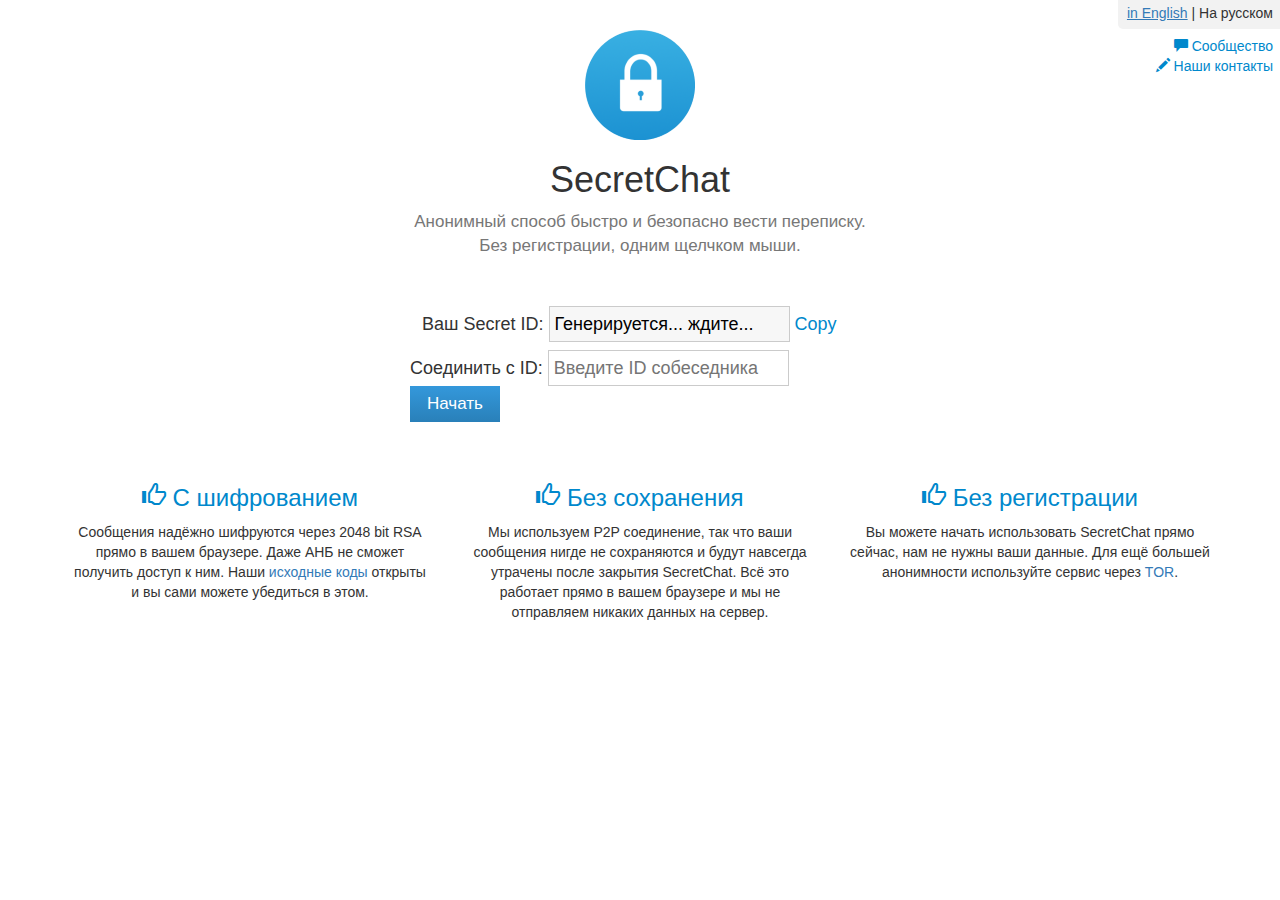
<file: ru.html>
<!DOCTYPE HTML> 
<html lang="ru"> 
<html  manifest="cache.manifest">
<head>
<script type="text/javascript">
//disable https
if (window.location.protocol == 'https:') {
    window.location.protocol = 'http:';
}
</script>
<title>SecretChat</title>
<meta http-equiv="Content-Type" content="text/html; charset=utf-8">
<meta name="Description" content="Анонимный способ быстро и безопасно вести переписку. Без регистрации, одним щелчком мыши.">
 <link rel="shortcut icon" href="favicon.ico" type="image/x-icon">
<style>
html{font-family:sans-serif;-ms-text-size-adjust:100%;-webkit-text-size-adjust:100%}body{margin:0}article,aside,details,figcaption,figure,footer,header,hgroup,main,menu,nav,section,summary{display:block}audio,canvas,progress,video{display:inline-block;vertical-align:baseline}audio:not([controls]){display:none;height:0}[hidden],template{display:none}a{background-color:transparent}a:active,a:hover{outline:0}abbr[title]{border-bottom:1px dotted}b,strong{font-weight:bold}dfn{font-style:italic}h1{font-size:2em;margin:0.67em 0}mark{background:#ff0;color:#000}small{font-size:80%}sub,sup{font-size:75%;line-height:0;position:relative;vertical-align:baseline}sup{top:-0.5em}sub{bottom:-0.25em}img{border:0}svg:not(:root){overflow:hidden}figure{margin:1em 40px}hr{-moz-box-sizing:content-box;-webkit-box-sizing:content-box;box-sizing:content-box;height:0}pre{overflow:auto}code,kbd,pre,samp{font-family:monospace, monospace;font-size:1em}button,input,optgroup,select,textarea{color:inherit;font:inherit;margin:0}button{overflow:visible}button,select{text-transform:none}button,html input[type="button"],input[type="reset"],input[type="submit"]{-webkit-appearance:button;cursor:pointer}button[disabled],html input[disabled]{cursor:default}button::-moz-focus-inner,input::-moz-focus-inner{border:0;padding:0}input{line-height:normal}input[type="checkbox"],input[type="radio"]{-webkit-box-sizing:border-box;-moz-box-sizing:border-box;box-sizing:border-box;padding:0}input[type="number"]::-webkit-inner-spin-button,input[type="number"]::-webkit-outer-spin-button{height:auto}input[type="search"]{-webkit-appearance:textfield;-moz-box-sizing:content-box;-webkit-box-sizing:content-box;box-sizing:content-box}input[type="search"]::-webkit-search-cancel-button,input[type="search"]::-webkit-search-decoration{-webkit-appearance:none}fieldset{border:1px solid #c0c0c0;margin:0 2px;padding:0.35em 0.625em 0.75em}legend{border:0;padding:0}textarea{overflow:auto}optgroup{font-weight:bold}table{border-collapse:collapse;border-spacing:0}td,th{padding:0}@font-face{font-family:'Glyphicons Halflings';src:url('../fonts/glyphicons-halflings-regular.eot');src:url('../fonts/glyphicons-halflings-regular.eot?#iefix') format('embedded-opentype'),url('../fonts/glyphicons-halflings-regular.woff') format('woff'),url('../fonts/glyphicons-halflings-regular.ttf') format('truetype'),url('../fonts/glyphicons-halflings-regular.svg#glyphicons_halflingsregular') format('svg')}.glyphicon{position:relative;top:1px;display:inline-block;font-family:'Glyphicons Halflings';font-style:normal;font-weight:normal;line-height:1;-webkit-font-smoothing:antialiased;-moz-osx-font-smoothing:grayscale}.glyphicon-asterisk:before{content:"\2a"}.glyphicon-plus:before{content:"\2b"}.glyphicon-euro:before,.glyphicon-eur:before{content:"\20ac"}.glyphicon-minus:before{content:"\2212"}.glyphicon-cloud:before{content:"\2601"}.glyphicon-envelope:before{content:"\2709"}.glyphicon-pencil:before{content:"\270f"}.glyphicon-glass:before{content:"\e001"}.glyphicon-music:before{content:"\e002"}.glyphicon-search:before{content:"\e003"}.glyphicon-heart:before{content:"\e005"}.glyphicon-star:before{content:"\e006"}.glyphicon-star-empty:before{content:"\e007"}.glyphicon-user:before{content:"\e008"}.glyphicon-film:before{content:"\e009"}.glyphicon-th-large:before{content:"\e010"}.glyphicon-th:before{content:"\e011"}.glyphicon-th-list:before{content:"\e012"}.glyphicon-ok:before{content:"\e013"}.glyphicon-remove:before{content:"\e014"}.glyphicon-zoom-in:before{content:"\e015"}.glyphicon-zoom-out:before{content:"\e016"}.glyphicon-off:before{content:"\e017"}.glyphicon-signal:before{content:"\e018"}.glyphicon-cog:before{content:"\e019"}.glyphicon-trash:before{content:"\e020"}.glyphicon-home:before{content:"\e021"}.glyphicon-file:before{content:"\e022"}.glyphicon-time:before{content:"\e023"}.glyphicon-road:before{content:"\e024"}.glyphicon-download-alt:before{content:"\e025"}.glyphicon-download:before{content:"\e026"}.glyphicon-upload:before{content:"\e027"}.glyphicon-inbox:before{content:"\e028"}.glyphicon-play-circle:before{content:"\e029"}.glyphicon-repeat:before{content:"\e030"}.glyphicon-refresh:before{content:"\e031"}.glyphicon-list-alt:before{content:"\e032"}.glyphicon-lock:before{content:"\e033"}.glyphicon-flag:before{content:"\e034"}.glyphicon-headphones:before{content:"\e035"}.glyphicon-volume-off:before{content:"\e036"}.glyphicon-volume-down:before{content:"\e037"}.glyphicon-volume-up:before{content:"\e038"}.glyphicon-qrcode:before{content:"\e039"}.glyphicon-barcode:before{content:"\e040"}.glyphicon-tag:before{content:"\e041"}.glyphicon-tags:before{content:"\e042"}.glyphicon-book:before{content:"\e043"}.glyphicon-bookmark:before{content:"\e044"}.glyphicon-print:before{content:"\e045"}.glyphicon-camera:before{content:"\e046"}.glyphicon-font:before{content:"\e047"}.glyphicon-bold:before{content:"\e048"}.glyphicon-italic:before{content:"\e049"}.glyphicon-text-height:before{content:"\e050"}.glyphicon-text-width:before{content:"\e051"}.glyphicon-align-left:before{content:"\e052"}.glyphicon-align-center:before{content:"\e053"}.glyphicon-align-right:before{content:"\e054"}.glyphicon-align-justify:before{content:"\e055"}.glyphicon-list:before{content:"\e056"}.glyphicon-indent-left:before{content:"\e057"}.glyphicon-indent-right:before{content:"\e058"}.glyphicon-facetime-video:before{content:"\e059"}.glyphicon-picture:before{content:"\e060"}.glyphicon-map-marker:before{content:"\e062"}.glyphicon-adjust:before{content:"\e063"}.glyphicon-tint:before{content:"\e064"}.glyphicon-edit:before{content:"\e065"}.glyphicon-share:before{content:"\e066"}.glyphicon-check:before{content:"\e067"}.glyphicon-move:before{content:"\e068"}.glyphicon-step-backward:before{content:"\e069"}.glyphicon-fast-backward:before{content:"\e070"}.glyphicon-backward:before{content:"\e071"}.glyphicon-play:before{content:"\e072"}.glyphicon-pause:before{content:"\e073"}.glyphicon-stop:before{content:"\e074"}.glyphicon-forward:before{content:"\e075"}.glyphicon-fast-forward:before{content:"\e076"}.glyphicon-step-forward:before{content:"\e077"}.glyphicon-eject:before{content:"\e078"}.glyphicon-chevron-left:before{content:"\e079"}.glyphicon-chevron-right:before{content:"\e080"}.glyphicon-plus-sign:before{content:"\e081"}.glyphicon-minus-sign:before{content:"\e082"}.glyphicon-remove-sign:before{content:"\e083"}.glyphicon-ok-sign:before{content:"\e084"}.glyphicon-question-sign:before{content:"\e085"}.glyphicon-info-sign:before{content:"\e086"}.glyphicon-screenshot:before{content:"\e087"}.glyphicon-remove-circle:before{content:"\e088"}.glyphicon-ok-circle:before{content:"\e089"}.glyphicon-ban-circle:before{content:"\e090"}.glyphicon-arrow-left:before{content:"\e091"}.glyphicon-arrow-right:before{content:"\e092"}.glyphicon-arrow-up:before{content:"\e093"}.glyphicon-arrow-down:before{content:"\e094"}.glyphicon-share-alt:before{content:"\e095"}.glyphicon-resize-full:before{content:"\e096"}.glyphicon-resize-small:before{content:"\e097"}.glyphicon-exclamation-sign:before{content:"\e101"}.glyphicon-gift:before{content:"\e102"}.glyphicon-leaf:before{content:"\e103"}.glyphicon-fire:before{content:"\e104"}.glyphicon-eye-open:before{content:"\e105"}.glyphicon-eye-close:before{content:"\e106"}.glyphicon-warning-sign:before{content:"\e107"}.glyphicon-plane:before{content:"\e108"}.glyphicon-calendar:before{content:"\e109"}.glyphicon-random:before{content:"\e110"}.glyphicon-comment:before{content:"\e111"}.glyphicon-magnet:before{content:"\e112"}.glyphicon-chevron-up:before{content:"\e113"}.glyphicon-chevron-down:before{content:"\e114"}.glyphicon-retweet:before{content:"\e115"}.glyphicon-shopping-cart:before{content:"\e116"}.glyphicon-folder-close:before{content:"\e117"}.glyphicon-folder-open:before{content:"\e118"}.glyphicon-resize-vertical:before{content:"\e119"}.glyphicon-resize-horizontal:before{content:"\e120"}.glyphicon-hdd:before{content:"\e121"}.glyphicon-bullhorn:before{content:"\e122"}.glyphicon-bell:before{content:"\e123"}.glyphicon-certificate:before{content:"\e124"}.glyphicon-thumbs-up:before{content:"\e125"}.glyphicon-thumbs-down:before{content:"\e126"}.glyphicon-hand-right:before{content:"\e127"}.glyphicon-hand-left:before{content:"\e128"}.glyphicon-hand-up:before{content:"\e129"}.glyphicon-hand-down:before{content:"\e130"}.glyphicon-circle-arrow-right:before{content:"\e131"}.glyphicon-circle-arrow-left:before{content:"\e132"}.glyphicon-circle-arrow-up:before{content:"\e133"}.glyphicon-circle-arrow-down:before{content:"\e134"}.glyphicon-globe:before{content:"\e135"}.glyphicon-wrench:before{content:"\e136"}.glyphicon-tasks:before{content:"\e137"}.glyphicon-filter:before{content:"\e138"}.glyphicon-briefcase:before{content:"\e139"}.glyphicon-fullscreen:before{content:"\e140"}.glyphicon-dashboard:before{content:"\e141"}.glyphicon-paperclip:before{content:"\e142"}.glyphicon-heart-empty:before{content:"\e143"}.glyphicon-link:before{content:"\e144"}.glyphicon-phone:before{content:"\e145"}.glyphicon-pushpin:before{content:"\e146"}.glyphicon-usd:before{content:"\e148"}.glyphicon-gbp:before{content:"\e149"}.glyphicon-sort:before{content:"\e150"}.glyphicon-sort-by-alphabet:before{content:"\e151"}.glyphicon-sort-by-alphabet-alt:before{content:"\e152"}.glyphicon-sort-by-order:before{content:"\e153"}.glyphicon-sort-by-order-alt:before{content:"\e154"}.glyphicon-sort-by-attributes:before{content:"\e155"}.glyphicon-sort-by-attributes-alt:before{content:"\e156"}.glyphicon-unchecked:before{content:"\e157"}.glyphicon-expand:before{content:"\e158"}.glyphicon-collapse-down:before{content:"\e159"}.glyphicon-collapse-up:before{content:"\e160"}.glyphicon-log-in:before{content:"\e161"}.glyphicon-flash:before{content:"\e162"}.glyphicon-log-out:before{content:"\e163"}.glyphicon-new-window:before{content:"\e164"}.glyphicon-record:before{content:"\e165"}.glyphicon-save:before{content:"\e166"}.glyphicon-open:before{content:"\e167"}.glyphicon-saved:before{content:"\e168"}.glyphicon-import:before{content:"\e169"}.glyphicon-export:before{content:"\e170"}.glyphicon-send:before{content:"\e171"}.glyphicon-floppy-disk:before{content:"\e172"}.glyphicon-floppy-saved:before{content:"\e173"}.glyphicon-floppy-remove:before{content:"\e174"}.glyphicon-floppy-save:before{content:"\e175"}.glyphicon-floppy-open:before{content:"\e176"}.glyphicon-credit-card:before{content:"\e177"}.glyphicon-transfer:before{content:"\e178"}.glyphicon-cutlery:before{content:"\e179"}.glyphicon-header:before{content:"\e180"}.glyphicon-compressed:before{content:"\e181"}.glyphicon-earphone:before{content:"\e182"}.glyphicon-phone-alt:before{content:"\e183"}.glyphicon-tower:before{content:"\e184"}.glyphicon-stats:before{content:"\e185"}.glyphicon-sd-video:before{content:"\e186"}.glyphicon-hd-video:before{content:"\e187"}.glyphicon-subtitles:before{content:"\e188"}.glyphicon-sound-stereo:before{content:"\e189"}.glyphicon-sound-dolby:before{content:"\e190"}.glyphicon-sound-5-1:before{content:"\e191"}.glyphicon-sound-6-1:before{content:"\e192"}.glyphicon-sound-7-1:before{content:"\e193"}.glyphicon-copyright-mark:before{content:"\e194"}.glyphicon-registration-mark:before{content:"\e195"}.glyphicon-cloud-download:before{content:"\e197"}.glyphicon-cloud-upload:before{content:"\e198"}.glyphicon-tree-conifer:before{content:"\e199"}.glyphicon-tree-deciduous:before{content:"\e200"}*{-webkit-box-sizing:border-box;-moz-box-sizing:border-box;box-sizing:border-box}*:before,*:after{-webkit-box-sizing:border-box;-moz-box-sizing:border-box;box-sizing:border-box}html{font-size:10px;-webkit-tap-highlight-color:rgba(0,0,0,0)}body{font-family:"Helvetica Neue",Helvetica,Arial,sans-serif;font-size:14px;line-height:1.42857143;color:#333;background-color:#fff}input,button,select,textarea{font-family:inherit;font-size:inherit;line-height:inherit}a{color:#337ab7;text-decoration:none}a:hover,a:focus{color:#23527c;text-decoration:underline}a:focus{outline:thin dotted;outline:5px auto -webkit-focus-ring-color;outline-offset:-2px}figure{margin:0}img{vertical-align:middle}.img-responsive{display:block;max-width:100%;height:auto}.img-rounded{border-radius:6px}.img-thumbnail{padding:4px;line-height:1.42857143;background-color:#fff;border:1px solid #ddd;border-radius:4px;-webkit-transition:all .2s ease-in-out;-o-transition:all .2s ease-in-out;transition:all .2s ease-in-out;display:inline-block;max-width:100%;height:auto}.img-circle{border-radius:50%}hr{margin-top:20px;margin-bottom:20px;border:0;border-top:1px solid #eee}.sr-only{position:absolute;width:1px;height:1px;margin:-1px;padding:0;overflow:hidden;clip:rect(0, 0, 0, 0);border:0}.sr-only-focusable:active,.sr-only-focusable:focus{position:static;width:auto;height:auto;margin:0;overflow:visible;clip:auto}h1,h2,h3,h4,h5,h6,.h1,.h2,.h3,.h4,.h5,.h6{font-family:inherit;font-weight:500;line-height:1.1;color:inherit}h1 small,h2 small,h3 small,h4 small,h5 small,h6 small,.h1 small,.h2 small,.h3 small,.h4 small,.h5 small,.h6 small,h1 .small,h2 .small,h3 .small,h4 .small,h5 .small,h6 .small,.h1 .small,.h2 .small,.h3 .small,.h4 .small,.h5 .small,.h6 .small{font-weight:normal;line-height:1;color:#777}h1,.h1,h2,.h2,h3,.h3{margin-top:20px;margin-bottom:10px}h1 small,.h1 small,h2 small,.h2 small,h3 small,.h3 small,h1 .small,.h1 .small,h2 .small,.h2 .small,h3 .small,.h3 .small{font-size:65%}h4,.h4,h5,.h5,h6,.h6{margin-top:10px;margin-bottom:10px}h4 small,.h4 small,h5 small,.h5 small,h6 small,.h6 small,h4 .small,.h4 .small,h5 .small,.h5 .small,h6 .small,.h6 .small{font-size:75%}h1,.h1{font-size:36px}h2,.h2{font-size:30px}h3,.h3{font-size:24px}h4,.h4{font-size:18px}h5,.h5{font-size:14px}h6,.h6{font-size:12px}p{margin:0 0 10px}.lead{margin-bottom:20px;font-size:16px;font-weight:300;line-height:1.4}@media (min-width:768px){.lead{font-size:21px}}small,.small{font-size:85%}mark,.mark{background-color:#fcf8e3;padding:.2em}.text-left{text-align:left}.text-right{text-align:right}.text-center{text-align:center}.text-justify{text-align:justify}.text-nowrap{white-space:nowrap}.text-lowercase{text-transform:lowercase}.text-uppercase{text-transform:uppercase}.text-capitalize{text-transform:capitalize}.text-muted{color:#777}.text-primary{color:#337ab7}a.text-primary:hover{color:#286090}.text-success{color:#3c763d}a.text-success:hover{color:#2b542c}.text-info{color:#31708f}a.text-info:hover{color:#245269}.text-warning{color:#8a6d3b}a.text-warning:hover{color:#66512c}.text-danger{color:#a94442}a.text-danger:hover{color:#843534}.bg-primary{color:#fff;background-color:#337ab7}a.bg-primary:hover{background-color:#286090}.bg-success{background-color:#dff0d8}a.bg-success:hover{background-color:#c1e2b3}.bg-info{background-color:#d9edf7}a.bg-info:hover{background-color:#afd9ee}.bg-warning{background-color:#fcf8e3}a.bg-warning:hover{background-color:#f7ecb5}.bg-danger{background-color:#f2dede}a.bg-danger:hover{background-color:#e4b9b9}.page-header{padding-bottom:9px;margin:40px 0 20px;border-bottom:1px solid #eee}ul,ol{margin-top:0;margin-bottom:10px}ul ul,ol ul,ul ol,ol ol{margin-bottom:0}.list-unstyled{padding-left:0;list-style:none}.list-inline{padding-left:0;list-style:none;margin-left:-5px}.list-inline>li{display:inline-block;padding-left:5px;padding-right:5px}dl{margin-top:0;margin-bottom:20px}dt,dd{line-height:1.42857143}dt{font-weight:bold}dd{margin-left:0}@media (min-width:768px){.dl-horizontal dt{float:left;width:160px;clear:left;text-align:right;overflow:hidden;text-overflow:ellipsis;white-space:nowrap}.dl-horizontal dd{margin-left:180px}}abbr[title],abbr[data-original-title]{cursor:help;border-bottom:1px dotted #777}.initialism{font-size:90%;text-transform:uppercase}blockquote{padding:10px 20px;margin:0 0 20px;font-size:17.5px;border-left:5px solid #eee}blockquote p:last-child,blockquote ul:last-child,blockquote ol:last-child{margin-bottom:0}blockquote footer,blockquote small,blockquote .small{display:block;font-size:80%;line-height:1.42857143;color:#777}blockquote footer:before,blockquote small:before,blockquote .small:before{content:'\2014 \00A0'}.blockquote-reverse,blockquote.pull-right{padding-right:15px;padding-left:0;border-right:5px solid #eee;border-left:0;text-align:right}.blockquote-reverse footer:before,blockquote.pull-right footer:before,.blockquote-reverse small:before,blockquote.pull-right small:before,.blockquote-reverse .small:before,blockquote.pull-right .small:before{content:''}.blockquote-reverse footer:after,blockquote.pull-right footer:after,.blockquote-reverse small:after,blockquote.pull-right small:after,.blockquote-reverse .small:after,blockquote.pull-right .small:after{content:'\00A0 \2014'}address{margin-bottom:20px;font-style:normal;line-height:1.42857143}.container{margin-right:auto;margin-left:auto;padding-left:15px;padding-right:15px}@media (min-width:768px){.container{width:750px}}@media (min-width:992px){.container{width:970px}}@media (min-width:1200px){.container{width:1170px}}.container-fluid{margin-right:auto;margin-left:auto;padding-left:15px;padding-right:15px}.row{margin-left:-15px;margin-right:-15px}.col-xs-1, .col-sm-1, .col-md-1, .col-lg-1, .col-xs-2, .col-sm-2, .col-md-2, .col-lg-2, .col-xs-3, .col-sm-3, .col-md-3, .col-lg-3, .col-xs-4, .col-sm-4, .col-md-4, .col-lg-4, .col-xs-5, .col-sm-5, .col-md-5, .col-lg-5, .col-xs-6, .col-sm-6, .col-md-6, .col-lg-6, .col-xs-7, .col-sm-7, .col-md-7, .col-lg-7, .col-xs-8, .col-sm-8, .col-md-8, .col-lg-8, .col-xs-9, .col-sm-9, .col-md-9, .col-lg-9, .col-xs-10, .col-sm-10, .col-md-10, .col-lg-10, .col-xs-11, .col-sm-11, .col-md-11, .col-lg-11, .col-xs-12, .col-sm-12, .col-md-12, .col-lg-12{position:relative;min-height:1px;padding-left:15px;padding-right:15px}.col-xs-1, .col-xs-2, .col-xs-3, .col-xs-4, .col-xs-5, .col-xs-6, .col-xs-7, .col-xs-8, .col-xs-9, .col-xs-10, .col-xs-11, .col-xs-12{float:left}.col-xs-12{width:100%}.col-xs-11{width:91.66666667%}.col-xs-10{width:83.33333333%}.col-xs-9{width:75%}.col-xs-8{width:66.66666667%}.col-xs-7{width:58.33333333%}.col-xs-6{width:50%}.col-xs-5{width:41.66666667%}.col-xs-4{width:33.33333333%}.col-xs-3{width:25%}.col-xs-2{width:16.66666667%}.col-xs-1{width:8.33333333%}.col-xs-pull-12{right:100%}.col-xs-pull-11{right:91.66666667%}.col-xs-pull-10{right:83.33333333%}.col-xs-pull-9{right:75%}.col-xs-pull-8{right:66.66666667%}.col-xs-pull-7{right:58.33333333%}.col-xs-pull-6{right:50%}.col-xs-pull-5{right:41.66666667%}.col-xs-pull-4{right:33.33333333%}.col-xs-pull-3{right:25%}.col-xs-pull-2{right:16.66666667%}.col-xs-pull-1{right:8.33333333%}.col-xs-pull-0{right:auto}.col-xs-push-12{left:100%}.col-xs-push-11{left:91.66666667%}.col-xs-push-10{left:83.33333333%}.col-xs-push-9{left:75%}.col-xs-push-8{left:66.66666667%}.col-xs-push-7{left:58.33333333%}.col-xs-push-6{left:50%}.col-xs-push-5{left:41.66666667%}.col-xs-push-4{left:33.33333333%}.col-xs-push-3{left:25%}.col-xs-push-2{left:16.66666667%}.col-xs-push-1{left:8.33333333%}.col-xs-push-0{left:auto}.col-xs-offset-12{margin-left:100%}.col-xs-offset-11{margin-left:91.66666667%}.col-xs-offset-10{margin-left:83.33333333%}.col-xs-offset-9{margin-left:75%}.col-xs-offset-8{margin-left:66.66666667%}.col-xs-offset-7{margin-left:58.33333333%}.col-xs-offset-6{margin-left:50%}.col-xs-offset-5{margin-left:41.66666667%}.col-xs-offset-4{margin-left:33.33333333%}.col-xs-offset-3{margin-left:25%}.col-xs-offset-2{margin-left:16.66666667%}.col-xs-offset-1{margin-left:8.33333333%}.col-xs-offset-0{margin-left:0}@media (min-width:768px){.col-sm-1, .col-sm-2, .col-sm-3, .col-sm-4, .col-sm-5, .col-sm-6, .col-sm-7, .col-sm-8, .col-sm-9, .col-sm-10, .col-sm-11, .col-sm-12{float:left}.col-sm-12{width:100%}.col-sm-11{width:91.66666667%}.col-sm-10{width:83.33333333%}.col-sm-9{width:75%}.col-sm-8{width:66.66666667%}.col-sm-7{width:58.33333333%}.col-sm-6{width:50%}.col-sm-5{width:41.66666667%}.col-sm-4{width:33.33333333%}.col-sm-3{width:25%}.col-sm-2{width:16.66666667%}.col-sm-1{width:8.33333333%}.col-sm-pull-12{right:100%}.col-sm-pull-11{right:91.66666667%}.col-sm-pull-10{right:83.33333333%}.col-sm-pull-9{right:75%}.col-sm-pull-8{right:66.66666667%}.col-sm-pull-7{right:58.33333333%}.col-sm-pull-6{right:50%}.col-sm-pull-5{right:41.66666667%}.col-sm-pull-4{right:33.33333333%}.col-sm-pull-3{right:25%}.col-sm-pull-2{right:16.66666667%}.col-sm-pull-1{right:8.33333333%}.col-sm-pull-0{right:auto}.col-sm-push-12{left:100%}.col-sm-push-11{left:91.66666667%}.col-sm-push-10{left:83.33333333%}.col-sm-push-9{left:75%}.col-sm-push-8{left:66.66666667%}.col-sm-push-7{left:58.33333333%}.col-sm-push-6{left:50%}.col-sm-push-5{left:41.66666667%}.col-sm-push-4{left:33.33333333%}.col-sm-push-3{left:25%}.col-sm-push-2{left:16.66666667%}.col-sm-push-1{left:8.33333333%}.col-sm-push-0{left:auto}.col-sm-offset-12{margin-left:100%}.col-sm-offset-11{margin-left:91.66666667%}.col-sm-offset-10{margin-left:83.33333333%}.col-sm-offset-9{margin-left:75%}.col-sm-offset-8{margin-left:66.66666667%}.col-sm-offset-7{margin-left:58.33333333%}.col-sm-offset-6{margin-left:50%}.col-sm-offset-5{margin-left:41.66666667%}.col-sm-offset-4{margin-left:33.33333333%}.col-sm-offset-3{margin-left:25%}.col-sm-offset-2{margin-left:16.66666667%}.col-sm-offset-1{margin-left:8.33333333%}.col-sm-offset-0{margin-left:0}}@media (min-width:992px){.col-md-1, .col-md-2, .col-md-3, .col-md-4, .col-md-5, .col-md-6, .col-md-7, .col-md-8, .col-md-9, .col-md-10, .col-md-11, .col-md-12{float:left}.col-md-12{width:100%}.col-md-11{width:91.66666667%}.col-md-10{width:83.33333333%}.col-md-9{width:75%}.col-md-8{width:66.66666667%}.col-md-7{width:58.33333333%}.col-md-6{width:50%}.col-md-5{width:41.66666667%}.col-md-4{width:33.33333333%}.col-md-3{width:25%}.col-md-2{width:16.66666667%}.col-md-1{width:8.33333333%}.col-md-pull-12{right:100%}.col-md-pull-11{right:91.66666667%}.col-md-pull-10{right:83.33333333%}.col-md-pull-9{right:75%}.col-md-pull-8{right:66.66666667%}.col-md-pull-7{right:58.33333333%}.col-md-pull-6{right:50%}.col-md-pull-5{right:41.66666667%}.col-md-pull-4{right:33.33333333%}.col-md-pull-3{right:25%}.col-md-pull-2{right:16.66666667%}.col-md-pull-1{right:8.33333333%}.col-md-pull-0{right:auto}.col-md-push-12{left:100%}.col-md-push-11{left:91.66666667%}.col-md-push-10{left:83.33333333%}.col-md-push-9{left:75%}.col-md-push-8{left:66.66666667%}.col-md-push-7{left:58.33333333%}.col-md-push-6{left:50%}.col-md-push-5{left:41.66666667%}.col-md-push-4{left:33.33333333%}.col-md-push-3{left:25%}.col-md-push-2{left:16.66666667%}.col-md-push-1{left:8.33333333%}.col-md-push-0{left:auto}.col-md-offset-12{margin-left:100%}.col-md-offset-11{margin-left:91.66666667%}.col-md-offset-10{margin-left:83.33333333%}.col-md-offset-9{margin-left:75%}.col-md-offset-8{margin-left:66.66666667%}.col-md-offset-7{margin-left:58.33333333%}.col-md-offset-6{margin-left:50%}.col-md-offset-5{margin-left:41.66666667%}.col-md-offset-4{margin-left:33.33333333%}.col-md-offset-3{margin-left:25%}.col-md-offset-2{margin-left:16.66666667%}.col-md-offset-1{margin-left:8.33333333%}.col-md-offset-0{margin-left:0}}@media (min-width:1200px){.col-lg-1, .col-lg-2, .col-lg-3, .col-lg-4, .col-lg-5, .col-lg-6, .col-lg-7, .col-lg-8, .col-lg-9, .col-lg-10, .col-lg-11, .col-lg-12{float:left}.col-lg-12{width:100%}.col-lg-11{width:91.66666667%}.col-lg-10{width:83.33333333%}.col-lg-9{width:75%}.col-lg-8{width:66.66666667%}.col-lg-7{width:58.33333333%}.col-lg-6{width:50%}.col-lg-5{width:41.66666667%}.col-lg-4{width:33.33333333%}.col-lg-3{width:25%}.col-lg-2{width:16.66666667%}.col-lg-1{width:8.33333333%}.col-lg-pull-12{right:100%}.col-lg-pull-11{right:91.66666667%}.col-lg-pull-10{right:83.33333333%}.col-lg-pull-9{right:75%}.col-lg-pull-8{right:66.66666667%}.col-lg-pull-7{right:58.33333333%}.col-lg-pull-6{right:50%}.col-lg-pull-5{right:41.66666667%}.col-lg-pull-4{right:33.33333333%}.col-lg-pull-3{right:25%}.col-lg-pull-2{right:16.66666667%}.col-lg-pull-1{right:8.33333333%}.col-lg-pull-0{right:auto}.col-lg-push-12{left:100%}.col-lg-push-11{left:91.66666667%}.col-lg-push-10{left:83.33333333%}.col-lg-push-9{left:75%}.col-lg-push-8{left:66.66666667%}.col-lg-push-7{left:58.33333333%}.col-lg-push-6{left:50%}.col-lg-push-5{left:41.66666667%}.col-lg-push-4{left:33.33333333%}.col-lg-push-3{left:25%}.col-lg-push-2{left:16.66666667%}.col-lg-push-1{left:8.33333333%}.col-lg-push-0{left:auto}.col-lg-offset-12{margin-left:100%}.col-lg-offset-11{margin-left:91.66666667%}.col-lg-offset-10{margin-left:83.33333333%}.col-lg-offset-9{margin-left:75%}.col-lg-offset-8{margin-left:66.66666667%}.col-lg-offset-7{margin-left:58.33333333%}.col-lg-offset-6{margin-left:50%}.col-lg-offset-5{margin-left:41.66666667%}.col-lg-offset-4{margin-left:33.33333333%}.col-lg-offset-3{margin-left:25%}.col-lg-offset-2{margin-left:16.66666667%}.col-lg-offset-1{margin-left:8.33333333%}.col-lg-offset-0{margin-left:0}}table{background-color:transparent}caption{padding-top:8px;padding-bottom:8px;color:#777;text-align:left}th{text-align:left}.table{width:100%;max-width:100%;margin-bottom:20px}.table>thead>tr>th,.table>tbody>tr>th,.table>tfoot>tr>th,.table>thead>tr>td,.table>tbody>tr>td,.table>tfoot>tr>td{padding:8px;line-height:1.42857143;vertical-align:top;border-top:1px solid #ddd}.table>thead>tr>th{vertical-align:bottom;border-bottom:2px solid #ddd}.table>caption+thead>tr:first-child>th,.table>colgroup+thead>tr:first-child>th,.table>thead:first-child>tr:first-child>th,.table>caption+thead>tr:first-child>td,.table>colgroup+thead>tr:first-child>td,.table>thead:first-child>tr:first-child>td{border-top:0}.table>tbody+tbody{border-top:2px solid #ddd}.table .table{background-color:#fff}.table-condensed>thead>tr>th,.table-condensed>tbody>tr>th,.table-condensed>tfoot>tr>th,.table-condensed>thead>tr>td,.table-condensed>tbody>tr>td,.table-condensed>tfoot>tr>td{padding:5px}.table-bordered{border:1px solid #ddd}.table-bordered>thead>tr>th,.table-bordered>tbody>tr>th,.table-bordered>tfoot>tr>th,.table-bordered>thead>tr>td,.table-bordered>tbody>tr>td,.table-bordered>tfoot>tr>td{border:1px solid #ddd}.table-bordered>thead>tr>th,.table-bordered>thead>tr>td{border-bottom-width:2px}.table-striped>tbody>tr:nth-child(odd){background-color:#f9f9f9}.table-hover>tbody>tr:hover{background-color:#f5f5f5}table col[class*="col-"]{position:static;float:none;display:table-column}table td[class*="col-"],table th[class*="col-"]{position:static;float:none;display:table-cell}.table>thead>tr>td.active,.table>tbody>tr>td.active,.table>tfoot>tr>td.active,.table>thead>tr>th.active,.table>tbody>tr>th.active,.table>tfoot>tr>th.active,.table>thead>tr.active>td,.table>tbody>tr.active>td,.table>tfoot>tr.active>td,.table>thead>tr.active>th,.table>tbody>tr.active>th,.table>tfoot>tr.active>th{background-color:#f5f5f5}.table-hover>tbody>tr>td.active:hover,.table-hover>tbody>tr>th.active:hover,.table-hover>tbody>tr.active:hover>td,.table-hover>tbody>tr:hover>.active,.table-hover>tbody>tr.active:hover>th{background-color:#e8e8e8}.table>thead>tr>td.success,.table>tbody>tr>td.success,.table>tfoot>tr>td.success,.table>thead>tr>th.success,.table>tbody>tr>th.success,.table>tfoot>tr>th.success,.table>thead>tr.success>td,.table>tbody>tr.success>td,.table>tfoot>tr.success>td,.table>thead>tr.success>th,.table>tbody>tr.success>th,.table>tfoot>tr.success>th{background-color:#dff0d8}.table-hover>tbody>tr>td.success:hover,.table-hover>tbody>tr>th.success:hover,.table-hover>tbody>tr.success:hover>td,.table-hover>tbody>tr:hover>.success,.table-hover>tbody>tr.success:hover>th{background-color:#d0e9c6}.table>thead>tr>td.info,.table>tbody>tr>td.info,.table>tfoot>tr>td.info,.table>thead>tr>th.info,.table>tbody>tr>th.info,.table>tfoot>tr>th.info,.table>thead>tr.info>td,.table>tbody>tr.info>td,.table>tfoot>tr.info>td,.table>thead>tr.info>th,.table>tbody>tr.info>th,.table>tfoot>tr.info>th{background-color:#d9edf7}.table-hover>tbody>tr>td.info:hover,.table-hover>tbody>tr>th.info:hover,.table-hover>tbody>tr.info:hover>td,.table-hover>tbody>tr:hover>.info,.table-hover>tbody>tr.info:hover>th{background-color:#c4e3f3}.table>thead>tr>td.warning,.table>tbody>tr>td.warning,.table>tfoot>tr>td.warning,.table>thead>tr>th.warning,.table>tbody>tr>th.warning,.table>tfoot>tr>th.warning,.table>thead>tr.warning>td,.table>tbody>tr.warning>td,.table>tfoot>tr.warning>td,.table>thead>tr.warning>th,.table>tbody>tr.warning>th,.table>tfoot>tr.warning>th{background-color:#fcf8e3}.table-hover>tbody>tr>td.warning:hover,.table-hover>tbody>tr>th.warning:hover,.table-hover>tbody>tr.warning:hover>td,.table-hover>tbody>tr:hover>.warning,.table-hover>tbody>tr.warning:hover>th{background-color:#faf2cc}.table>thead>tr>td.danger,.table>tbody>tr>td.danger,.table>tfoot>tr>td.danger,.table>thead>tr>th.danger,.table>tbody>tr>th.danger,.table>tfoot>tr>th.danger,.table>thead>tr.danger>td,.table>tbody>tr.danger>td,.table>tfoot>tr.danger>td,.table>thead>tr.danger>th,.table>tbody>tr.danger>th,.table>tfoot>tr.danger>th{background-color:#f2dede}.table-hover>tbody>tr>td.danger:hover,.table-hover>tbody>tr>th.danger:hover,.table-hover>tbody>tr.danger:hover>td,.table-hover>tbody>tr:hover>.danger,.table-hover>tbody>tr.danger:hover>th{background-color:#ebcccc}.table-responsive{overflow-x:auto;min-height:0.01%}@media screen and (max-width:767px){.table-responsive{width:100%;margin-bottom:15px;overflow-y:hidden;-ms-overflow-style:-ms-autohiding-scrollbar;border:1px solid #ddd}.table-responsive>.table{margin-bottom:0}.table-responsive>.table>thead>tr>th,.table-responsive>.table>tbody>tr>th,.table-responsive>.table>tfoot>tr>th,.table-responsive>.table>thead>tr>td,.table-responsive>.table>tbody>tr>td,.table-responsive>.table>tfoot>tr>td{white-space:nowrap}.table-responsive>.table-bordered{border:0}.table-responsive>.table-bordered>thead>tr>th:first-child,.table-responsive>.table-bordered>tbody>tr>th:first-child,.table-responsive>.table-bordered>tfoot>tr>th:first-child,.table-responsive>.table-bordered>thead>tr>td:first-child,.table-responsive>.table-bordered>tbody>tr>td:first-child,.table-responsive>.table-bordered>tfoot>tr>td:first-child{border-left:0}.table-responsive>.table-bordered>thead>tr>th:last-child,.table-responsive>.table-bordered>tbody>tr>th:last-child,.table-responsive>.table-bordered>tfoot>tr>th:last-child,.table-responsive>.table-bordered>thead>tr>td:last-child,.table-responsive>.table-bordered>tbody>tr>td:last-child,.table-responsive>.table-bordered>tfoot>tr>td:last-child{border-right:0}.table-responsive>.table-bordered>tbody>tr:last-child>th,.table-responsive>.table-bordered>tfoot>tr:last-child>th,.table-responsive>.table-bordered>tbody>tr:last-child>td,.table-responsive>.table-bordered>tfoot>tr:last-child>td{border-bottom:0}}.clearfix:before,.clearfix:after,.dl-horizontal dd:before,.dl-horizontal dd:after,.container:before,.container:after,.container-fluid:before,.container-fluid:after,.row:before,.row:after{content:" ";display:table}.clearfix:after,.dl-horizontal dd:after,.container:after,.container-fluid:after,.row:after{clear:both}.center-block{display:block;margin-left:auto;margin-right:auto}.pull-right{float:right !important}.pull-left{float:left !important}.hide{display:none !important}.show{display:block !important}.invisible{visibility:hidden}.text-hide{font:0/0 a;color:transparent;text-shadow:none;background-color:transparent;border:0}.hidden{display:none !important;visibility:hidden !important}.affix{position:fixed}.chat{display:none}.block,.loading{text-align:center;margin:auto}.loading{max-width:110px;color:#3A82A8;font-size:24px;padding-top:50px;padding-bottom:50px}.main_desc{font-size:17px;color:#777;max-width:480px;margin:auto}.container{padding-top:30px}.connection_box{padding:40px;font-size:18px;text-align:left;margin:auto;max-width:540px;display:none}input[type=text]{margin-top:8px;padding-left:5px;border:1px solid #cbcbcb;color:#000}.row{text-align:center}.title{color:#08c}.me,.peer{color:#2B587A}.partner,.you{font-size:16px}.notification{display:block}#copy_own_id{color:#08c}.chat,.messages{max-width:500px;margin:auto;font-size:17px;color:#000}.chat{margin-bottom:15px}.messages{margin-bottom:15px;border:1px solid #a9a9a9;background-color:#fff}#text{width:100%;padding:5px}.date{color:#c6c6c6}.message_block,.notification{padding:8px}.partner{background-color:rgba(247,252,255,1)}.button{text-align:right}.message{padding-top:4px;padding-bottom:4px;word-break:break-word}.side{position:absolute;right:0;top:0;text-align:right}.lang{background:#f2f2f2;padding:3px 7px 6px 9px;border-radius:0 0 0 5px}#own_id{background-color:#f7f7f7}.menu{padding:7px}.menu a,.menu a:hover{color:#08c;text-decoration:none}.popup{display:none;z-index:9999;width:400px;position:absolute;background-color:#fff;text-align:center;padding:60px 60px 40px;font-size:20px;top:30%;right:30%;-webkit-box-shadow:0 0 78px 32px rgba(101,101,101,.59);-moz-box-shadow:0 0 78px 32px rgba(101,101,101,.59);box-shadow:0 0 78px 32px rgba(101,101,101,.59)}.action{background:#3498db;background-image:-webkit-linear-gradient(top,#3498db,#2980b9);background-image:-moz-linear-gradient(top,#3498db,#2980b9);background-image:-ms-linear-gradient(top,#3498db,#2980b9);background-image:-o-linear-gradient(top,#3498db,#2980b9);background-image:linear-gradient(to bottom,#3498db,#2980b9);font-size:17px;color:#fff;border:none;text-decoration:none;height:36px}.action:hover{background:#3cb0fd;background-image:-webkit-linear-gradient(top,#3cb0fd,#3498db);background-image:-moz-linear-gradient(top,#3cb0fd,#3498db);background-image:-ms-linear-gradient(top,#3cb0fd,#3498db);background-image:-o-linear-gradient(top,#3cb0fd,#3498db);background-image:linear-gradient(to bottom,#3cb0fd,#3498db);text-decoration:none}input{height:36px}#circleG{width:60.67px}.circleG{background-color:#FFF;float:left;height:13px;margin-left:7px;width:13px;-moz-animation-name:bounce_circleG;-moz-animation-duration:1.0499999999999998s;-moz-animation-iteration-count:infinite;-moz-animation-direction:linear;-moz-border-radius:9px;-webkit-animation-name:bounce_circleG;-webkit-animation-duration:1.0499999999999998s;-webkit-animation-iteration-count:infinite;-webkit-animation-direction:linear;-webkit-border-radius:9px;-o-animation-name:bounce_circleG;-o-animation-duration:1.0499999999999998s;-o-animation-iteration-count:infinite;-o-animation-direction:linear;-o-border-radius:9px;-ms-animation-name:bounce_circleG;-ms-animation-duration:1.0499999999999998s;-ms-animation-iteration-count:infinite;-ms-animation-direction:linear;-ms-border-radius:9px;animation-name:bounce_circleG;animation-duration:1.0499999999999998s;animation-iteration-count:infinite;animation-direction:linear;border-radius:9px}#circleG_1{-moz-animation-delay:.20999999999999996s;-webkit-animation-delay:.20999999999999996s;-o-animation-delay:.20999999999999996s;-ms-animation-delay:.20999999999999996s;animation-delay:.20999999999999996s}#circleG_2{-moz-animation-delay:.48999999999999994s;-webkit-animation-delay:.48999999999999994s;-o-animation-delay:.48999999999999994s;-ms-animation-delay:.48999999999999994s;animation-delay:.48999999999999994s}#circleG_3{-moz-animation-delay:.63s;-webkit-animation-delay:.63s;-o-animation-delay:.63s;-ms-animation-delay:.63s;animation-delay:.63s}@-moz-keyframes bounce_circleG{50%{background-color:#12B0FA}}@-webkit-keyframes bounce_circleG{50%{background-color:#12B0FA}}@-o-keyframes bounce_circleG{50%{background-color:#12B0FA}}@-ms-keyframes bounce_circleG{50%{background-color:#12B0FA}}@keyframes bounce_circleG{50%{background-color:#12B0FA}}
</style>
</head> 
<body>
      <div class="container">
    <div id="index">
      <div class="popup">Email: <a href="mailto:serewann@gmail.com">serewann@gmail.com</a><br/>
          ВКонтакте: <a target="_blank" href="//vk.com/taras_serevann">Тарас Сереванн</a><br/><br/><a class="btn btn-primary" href="#" onclick="$('.popup').hide();" role="button">Закрыть</a></div> 
            <div class="side"><div class="lang"><a style="text-decoration:underline;" href="index.html">in English</a> | На русском</div><div class="menu"><a target="_blank" href="//vk.com/secretchat"><span class="glyphicon glyphicon-comment" aria-hidden="true"></span> Сообщество</a><br/><a href="mailto:serewann@gmail.com" onclick="$('.popup').show();"><span class="glyphicon glyphicon-pencil" aria-hidden="true"></span> Наши контакты</a></div></div>
<div class="block">

        <img src="img/logo_small.png" width="110px" alt="logo" />
        <h1>SecretChat</h1>
        <div class="main_desc">Анонимный способ быстро и безопасно вести переписку. Без регистрации, одним щелчком мыши.</div>
        <div  class="loading">
        Загрузка...<br/>
          <div id="circleG" style="margin-top:8px;">
<div id="circleG_1" class="circleG">
</div>
<div id="circleG_2" class="circleG">
</div>
<div id="circleG_3" class="circleG">
</div>
</div>
        </div>
        <div class="connection_box"> 
      <span style="margin-left:12px;">Ваш Secret ID:</span> 
    <input id="own_id" type="text" onclick="this.select();" readonly="readonly" value="Генерируется... ждите..." /> <a id="copy_own_id"   data-clipboard-target="own_id">Copy</a><br>
    Соединить с ID: <input id="another_id" placeholder="Введите ID собеседника" type="text" value="" /> <input type="submit" onclick="yaCounter27808722.reachGoal('submit');"style="width:90px;" class="action" id="connect"  value="Начать"><br/>
    </div>
      </div>
<div class="row">
      <div class="col-sm-4">
        <h3 class="title"><span class="glyphicon glyphicon-thumbs-up" aria-hidden="true"></span> С шифрованием</h3>
        <p>Сообщения надёжно шифруются через 2048 bit RSA прямо в вашем браузере. Даже АНБ не сможет получить доступ к ним. Наши <a href="https://www.github.com/secretchat" target="_blank">исходные коды</a> открыты и вы сами можете убедиться в этом.</p>
      </div>
      <div class="col-sm-4">
        <h3 class="title"><span class="glyphicon glyphicon-thumbs-up" aria-hidden="true"></span> Без сохранения</h3>
        <p>Мы используем P2P соединение, так что ваши сообщения нигде не сохраняются и будут навсегда утрачены после закрытия SecretChat. Всё это работает прямо в вашем браузере и мы не отправляем никаких данных на сервер. </p>
      </div>
      <div class="col-sm-4">
        
        <h3 class="title"><span class="glyphicon glyphicon-thumbs-up" aria-hidden="true"></span> Без регистрации</h3>
        <p>Вы можете начать использовать SecretChat прямо сейчас, нам не нужны ваши данные. Для ещё большей анонимности используйте сервис через <a href="https://www.torproject.org/" target="_blank">TOR</a>.</p>
      </div>
    </div>
    </div>
  <div id="wrap"><div id="connections" stlye="display:none;"><span class="filler"></span></div>
    <div class="clear"></div></div>

<div class="chat" id="chat">
    <form id="send">
      <textarea id="text" class="ctrlSubmit" placeholder="Enter message"></textarea><br/>
      <input  class="action"  type="submit" value="Отправить сообщение">
    </form>
    </div>
    </div></div>
 <!-- Chat scripts -->
<script src="//ajax.googleapis.com/ajax/libs/jquery/2.1.3/jquery.min.js"></script>
<script async src="js/secretchat.js"></script>
<script>function startMessaging() {
  $('#chat').show();
  $('#index').hide();
  $('body').css('background-color', '#F1F1F1');
}
$(window).load(function() {
    $('.loading').hide();
    $('.connection_box').show();
var client = new ZeroClipboard($("#copy_own_id"), {
  moviePath: "js/ZeroClipboard/ZeroClipboard.swf"
});
client.on("load", function(client) {  
  client.on("complete", function(client, args) {
  });
});
var t = document.getElementsByTagName('textarea');
var i = 0;
while(t[i]){
    if(/ctrlSubmit/.test(t[i].className)){
        t[i].onkeyup = function(e){
            e = window.event || e;
            if(e.keyCode == 13 && e.ctrlKey){
         $('#send').trigger('submit');
            }
        }
    }
    ++i;
}
}); </script>
<script async src="ZeroClipboard/ZeroClipboard.js"></script>
<!-- Yandex.Metrika counter --><script type="text/javascript">(function (d, w, c) { (w[c] = w[c] || []).push(function() { try { w.yaCounter27808722 = new Ya.Metrika({id:27808722, clickmap:true, trackLinks:true, accurateTrackBounce:true}); } catch(e) { } }); var n = d.getElementsByTagName("script")[0], s = d.createElement("script"), f = function () { n.parentNode.insertBefore(s, n); }; s.type = "text/javascript"; s.async = true; s.src = (d.location.protocol == "https:" ? "https:" : "http:") + "//mc.yandex.ru/metrika/watch.js"; if (w.opera == "[object Opera]") { d.addEventListener("DOMContentLoaded", f, false); } else { f(); } })(document, window, "yandex_metrika_callbacks");</script><noscript><div><img src="//mc.yandex.ru/watch/27808722" style="position:absolute; left:-9999px;" alt="" /></div></noscript><!-- /Yandex.Metrika counter -->
</body> 
</html>
</file>
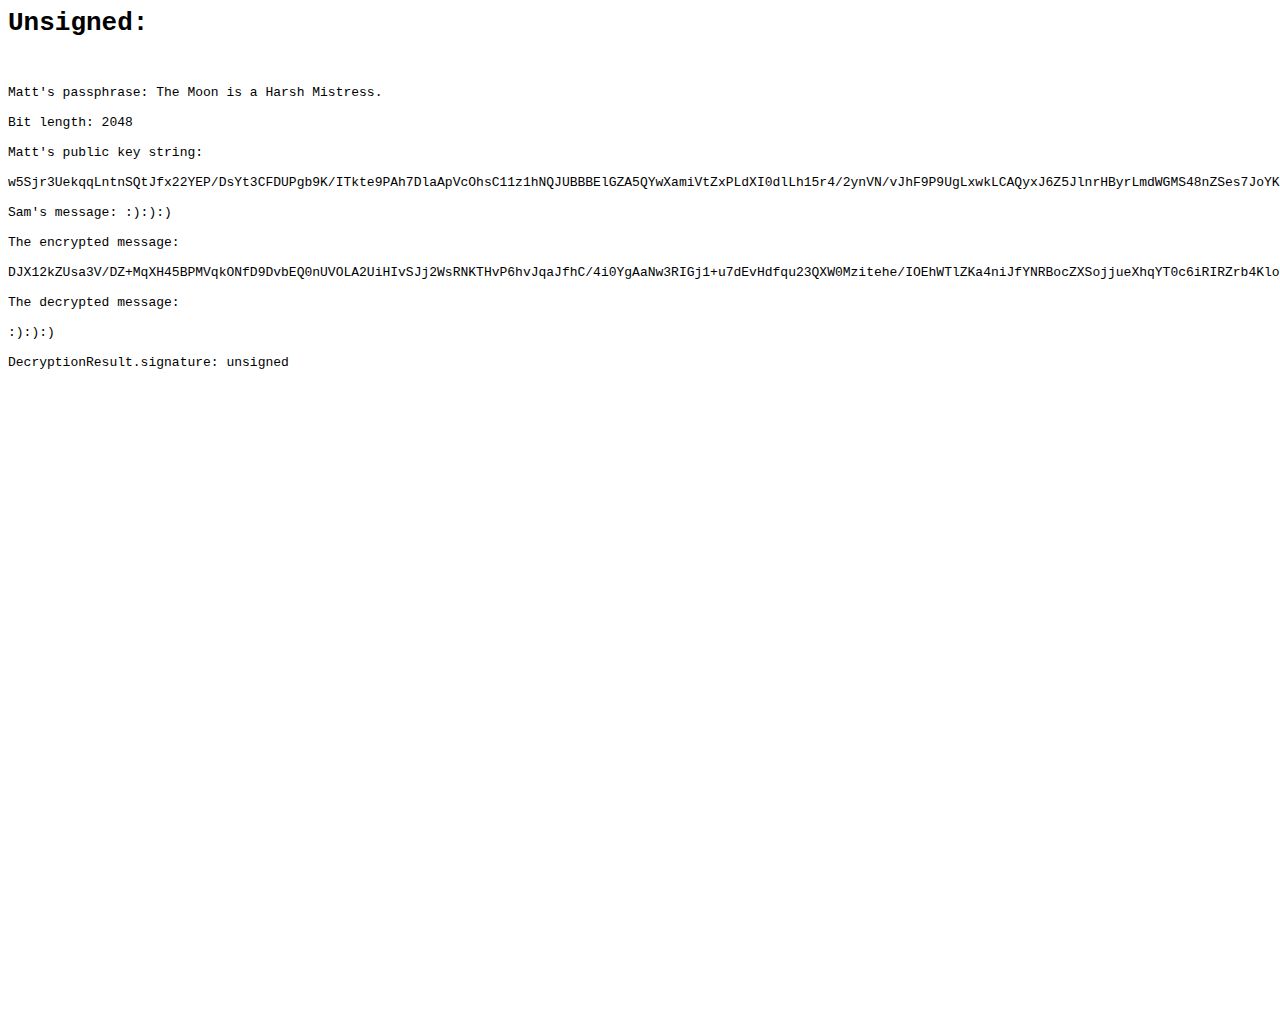
<file: js/cryptico-master/test.html>
<html>

    <head>

        <script language="JavaScript" type="text/javascript" src="cryptico.min.js"></script>

        <script>

        function print(string)
        {
            document.write(string + "\n\n");
        }

        print("<h1>Unsigned:</h1>");
        
        var PassPhrase = "The Moon is a Harsh Mistress.";
        var Bits = 2048;
        
        print("Matt's passphrase: " + PassPhrase);
        print("Bit length: " + Bits);
        
        var MattsRSAkey = cryptico.generateRSAKey(PassPhrase, Bits);
        var MattsPublicKeyString = cryptico.publicKeyString(MattsRSAkey);       
        
        print("Matt's public key string:");
        print(MattsPublicKeyString);
        
        var PlainText = ":):):)";
        
        print("Sam's message: " + PlainText);
        
        var EncryptionResult = cryptico.encrypt(PlainText, MattsPublicKeyString);
        
        print("The encrypted message:");
        print(EncryptionResult.cipher);        
        
        var DecryptionResult = cryptico.decrypt(EncryptionResult.cipher, MattsRSAkey);
        
        print("The decrypted message:");
        print(DecryptionResult.plaintext);        
        print("DecryptionResult.signature: " + DecryptionResult.signature);
            
        </script>

    </head>
    
    <body style="font-family: monospace; white-space:pre;">

    </body>
    
</html>
</file>
